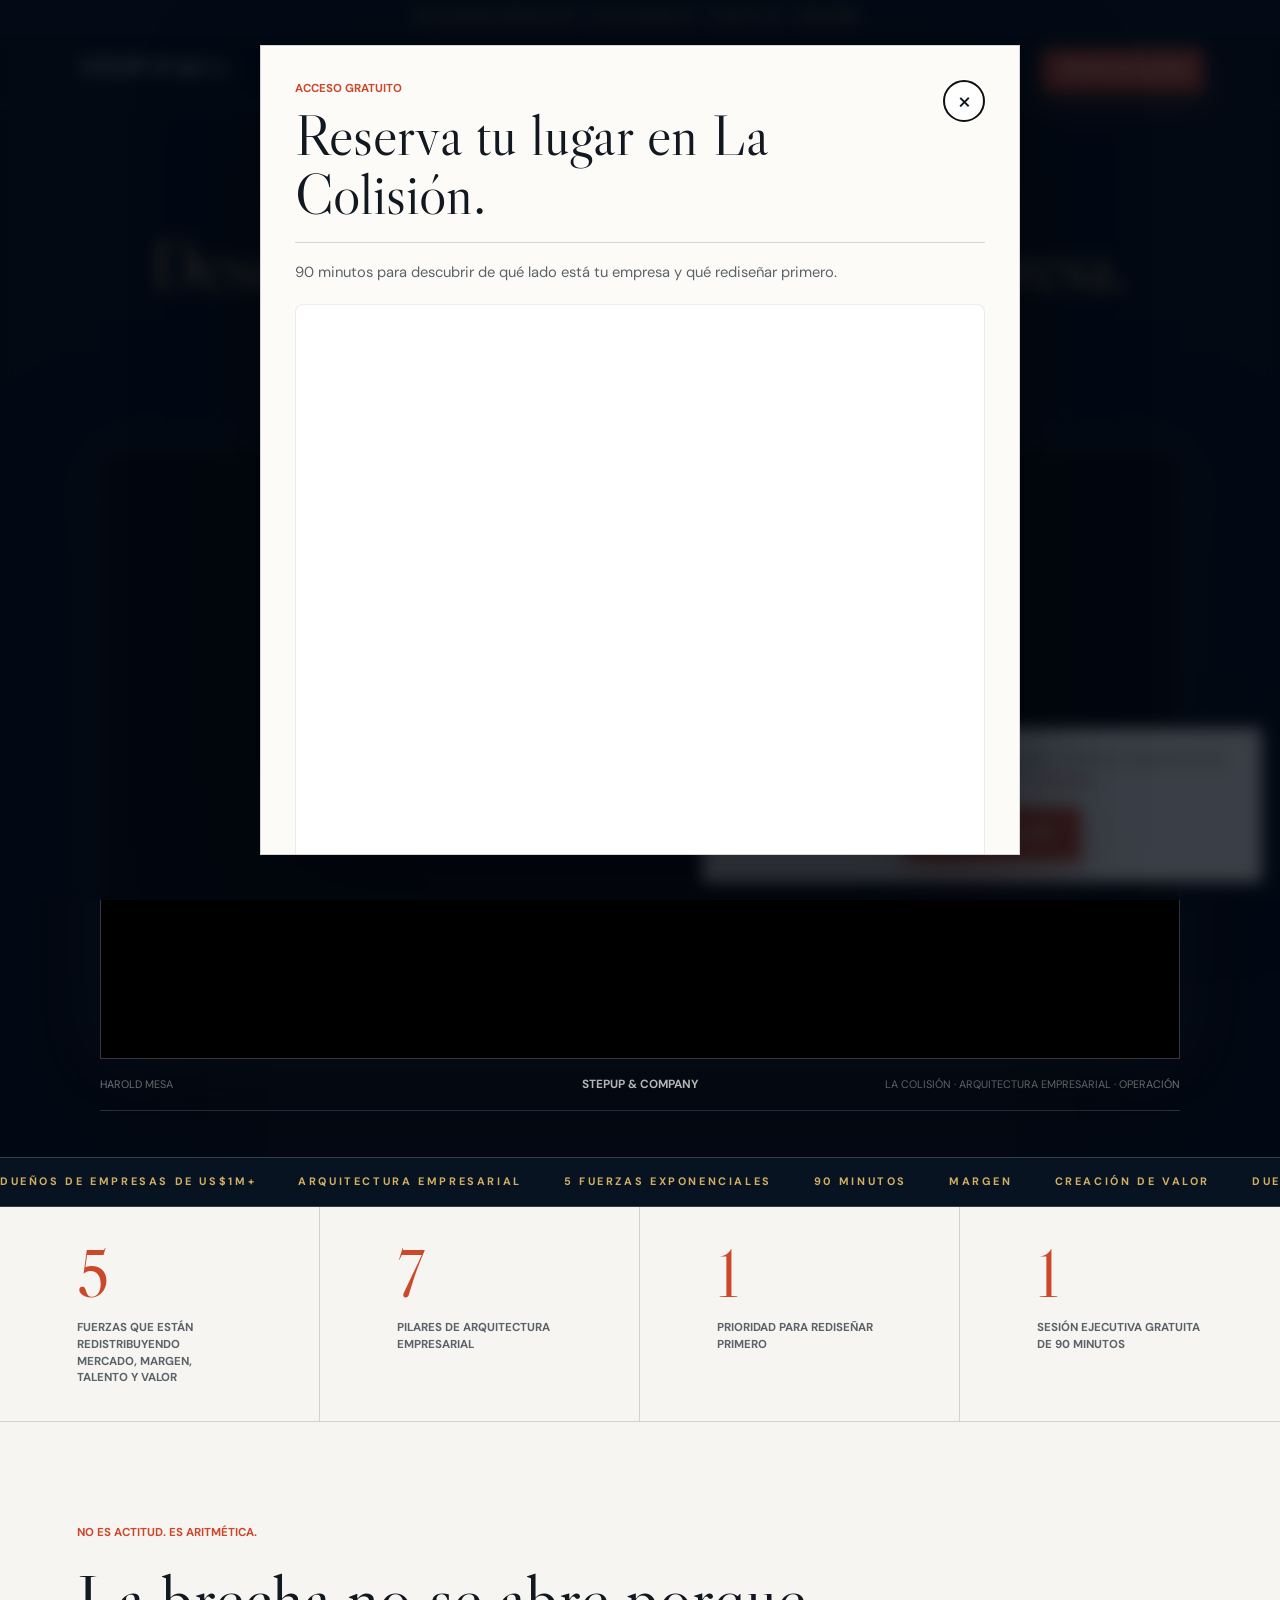
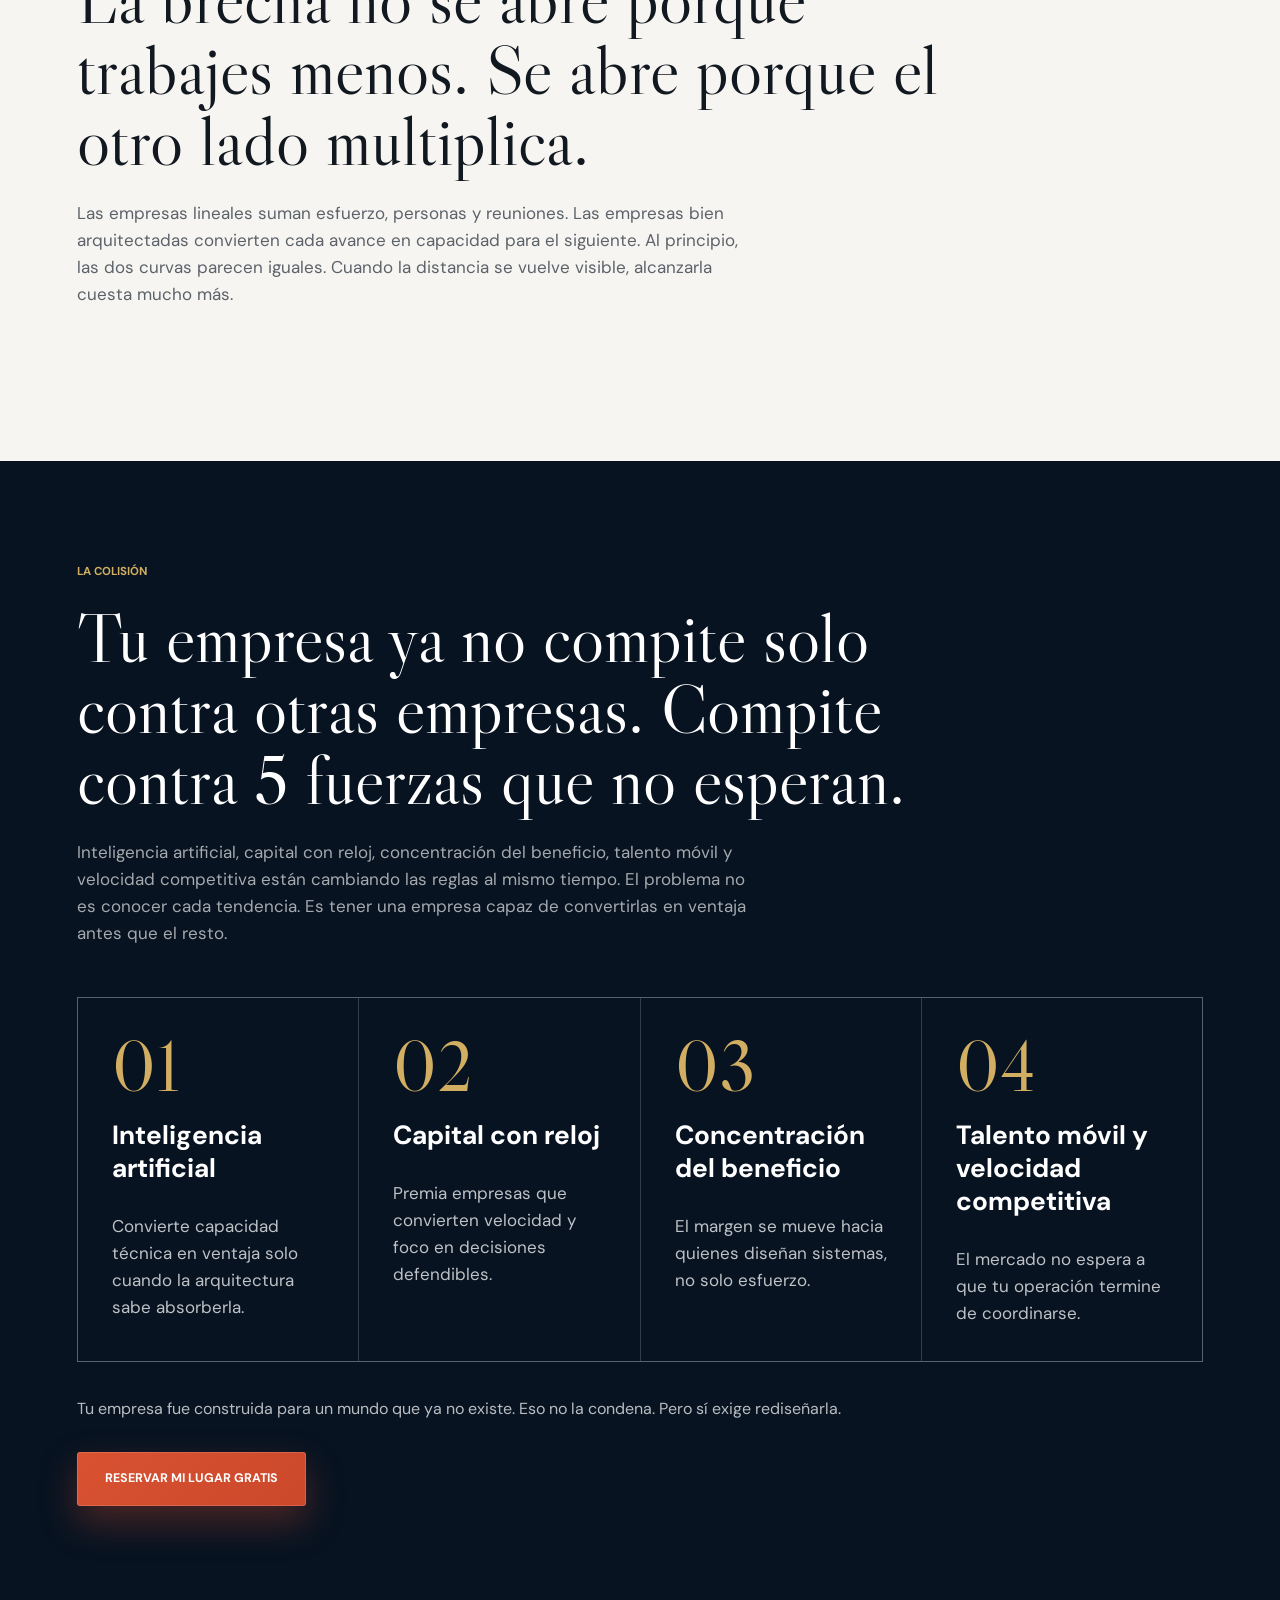
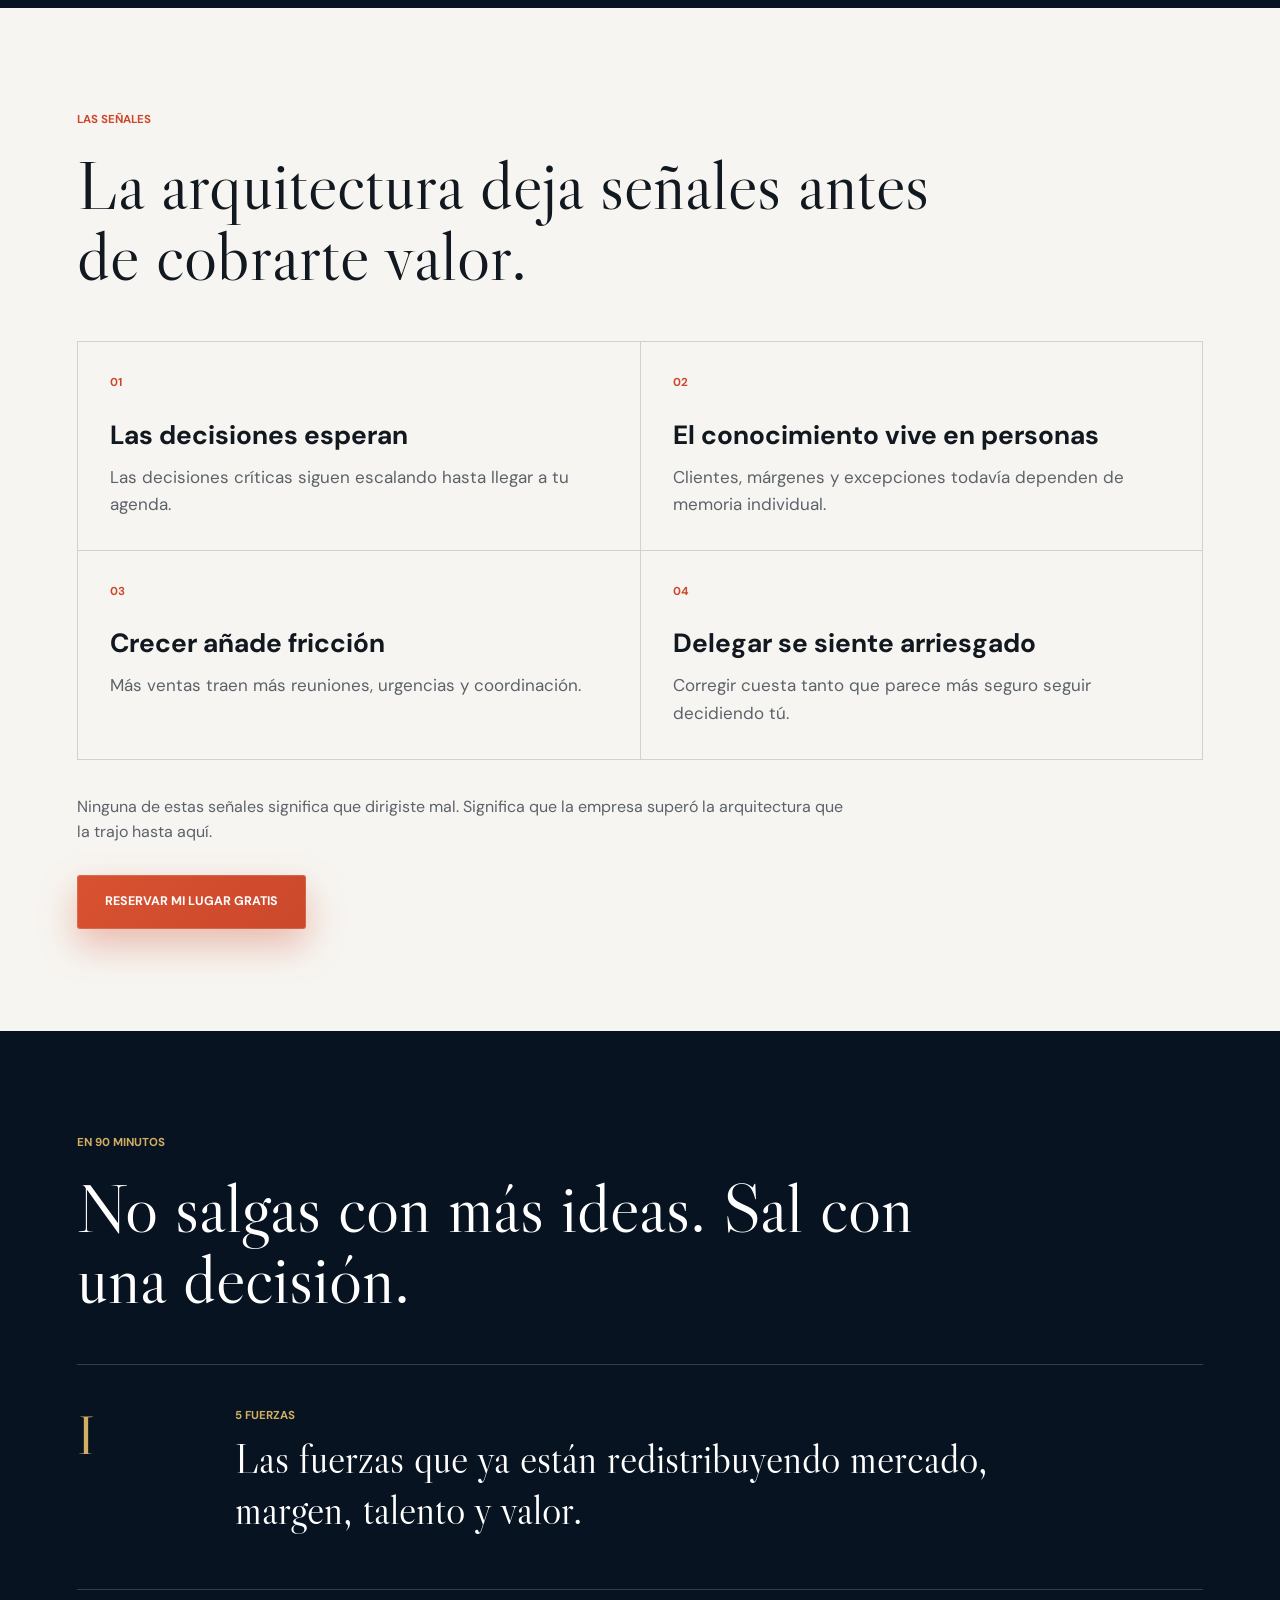
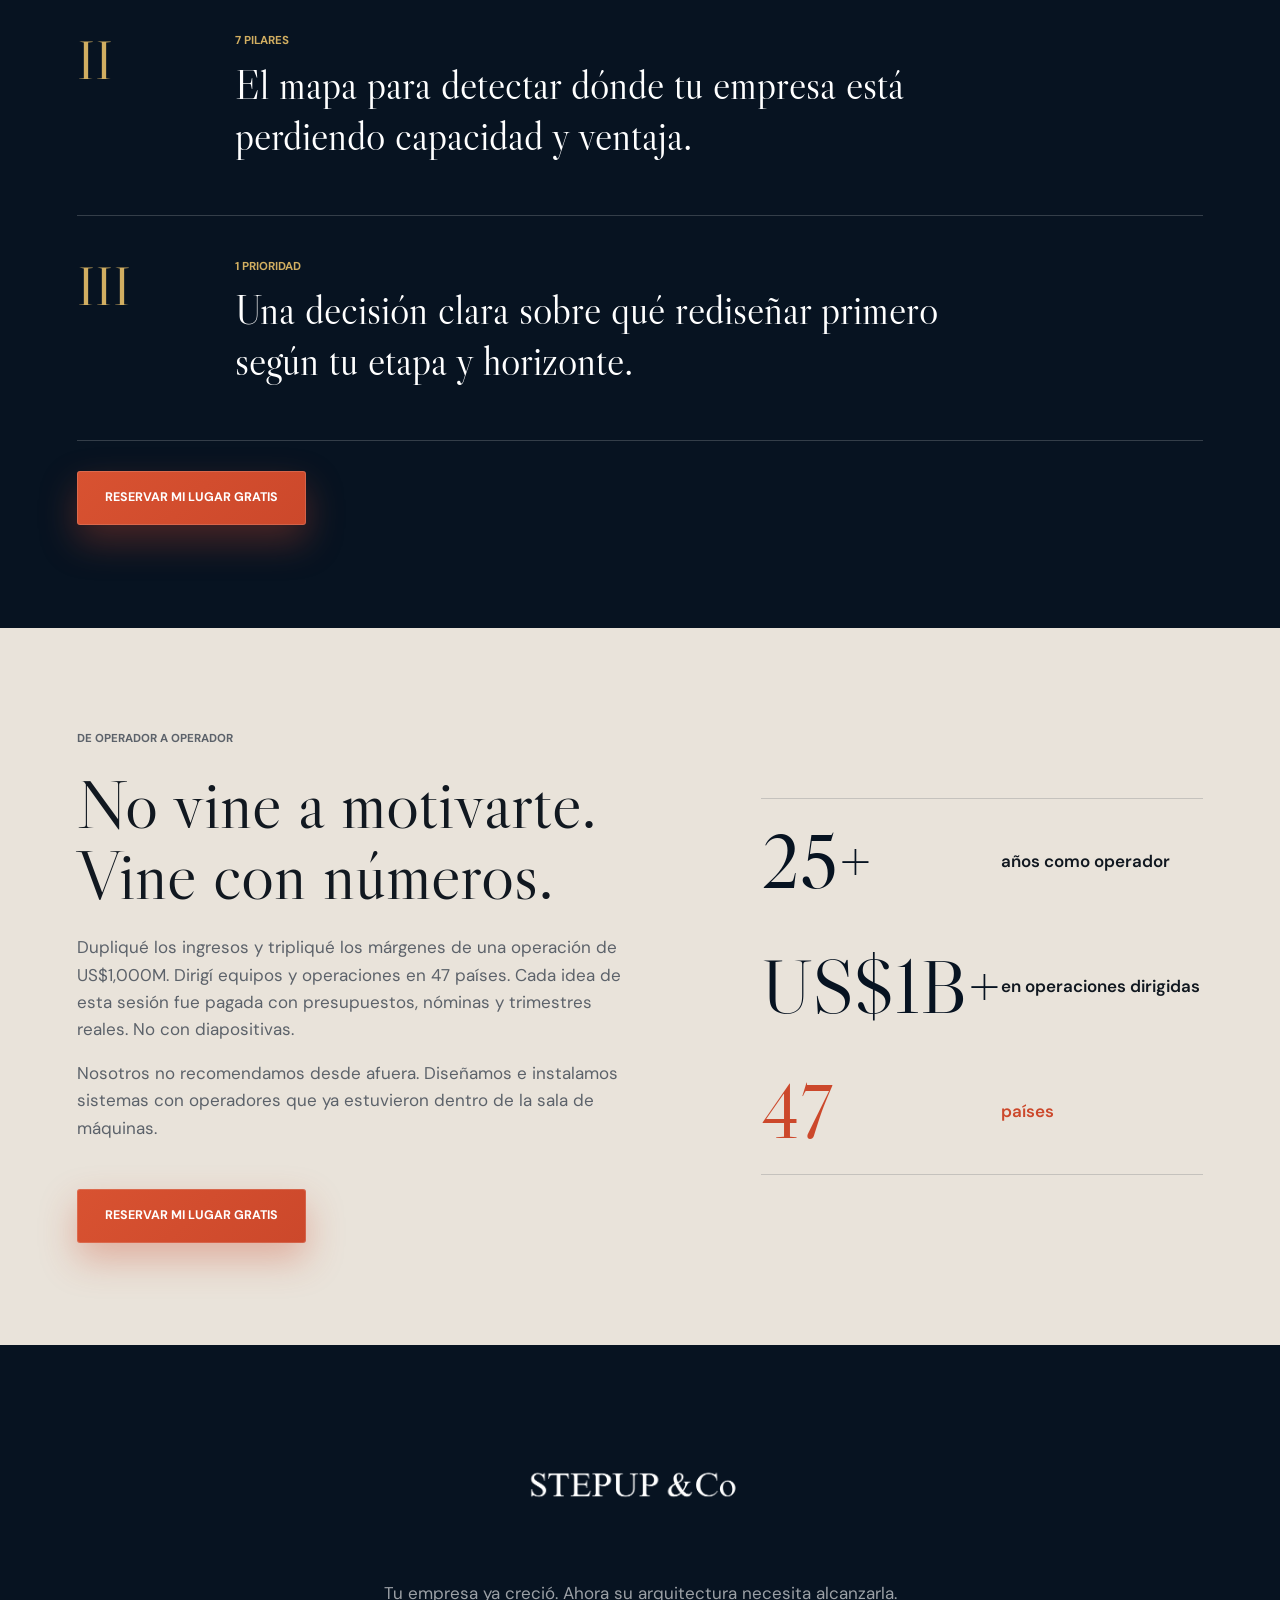
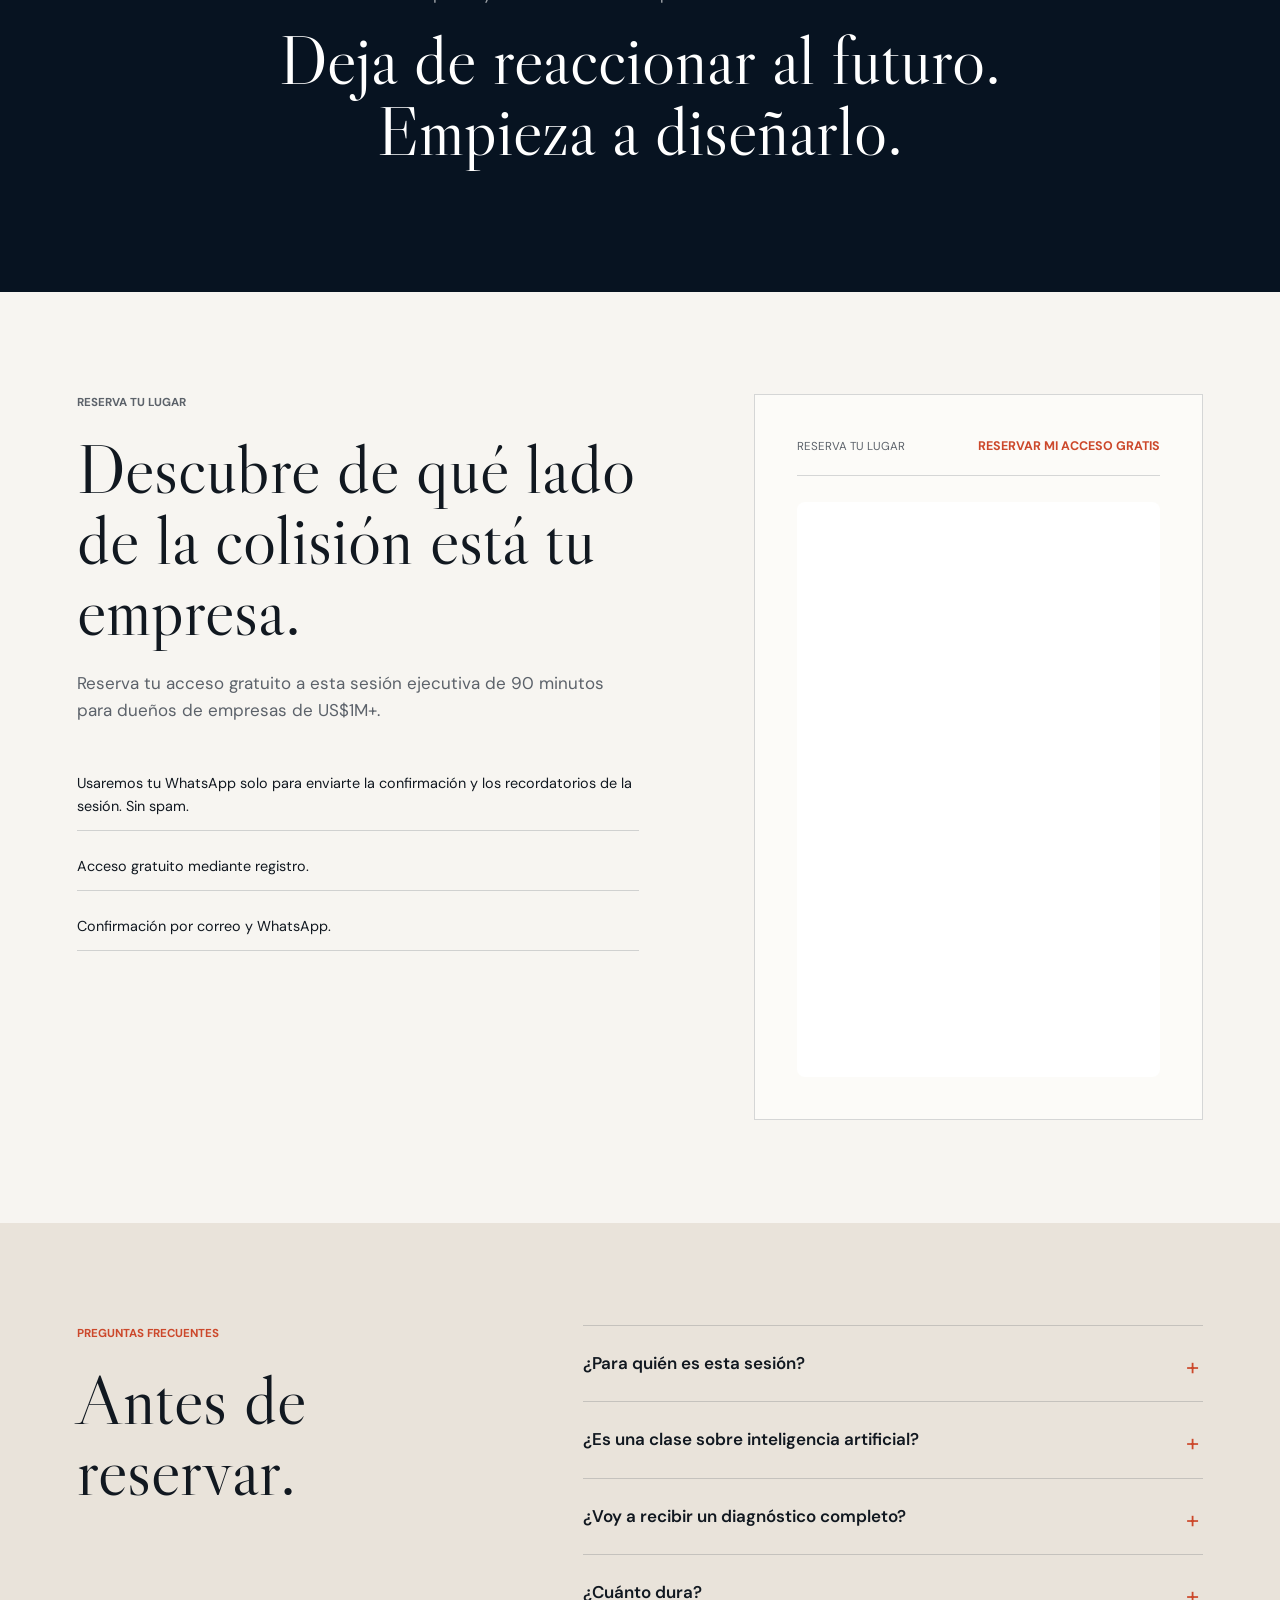
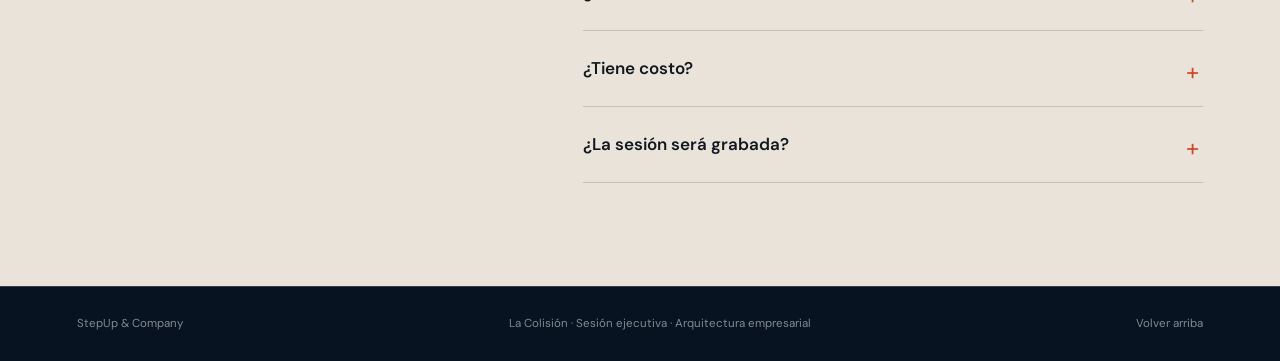
<file: index.html>
<!doctype html>
<html lang="es">
  <head>
    <meta charset="utf-8" />
    <meta name="viewport" content="width=device-width, initial-scale=1" />
    <meta name="theme-color" content="#071321" />
    <title>La Colisión | Sesión ejecutiva para dueños de empresas | StepUp &amp; Company</title>
    <meta
      name="description"
      content="Sesión ejecutiva gratuita de 90 minutos para dueños de empresas de US$1M+ que quieren descubrir de qué lado de la colisión está su empresa."
    />
    <link rel="preconnect" href="https://fonts.googleapis.com" />
    <link rel="preconnect" href="https://fonts.gstatic.com" crossorigin />
    <link
      href="https://fonts.googleapis.com/css2?family=DM+Sans:wght@400;500;600;700&amp;family=Libre+Caslon+Display&amp;display=swap"
      rel="stylesheet"
    />
    <script>!function(i,n){i._plt=i._plt||(n&&n.timeOrigin?n.timeOrigin+n.now():Date.now())}(window,performance);</script>
    <link rel="preload" href="https://scripts.converteai.net/3d113d16-507e-499b-9da5-58e033768db8/players/6a593dd08fccc2aba437a065/v4/player.js" as="script" />
    <link rel="preload" href="https://scripts.converteai.net/lib/js/smartplayer-wc/v4/smartplayer.js" as="script" />
    <link rel="preload" href="https://cdn.converteai.net/3d113d16-507e-499b-9da5-58e033768db8/6a593c2d15d5b86c4aaf6ffb/main.m3u8" as="fetch" crossorigin />
    <link rel="dns-prefetch" href="https://cdn.converteai.net" />
    <link rel="dns-prefetch" href="https://scripts.converteai.net" />
    <link rel="dns-prefetch" href="https://images.converteai.net" />
    <link rel="dns-prefetch" href="https://license.vturb.com" />
    <link rel="stylesheet" href="./styles.css?v=20260716-vsl2" />
    <script src="./config.js"></script>
  </head>
  <body>
    <div class="top-ribbon" aria-label="Estado de la invitación">
      <span></span>
      Acceso gratuito · 5 de agosto · 7:00 p. m. · Panamá
    </div>

    <header class="site-header">
      <a class="brand" href="#inicio" aria-label="StepUp &amp; Company - inicio">
        <img src="./assets/stepup-white.png" alt="StepUp &amp; Company" />
      </a>
      <p class="header-line">Sesión privada para dueños de empresas de US$1M+.</p>
      <a class="header-cta" href="#registro">Reservar mi lugar</a>
    </header>

    <main>
      <section class="hero" id="inicio">
        <div class="hero-layout">
          <div class="hero-content">
            <p class="hero-eyebrow">Masterclass en vivo · La Colisión</p>
            <h1>
              El mercado ya cambió.
              <span>Descubre de qué lado está tu empresa.</span>
            </h1>
            <p class="hero-copy">
              Harold Mesa presenta las 5 fuerzas que están redistribuyendo mercado, margen, talento y valor.
            </p>
            <div class="hero-actions">
              <a class="button button-primary" href="#registro">RESERVAR MI LUGAR GRATIS</a>
              <p>Acceso gratuito · Confirmación enviada por correo y WhatsApp</p>
            </div>
          </div>

          <div class="hero-video" aria-label="Video de invitación de Harold Mesa">
            <vturb-smartplayer id="vid-6a593dd08fccc2aba437a065" style="display: block; margin: 0 auto; width: 100%;">
              <div class="vturb-player-placeholder"></div>
            </vturb-smartplayer>
          </div>

          <div class="video-context" aria-label="Presentador de la masterclass">
            <span>Harold Mesa</span>
            <strong>StepUp &amp; Company</strong>
            <span>La Colisión · Arquitectura empresarial · Operación</span>
          </div>
        </div>
      </section>

      <section class="ticker" aria-label="Resumen de la invitación">
        <div>
          <span>Dueños de empresas de US$1M+</span>
          <span>Arquitectura empresarial</span>
          <span>5 fuerzas exponenciales</span>
          <span>90 minutos</span>
          <span>Margen</span>
          <span>Creación de valor</span>
          <span>Dueños de empresas de US$1M+</span>
          <span>Arquitectura empresarial</span>
          <span>5 fuerzas exponenciales</span>
          <span>90 minutos</span>
          <span>Margen</span>
          <span>Creación de valor</span>
        </div>
      </section>

      <section class="metric-strip" aria-label="Credenciales de la sesión">
        <div>
          <strong>5</strong>
          <span>fuerzas que están redistribuyendo mercado, margen, talento y valor</span>
        </div>
        <div>
          <strong>7</strong>
          <span>pilares de arquitectura empresarial</span>
        </div>
        <div>
          <strong>1</strong>
          <span>prioridad para rediseñar primero</span>
        </div>
        <div>
          <strong>1</strong>
          <span>sesión ejecutiva gratuita de 90 minutos</span>
        </div>
      </section>

      <section class="audience section-light" id="masterclass">
        <div class="section-heading">
          <p class="section-index">NO ES ACTITUD. ES ARITMÉTICA.</p>
          <h2>La brecha no se abre porque trabajes menos. <span>Se abre porque el otro lado multiplica.</span></h2>
          <p>Las empresas lineales suman esfuerzo, personas y reuniones. Las empresas bien arquitectadas convierten cada avance en capacidad para el siguiente. Al principio, las dos curvas parecen iguales. Cuando la distancia se vuelve visible, alcanzarla cuesta mucho más.</p>
        </div>
      </section>

      <section class="data-proof section-ink">
        <div class="section-heading section-heading-light">
          <p class="section-index">LA COLISIÓN</p>
          <h2>Tu empresa ya no compite solo contra otras empresas. <span>Compite contra 5 fuerzas que no esperan.</span></h2>
          <p>Inteligencia artificial, capital con reloj, concentración del beneficio, talento móvil y velocidad competitiva están cambiando las reglas al mismo tiempo. El problema no es conocer cada tendencia. Es tener una empresa capaz de convertirlas en ventaja antes que el resto.</p>
        </div>
        <div class="proof-grid">
          <article>
            <strong>01</strong>
            <h3>Inteligencia artificial</h3>
            <p>Convierte capacidad técnica en ventaja solo cuando la arquitectura sabe absorberla.</p>
          </article>
          <article>
            <strong>02</strong>
            <h3>Capital con reloj</h3>
            <p>Premia empresas que convierten velocidad y foco en decisiones defendibles.</p>
          </article>
          <article>
            <strong>03</strong>
            <h3>Concentración del beneficio</h3>
            <p>El margen se mueve hacia quienes diseñan sistemas, no solo esfuerzo.</p>
          </article>
          <article>
            <strong>04</strong>
            <h3>Talento móvil y velocidad competitiva</h3>
            <p>El mercado no espera a que tu operación termine de coordinarse.</p>
          </article>
        </div>
        <p class="section-bridge section-bridge-light">Tu empresa fue construida para un mundo que ya no existe. Eso no la condena. Pero sí exige rediseñarla.</p>
        <a class="button button-primary section-cta" href="#registro">RESERVAR MI LUGAR GRATIS</a>
      </section>

      <section class="recognition section-light">
        <div class="section-heading">
          <p class="section-index">LAS SEÑALES</p>
          <h2>La arquitectura deja señales antes de cobrarte valor.</h2>
        </div>
        <div class="signal-list">
          <article>
            <span>01</span>
            <h3>Las decisiones esperan</h3>
            <p>Las decisiones críticas siguen escalando hasta llegar a tu agenda.</p>
          </article>
          <article>
            <span>02</span>
            <h3>El conocimiento vive en personas</h3>
            <p>Clientes, márgenes y excepciones todavía dependen de memoria individual.</p>
          </article>
          <article>
            <span>03</span>
            <h3>Crecer añade fricción</h3>
            <p>Más ventas traen más reuniones, urgencias y coordinación.</p>
          </article>
          <article>
            <span>04</span>
            <h3>Delegar se siente arriesgado</h3>
            <p>Corregir cuesta tanto que parece más seguro seguir decidiendo tú.</p>
          </article>
        </div>
        <p class="section-bridge">Ninguna de estas señales significa que dirigiste mal. Significa que la empresa superó la arquitectura que la trajo hasta aquí.</p>
        <a class="button button-primary section-cta" href="#registro">RESERVAR MI LUGAR GRATIS</a>
      </section>

      <section class="agenda section-ink" id="agenda">
        <div class="section-heading section-heading-light">
          <p class="section-index">EN 90 MINUTOS</p>
          <h2>No salgas con más ideas. <span>Sal con una decisión.</span></h2>
        </div>
        <div class="agenda-grid">
          <article>
            <p class="agenda-number">I</p>
            <div>
              <p class="agenda-label">5 fuerzas</p>
              <h3>Las fuerzas que ya están redistribuyendo mercado, margen, talento y valor.</h3>
            </div>
          </article>
          <article>
            <p class="agenda-number">II</p>
            <div>
              <p class="agenda-label">7 pilares</p>
              <h3>El mapa para detectar dónde tu empresa está perdiendo capacidad y ventaja.</h3>
            </div>
          </article>
          <article>
            <p class="agenda-number">III</p>
            <div>
              <p class="agenda-label">1 prioridad</p>
              <h3>Una decisión clara sobre qué rediseñar primero según tu etapa y horizonte.</h3>
            </div>
          </article>
        </div>
        <a class="button button-primary section-cta" href="#registro">RESERVAR MI LUGAR GRATIS</a>
      </section>

      <section class="mechanism section-warm" id="harold">
        <div class="mechanism-copy">
          <p class="section-index">DE OPERADOR A OPERADOR</p>
          <h2>No vine a motivarte. <span>Vine con números.</span></h2>
          <p>
            Dupliqué los ingresos y tripliqué los márgenes de una operación de US$1,000M. Dirigí
            equipos y operaciones en 47 países. Cada idea de esta sesión fue pagada con presupuestos,
            nóminas y trimestres reales. No con diapositivas.
          </p>
          <p>Nosotros no recomendamos desde afuera. Diseñamos e instalamos sistemas con operadores que ya estuvieron dentro de la sala de máquinas.</p>
          <a class="button button-primary section-cta" href="#registro">RESERVAR MI LUGAR GRATIS</a>
        </div>
        <div class="architecture-map" aria-label="Mapa de la masterclass">
          <div class="map-row">
            <strong>25+</strong>
            <span>años como operador</span>
          </div>
          <div class="map-line"></div>
          <div class="map-row">
            <strong>US$1B+</strong>
            <span>en operaciones dirigidas</span>
          </div>
          <div class="map-line"></div>
          <div class="map-row map-row-accent">
            <strong>47</strong>
            <span>países</span>
          </div>
        </div>
      </section>

      <section class="closing">
        <img src="./assets/stepup-white.png" alt="StepUp &amp; Company" />
        <p>Tu empresa ya creció. Ahora su arquitectura necesita alcanzarla.</p>
        <h2>Deja de reaccionar al futuro. <span>Empieza a diseñarlo.</span></h2>
      </section>

      <section class="registration section-light" id="registro">
        <div class="registration-copy">
          <p class="section-index">RESERVA TU LUGAR</p>
          <h2>Descubre de qué lado de la colisión está tu empresa.</h2>
          <p>
            Reserva tu acceso gratuito a esta sesión ejecutiva de 90 minutos para dueños de empresas de US$1M+.
          </p>
          <ul>
            <li>Usaremos tu WhatsApp solo para enviarte la confirmación y los recordatorios de la sesión. Sin spam.</li>
            <li>Acceso gratuito mediante registro.</li>
            <li>Confirmación por correo y WhatsApp.</li>
          </ul>
        </div>
        <div class="registration-form ghl-form-shell">
          <div class="form-heading">
            <span>Reserva tu lugar</span>
            <strong>Reservar mi acceso gratis</strong>
          </div>
          <div class="ghl-form-frame">
            <iframe
              src="https://app.stepupandco.com/widget/form/Ic4yCMY5X2zsR9G54w14"
              style="width:100%;height:575px;min-height:575px;border:none;border-radius:8px;display:block"
              id="inline-Ic4yCMY5X2zsR9G54w14"
              height="575"
              data-layout="{'id':'INLINE'}"
              data-trigger-type="alwaysShow"
              data-trigger-value=""
              data-activation-type="alwaysActivated"
              data-activation-value=""
              data-deactivation-type="neverDeactivate"
              data-deactivation-value=""
              data-form-name="A012026"
              data-height="575"
              data-layout-iframe-id="inline-Ic4yCMY5X2zsR9G54w14"
              data-form-id="Ic4yCMY5X2zsR9G54w14"
              title="A012026"
            ></iframe>
          </div>
        </div>
      </section>

      <section class="faq section-warm">
        <div class="section-heading">
          <p class="section-index">PREGUNTAS FRECUENTES</p>
          <h2>Antes de reservar.</h2>
        </div>
        <div class="faq-list">
          <details>
            <summary>¿Para quién es esta sesión?</summary>
            <p>Para dueños de empresas de US$1M+ que necesitan convertir crecimiento en capacidad, margen y valor — sin seguir añadiendo fricción a la operación.</p>
          </details>
          <details>
            <summary>¿Es una clase sobre inteligencia artificial?</summary>
            <p>No. La IA es una de las cinco fuerzas. La sesión trata sobre la arquitectura que permite convertir esas fuerzas en ventaja empresarial.</p>
          </details>
          <details>
            <summary>¿Voy a recibir un diagnóstico completo?</summary>
            <p>No es una auditoría completa. Saldrás con el mapa para reconocer de qué lado está tu empresa y una decisión más clara sobre qué rediseñar primero.</p>
          </details>
          <details>
            <summary>¿Cuánto dura?</summary>
            <p>90 minutos, en vivo y online.</p>
          </details>
          <details>
            <summary>¿Tiene costo?</summary>
            <p>No. El acceso a esta sesión es gratuito.</p>
          </details>
          <details>
            <summary>¿La sesión será grabada?</summary>
            <p>No. La sesión no quedará grabada ni disponible después. Tampoco está autorizado grabar voz, audio, pantalla, materiales o redistribuir el contenido. Es un evento privado y exclusivo para las personas registradas.</p>
          </details>
        </div>
      </section>
    </main>

    <footer>
      <span>StepUp &amp; Company</span>
      <span>La Colisión · Sesión ejecutiva · Arquitectura empresarial</span>
      <a href="#inicio">Volver arriba</a>
    </footer>

    <aside class="registration-popup" data-registration-popup hidden role="dialog" aria-modal="true" aria-labelledby="registration-popup-title">
      <div class="registration-popup-panel">
        <div class="registration-popup-header">
          <div>
            <p class="section-index">ACCESO GRATUITO</p>
            <h2 id="registration-popup-title">Reserva tu lugar en La Colisión.</h2>
          </div>
          <button class="registration-popup-close" type="button" data-registration-popup-close aria-label="Cerrar formulario">×</button>
        </div>
        <p class="registration-popup-copy">
          90 minutos para descubrir de qué lado está tu empresa y qué rediseñar primero.
        </p>
        <div class="ghl-form-frame registration-popup-frame">
          <iframe
            src="https://app.stepupandco.com/widget/form/Ic4yCMY5X2zsR9G54w14"
            style="width:100%;height:575px;min-height:575px;border:none;border-radius:8px;display:block"
            id="popup-Ic4yCMY5X2zsR9G54w14"
            height="575"
            data-layout="{'id':'INLINE'}"
            data-trigger-type="alwaysShow"
            data-trigger-value=""
            data-activation-type="alwaysActivated"
            data-activation-value=""
            data-deactivation-type="neverDeactivate"
            data-deactivation-value=""
            data-form-name="A012026"
            data-height="575"
            data-layout-iframe-id="popup-Ic4yCMY5X2zsR9G54w14"
            data-form-id="Ic4yCMY5X2zsR9G54w14"
            title="A012026"
          ></iframe>
        </div>
        <p class="registration-popup-copy registration-popup-note">
          Recibirás la confirmación y los recordatorios por correo y WhatsApp. Sin spam.
        </p>
      </div>
    </aside>

    <aside class="consent-banner" data-consent-banner hidden>
      <p>
        Usamos cookies y etiquetas para medir la campaña y mejorar la experiencia. No enviamos
        nombre, correo ni teléfono a GA4/GTM.
        <a href="./privacy.html">Ver aviso</a>.
      </p>
      <div>
        <button type="button" class="button button-secondary" data-consent-decline>Solo necesarias</button>
        <button type="button" class="button button-primary" data-consent-accept>Aceptar medición</button>
      </div>
    </aside>

    <script src="https://app.stepupandco.com/js/form_embed.js"></script>
    <script type="text/javascript">
      var s = document.createElement("script");
      s.src = "https://scripts.converteai.net/3d113d16-507e-499b-9da5-58e033768db8/players/6a593dd08fccc2aba437a065/v4/player.js";
      s.async = true;
      document.head.appendChild(s);
    </script>
    <script src="./script.js?v=20260716-vsl2"></script>
  </body>
</html>
</file>
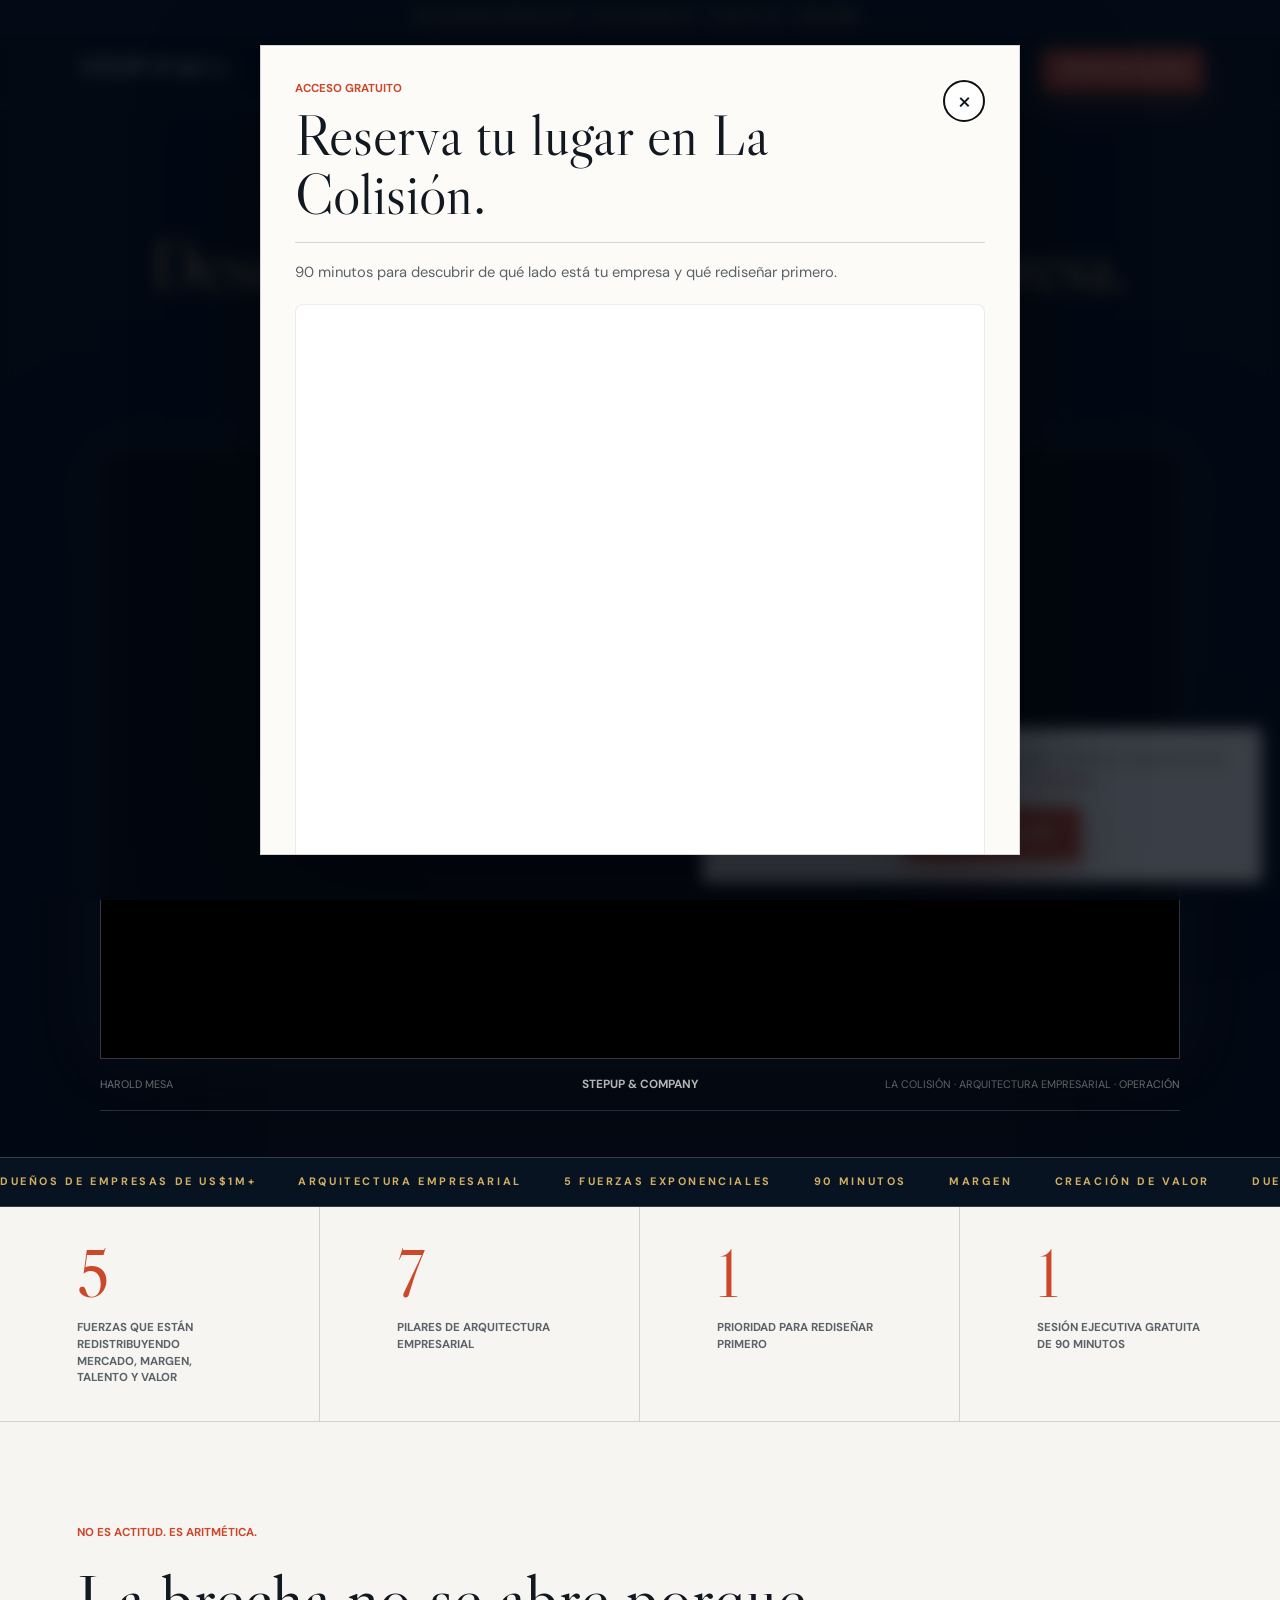
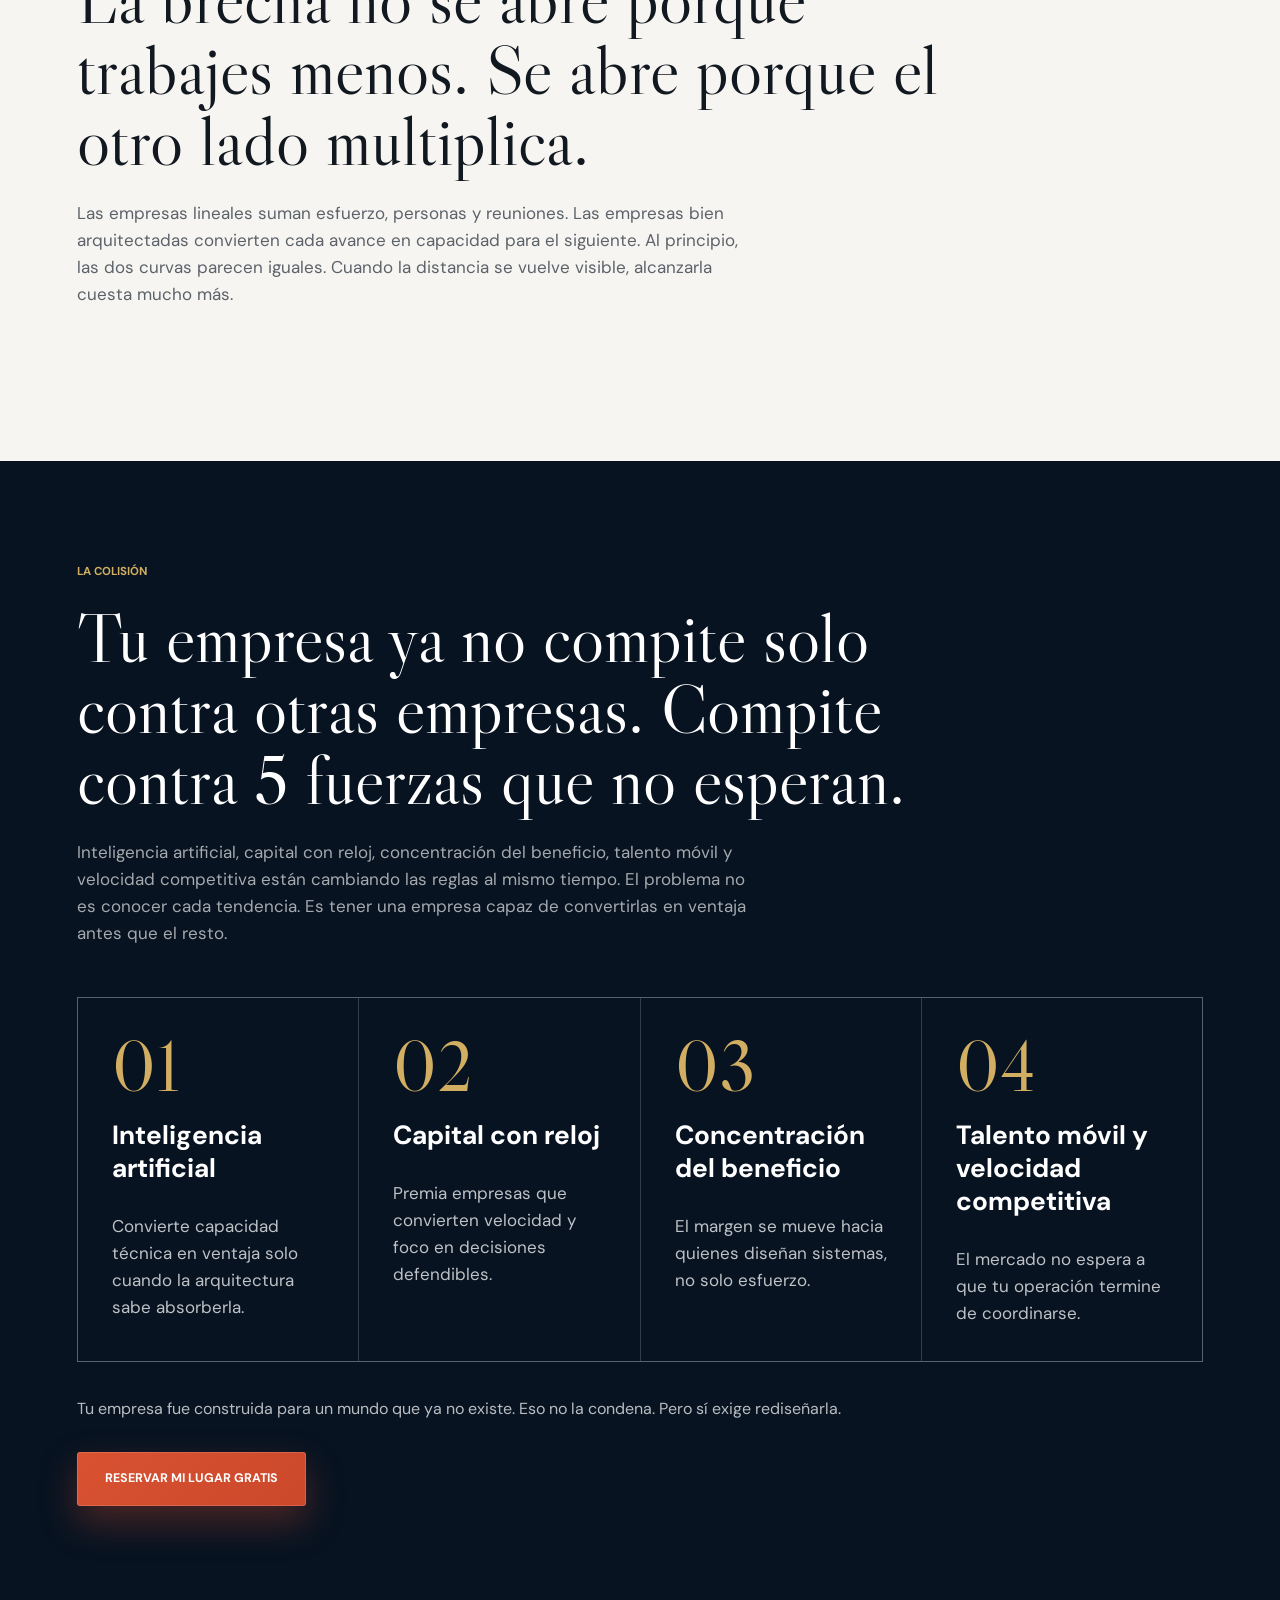
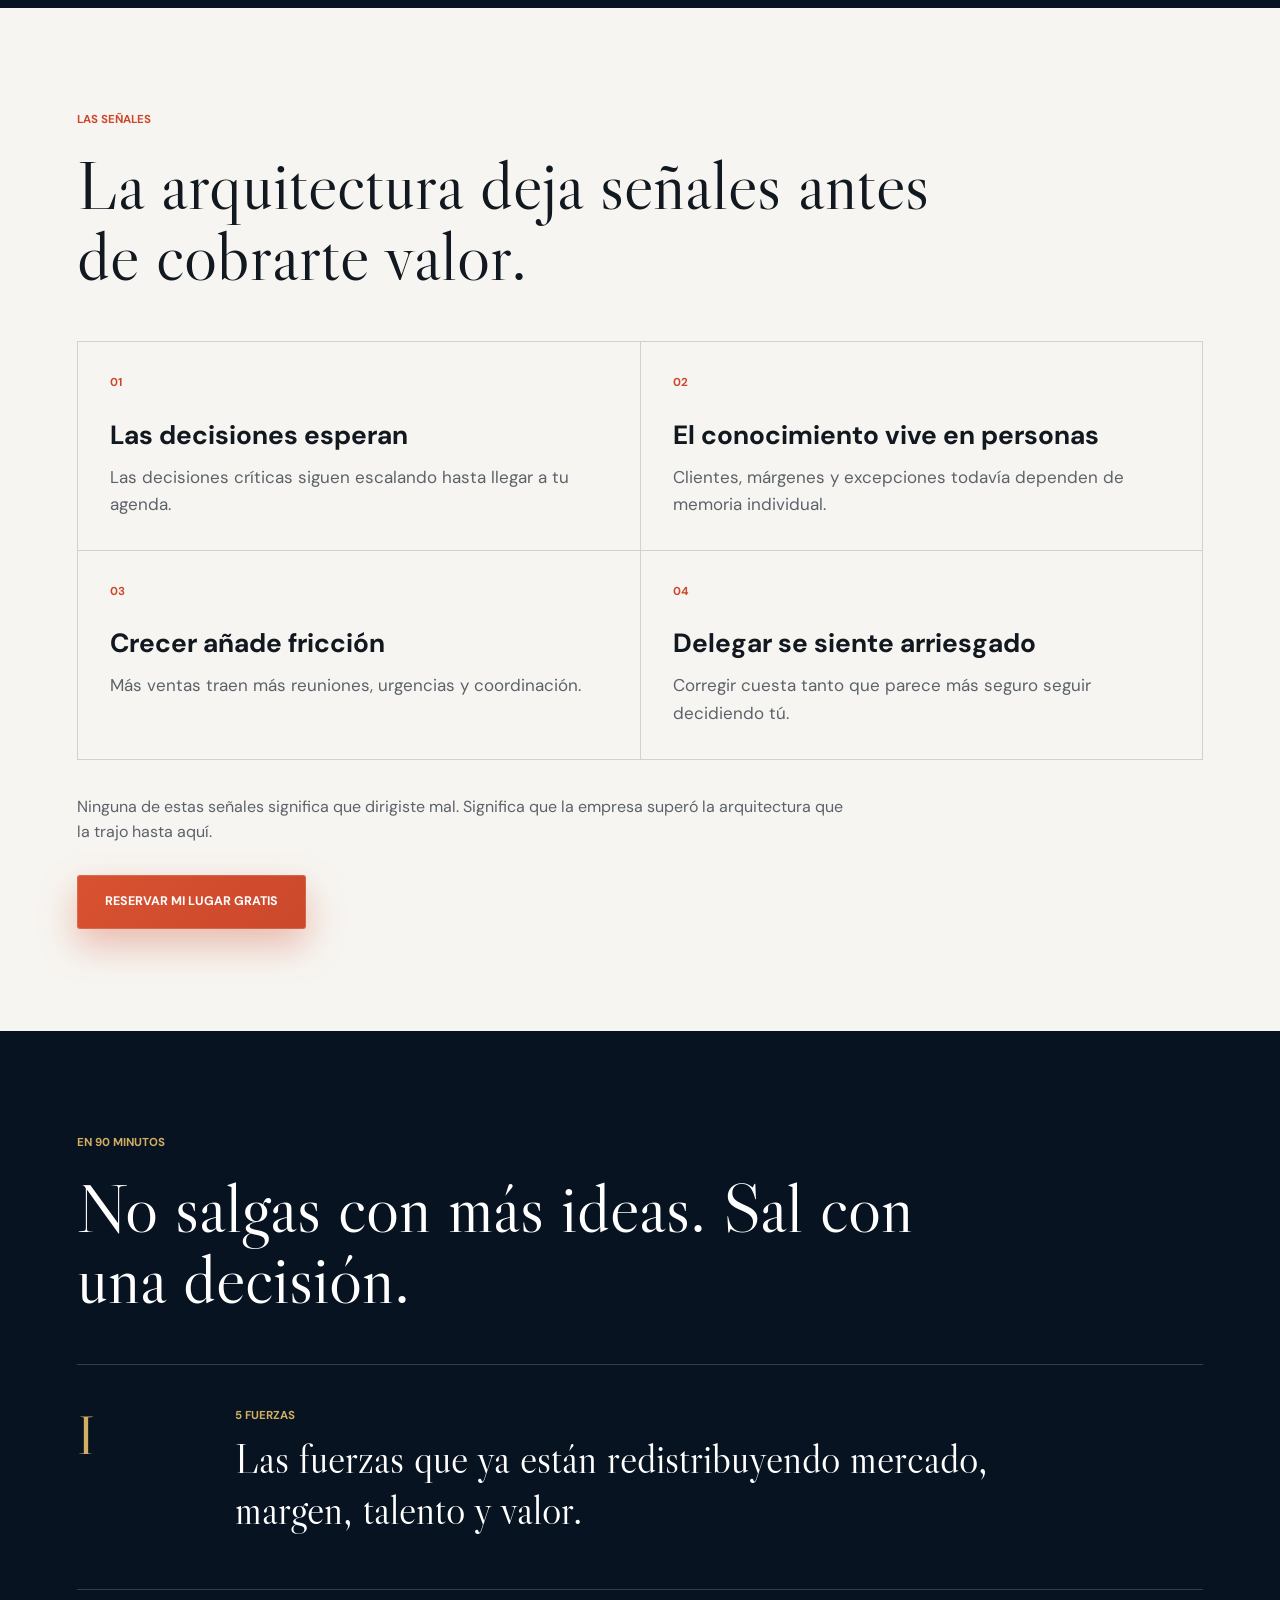
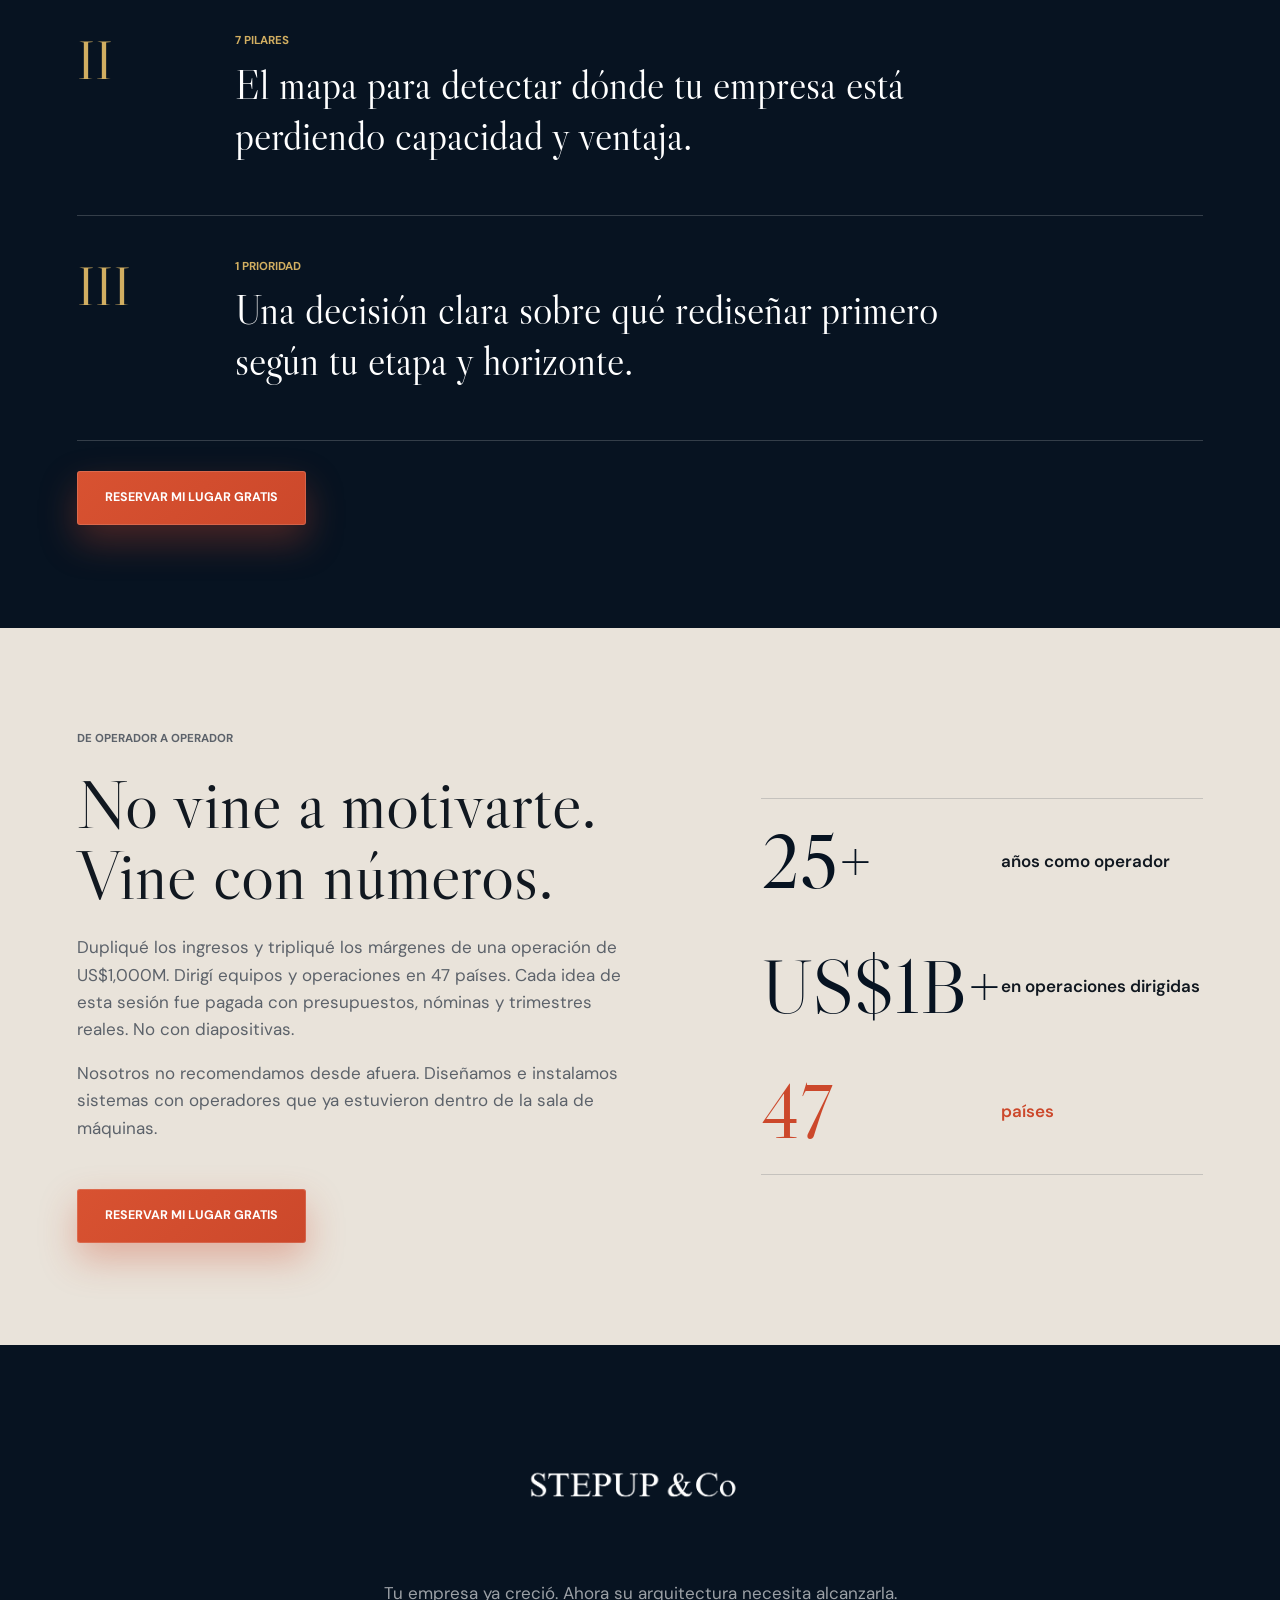
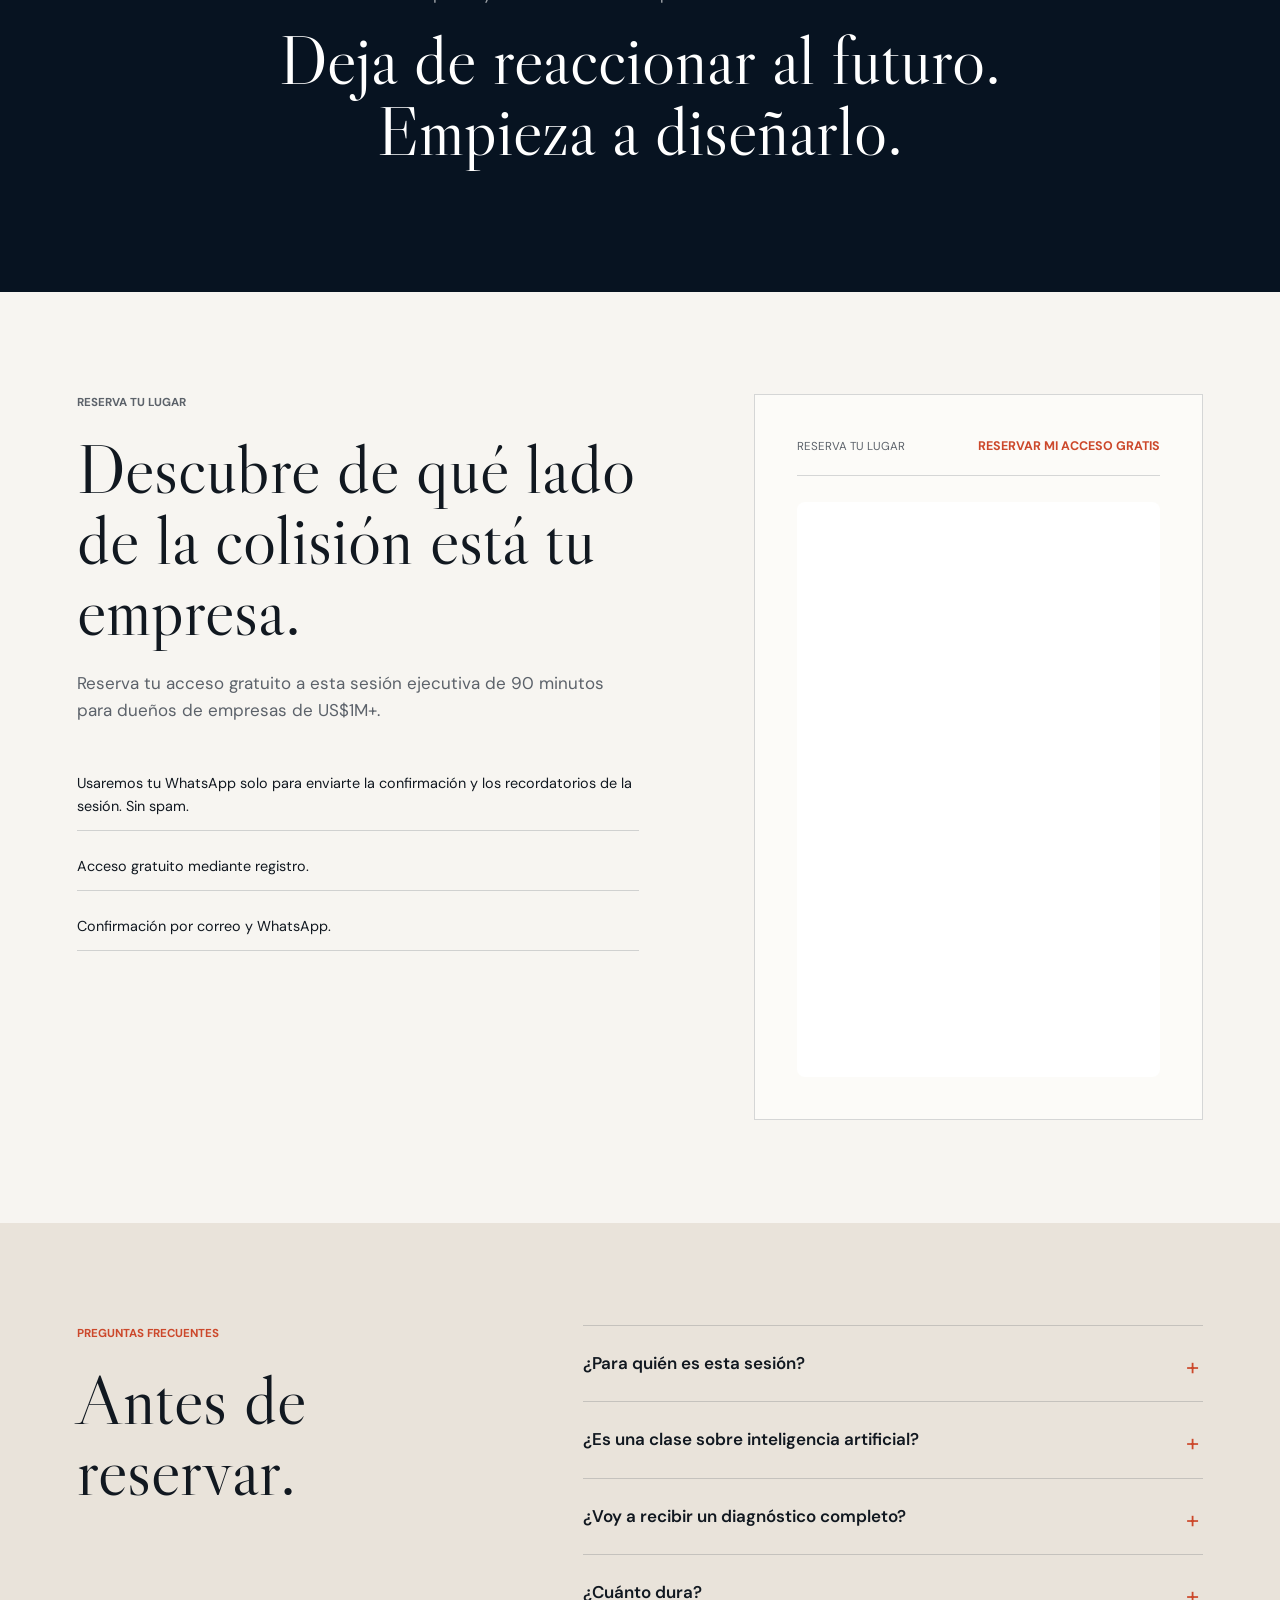
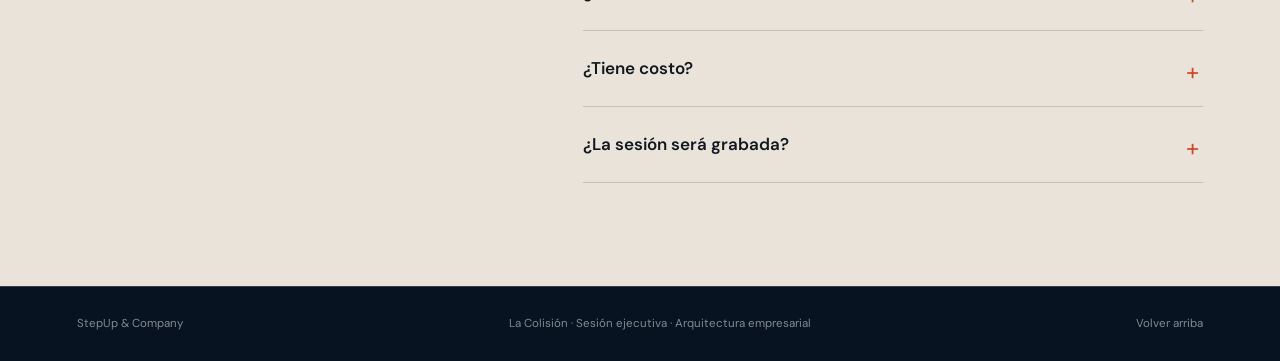
<file: src/index.html>
<!doctype html>
<html lang="es">
  <head>
    <meta charset="utf-8" />
    <meta name="viewport" content="width=device-width, initial-scale=1" />
    <meta name="theme-color" content="#071321" />
    <title>La Colisión | Sesión ejecutiva para dueños de empresas | StepUp &amp; Company</title>
    <meta
      name="description"
      content="Sesión ejecutiva gratuita de 90 minutos para dueños de empresas de US$1M+ que quieren descubrir de qué lado de la colisión está su empresa."
    />
    <link rel="preconnect" href="https://fonts.googleapis.com" />
    <link rel="preconnect" href="https://fonts.gstatic.com" crossorigin />
    <link
      href="https://fonts.googleapis.com/css2?family=DM+Sans:wght@400;500;600;700&amp;family=Libre+Caslon+Display&amp;display=swap"
      rel="stylesheet"
    />
    <script>!function(i,n){i._plt=i._plt||(n&&n.timeOrigin?n.timeOrigin+n.now():Date.now())}(window,performance);</script>
    <link rel="preload" href="https://scripts.converteai.net/3d113d16-507e-499b-9da5-58e033768db8/players/6a593dd08fccc2aba437a065/v4/player.js" as="script" />
    <link rel="preload" href="https://scripts.converteai.net/lib/js/smartplayer-wc/v4/smartplayer.js" as="script" />
    <link rel="preload" href="https://cdn.converteai.net/3d113d16-507e-499b-9da5-58e033768db8/6a593c2d15d5b86c4aaf6ffb/main.m3u8" as="fetch" crossorigin />
    <link rel="dns-prefetch" href="https://cdn.converteai.net" />
    <link rel="dns-prefetch" href="https://scripts.converteai.net" />
    <link rel="dns-prefetch" href="https://images.converteai.net" />
    <link rel="dns-prefetch" href="https://license.vturb.com" />
    <link rel="stylesheet" href="./styles.css?v=20260716-vsl2" />
    <script src="./config.js"></script>
  </head>
  <body>
    <div class="top-ribbon" aria-label="Estado de la invitación">
      <span></span>
      Acceso gratuito · 5 de agosto · 7:00 p. m. · Panamá
    </div>

    <header class="site-header">
      <a class="brand" href="#inicio" aria-label="StepUp &amp; Company - inicio">
        <img src="../assets/stepup-white.png" alt="StepUp &amp; Company" />
      </a>
      <p class="header-line">Sesión privada para dueños de empresas de US$1M+.</p>
      <a class="header-cta" href="#registro">Reservar mi lugar</a>
    </header>

    <main>
      <section class="hero" id="inicio">
        <div class="hero-layout">
          <div class="hero-content">
            <p class="hero-eyebrow">Masterclass en vivo · La Colisión</p>
            <h1>
              El mercado ya cambió.
              <span>Descubre de qué lado está tu empresa.</span>
            </h1>
            <p class="hero-copy">
              Harold Mesa presenta las 5 fuerzas que están redistribuyendo mercado, margen, talento y valor.
            </p>
            <div class="hero-actions">
              <a class="button button-primary" href="#registro">RESERVAR MI LUGAR GRATIS</a>
              <p>Acceso gratuito · Confirmación enviada por correo y WhatsApp</p>
            </div>
          </div>

          <div class="hero-video" aria-label="Video de invitación de Harold Mesa">
            <vturb-smartplayer id="vid-6a593dd08fccc2aba437a065" style="display: block; margin: 0 auto; width: 100%;">
              <div class="vturb-player-placeholder"></div>
            </vturb-smartplayer>
          </div>

          <div class="video-context" aria-label="Presentador de la masterclass">
            <span>Harold Mesa</span>
            <strong>StepUp &amp; Company</strong>
            <span>La Colisión · Arquitectura empresarial · Operación</span>
          </div>
        </div>
      </section>

      <section class="ticker" aria-label="Resumen de la invitación">
        <div>
          <span>Dueños de empresas de US$1M+</span>
          <span>Arquitectura empresarial</span>
          <span>5 fuerzas exponenciales</span>
          <span>90 minutos</span>
          <span>Margen</span>
          <span>Creación de valor</span>
          <span>Dueños de empresas de US$1M+</span>
          <span>Arquitectura empresarial</span>
          <span>5 fuerzas exponenciales</span>
          <span>90 minutos</span>
          <span>Margen</span>
          <span>Creación de valor</span>
        </div>
      </section>

      <section class="metric-strip" aria-label="Credenciales de la sesión">
        <div>
          <strong>5</strong>
          <span>fuerzas que están redistribuyendo mercado, margen, talento y valor</span>
        </div>
        <div>
          <strong>7</strong>
          <span>pilares de arquitectura empresarial</span>
        </div>
        <div>
          <strong>1</strong>
          <span>prioridad para rediseñar primero</span>
        </div>
        <div>
          <strong>1</strong>
          <span>sesión ejecutiva gratuita de 90 minutos</span>
        </div>
      </section>

      <section class="audience section-light" id="masterclass">
        <div class="section-heading">
          <p class="section-index">NO ES ACTITUD. ES ARITMÉTICA.</p>
          <h2>La brecha no se abre porque trabajes menos. <span>Se abre porque el otro lado multiplica.</span></h2>
          <p>Las empresas lineales suman esfuerzo, personas y reuniones. Las empresas bien arquitectadas convierten cada avance en capacidad para el siguiente. Al principio, las dos curvas parecen iguales. Cuando la distancia se vuelve visible, alcanzarla cuesta mucho más.</p>
        </div>
      </section>

      <section class="data-proof section-ink">
        <div class="section-heading section-heading-light">
          <p class="section-index">LA COLISIÓN</p>
          <h2>Tu empresa ya no compite solo contra otras empresas. <span>Compite contra 5 fuerzas que no esperan.</span></h2>
          <p>Inteligencia artificial, capital con reloj, concentración del beneficio, talento móvil y velocidad competitiva están cambiando las reglas al mismo tiempo. El problema no es conocer cada tendencia. Es tener una empresa capaz de convertirlas en ventaja antes que el resto.</p>
        </div>
        <div class="proof-grid">
          <article>
            <strong>01</strong>
            <h3>Inteligencia artificial</h3>
            <p>Convierte capacidad técnica en ventaja solo cuando la arquitectura sabe absorberla.</p>
          </article>
          <article>
            <strong>02</strong>
            <h3>Capital con reloj</h3>
            <p>Premia empresas que convierten velocidad y foco en decisiones defendibles.</p>
          </article>
          <article>
            <strong>03</strong>
            <h3>Concentración del beneficio</h3>
            <p>El margen se mueve hacia quienes diseñan sistemas, no solo esfuerzo.</p>
          </article>
          <article>
            <strong>04</strong>
            <h3>Talento móvil y velocidad competitiva</h3>
            <p>El mercado no espera a que tu operación termine de coordinarse.</p>
          </article>
        </div>
        <p class="section-bridge section-bridge-light">Tu empresa fue construida para un mundo que ya no existe. Eso no la condena. Pero sí exige rediseñarla.</p>
        <a class="button button-primary section-cta" href="#registro">RESERVAR MI LUGAR GRATIS</a>
      </section>

      <section class="recognition section-light">
        <div class="section-heading">
          <p class="section-index">LAS SEÑALES</p>
          <h2>La arquitectura deja señales antes de cobrarte valor.</h2>
        </div>
        <div class="signal-list">
          <article>
            <span>01</span>
            <h3>Las decisiones esperan</h3>
            <p>Las decisiones críticas siguen escalando hasta llegar a tu agenda.</p>
          </article>
          <article>
            <span>02</span>
            <h3>El conocimiento vive en personas</h3>
            <p>Clientes, márgenes y excepciones todavía dependen de memoria individual.</p>
          </article>
          <article>
            <span>03</span>
            <h3>Crecer añade fricción</h3>
            <p>Más ventas traen más reuniones, urgencias y coordinación.</p>
          </article>
          <article>
            <span>04</span>
            <h3>Delegar se siente arriesgado</h3>
            <p>Corregir cuesta tanto que parece más seguro seguir decidiendo tú.</p>
          </article>
        </div>
        <p class="section-bridge">Ninguna de estas señales significa que dirigiste mal. Significa que la empresa superó la arquitectura que la trajo hasta aquí.</p>
        <a class="button button-primary section-cta" href="#registro">RESERVAR MI LUGAR GRATIS</a>
      </section>

      <section class="agenda section-ink" id="agenda">
        <div class="section-heading section-heading-light">
          <p class="section-index">EN 90 MINUTOS</p>
          <h2>No salgas con más ideas. <span>Sal con una decisión.</span></h2>
        </div>
        <div class="agenda-grid">
          <article>
            <p class="agenda-number">I</p>
            <div>
              <p class="agenda-label">5 fuerzas</p>
              <h3>Las fuerzas que ya están redistribuyendo mercado, margen, talento y valor.</h3>
            </div>
          </article>
          <article>
            <p class="agenda-number">II</p>
            <div>
              <p class="agenda-label">7 pilares</p>
              <h3>El mapa para detectar dónde tu empresa está perdiendo capacidad y ventaja.</h3>
            </div>
          </article>
          <article>
            <p class="agenda-number">III</p>
            <div>
              <p class="agenda-label">1 prioridad</p>
              <h3>Una decisión clara sobre qué rediseñar primero según tu etapa y horizonte.</h3>
            </div>
          </article>
        </div>
        <a class="button button-primary section-cta" href="#registro">RESERVAR MI LUGAR GRATIS</a>
      </section>

      <section class="mechanism section-warm" id="harold">
        <div class="mechanism-copy">
          <p class="section-index">DE OPERADOR A OPERADOR</p>
          <h2>No vine a motivarte. <span>Vine con números.</span></h2>
          <p>
            Dupliqué los ingresos y tripliqué los márgenes de una operación de US$1,000M. Dirigí
            equipos y operaciones en 47 países. Cada idea de esta sesión fue pagada con presupuestos,
            nóminas y trimestres reales. No con diapositivas.
          </p>
          <p>Nosotros no recomendamos desde afuera. Diseñamos e instalamos sistemas con operadores que ya estuvieron dentro de la sala de máquinas.</p>
          <a class="button button-primary section-cta" href="#registro">RESERVAR MI LUGAR GRATIS</a>
        </div>
        <div class="architecture-map" aria-label="Mapa de la masterclass">
          <div class="map-row">
            <strong>25+</strong>
            <span>años como operador</span>
          </div>
          <div class="map-line"></div>
          <div class="map-row">
            <strong>US$1B+</strong>
            <span>en operaciones dirigidas</span>
          </div>
          <div class="map-line"></div>
          <div class="map-row map-row-accent">
            <strong>47</strong>
            <span>países</span>
          </div>
        </div>
      </section>

      <section class="closing">
        <img src="../assets/stepup-white.png" alt="StepUp &amp; Company" />
        <p>Tu empresa ya creció. Ahora su arquitectura necesita alcanzarla.</p>
        <h2>Deja de reaccionar al futuro. <span>Empieza a diseñarlo.</span></h2>
      </section>

      <section class="registration section-light" id="registro">
        <div class="registration-copy">
          <p class="section-index">RESERVA TU LUGAR</p>
          <h2>Descubre de qué lado de la colisión está tu empresa.</h2>
          <p>
            Reserva tu acceso gratuito a esta sesión ejecutiva de 90 minutos para dueños de empresas de US$1M+.
          </p>
          <ul>
            <li>Usaremos tu WhatsApp solo para enviarte la confirmación y los recordatorios de la sesión. Sin spam.</li>
            <li>Acceso gratuito mediante registro.</li>
            <li>Confirmación por correo y WhatsApp.</li>
          </ul>
        </div>
        <div class="registration-form ghl-form-shell">
          <div class="form-heading">
            <span>Reserva tu lugar</span>
            <strong>Reservar mi acceso gratis</strong>
          </div>
          <div class="ghl-form-frame">
            <iframe
              src="https://app.stepupandco.com/widget/form/Ic4yCMY5X2zsR9G54w14"
              style="width:100%;height:575px;min-height:575px;border:none;border-radius:8px;display:block"
              id="inline-Ic4yCMY5X2zsR9G54w14"
              height="575"
              data-layout="{'id':'INLINE'}"
              data-trigger-type="alwaysShow"
              data-trigger-value=""
              data-activation-type="alwaysActivated"
              data-activation-value=""
              data-deactivation-type="neverDeactivate"
              data-deactivation-value=""
              data-form-name="A012026"
              data-height="575"
              data-layout-iframe-id="inline-Ic4yCMY5X2zsR9G54w14"
              data-form-id="Ic4yCMY5X2zsR9G54w14"
              title="A012026"
            ></iframe>
          </div>
        </div>
      </section>

      <section class="faq section-warm">
        <div class="section-heading">
          <p class="section-index">PREGUNTAS FRECUENTES</p>
          <h2>Antes de reservar.</h2>
        </div>
        <div class="faq-list">
          <details>
            <summary>¿Para quién es esta sesión?</summary>
            <p>Para dueños de empresas de US$1M+ que necesitan convertir crecimiento en capacidad, margen y valor — sin seguir añadiendo fricción a la operación.</p>
          </details>
          <details>
            <summary>¿Es una clase sobre inteligencia artificial?</summary>
            <p>No. La IA es una de las cinco fuerzas. La sesión trata sobre la arquitectura que permite convertir esas fuerzas en ventaja empresarial.</p>
          </details>
          <details>
            <summary>¿Voy a recibir un diagnóstico completo?</summary>
            <p>No es una auditoría completa. Saldrás con el mapa para reconocer de qué lado está tu empresa y una decisión más clara sobre qué rediseñar primero.</p>
          </details>
          <details>
            <summary>¿Cuánto dura?</summary>
            <p>90 minutos, en vivo y online.</p>
          </details>
          <details>
            <summary>¿Tiene costo?</summary>
            <p>No. El acceso a esta sesión es gratuito.</p>
          </details>
          <details>
            <summary>¿La sesión será grabada?</summary>
            <p>No. La sesión no quedará grabada ni disponible después. Tampoco está autorizado grabar voz, audio, pantalla, materiales o redistribuir el contenido. Es un evento privado y exclusivo para las personas registradas.</p>
          </details>
        </div>
      </section>
    </main>

    <footer>
      <span>StepUp &amp; Company</span>
      <span>La Colisión · Sesión ejecutiva · Arquitectura empresarial</span>
      <a href="#inicio">Volver arriba</a>
    </footer>

    <aside class="registration-popup" data-registration-popup hidden role="dialog" aria-modal="true" aria-labelledby="registration-popup-title">
      <div class="registration-popup-panel">
        <div class="registration-popup-header">
          <div>
            <p class="section-index">ACCESO GRATUITO</p>
            <h2 id="registration-popup-title">Reserva tu lugar en La Colisión.</h2>
          </div>
          <button class="registration-popup-close" type="button" data-registration-popup-close aria-label="Cerrar formulario">×</button>
        </div>
        <p class="registration-popup-copy">
          90 minutos para descubrir de qué lado está tu empresa y qué rediseñar primero.
        </p>
        <div class="ghl-form-frame registration-popup-frame">
          <iframe
            src="https://app.stepupandco.com/widget/form/Ic4yCMY5X2zsR9G54w14"
            style="width:100%;height:575px;min-height:575px;border:none;border-radius:8px;display:block"
            id="popup-Ic4yCMY5X2zsR9G54w14"
            height="575"
            data-layout="{'id':'INLINE'}"
            data-trigger-type="alwaysShow"
            data-trigger-value=""
            data-activation-type="alwaysActivated"
            data-activation-value=""
            data-deactivation-type="neverDeactivate"
            data-deactivation-value=""
            data-form-name="A012026"
            data-height="575"
            data-layout-iframe-id="popup-Ic4yCMY5X2zsR9G54w14"
            data-form-id="Ic4yCMY5X2zsR9G54w14"
            title="A012026"
          ></iframe>
        </div>
        <p class="registration-popup-copy registration-popup-note">
          Recibirás la confirmación y los recordatorios por correo y WhatsApp. Sin spam.
        </p>
      </div>
    </aside>

    <aside class="consent-banner" data-consent-banner hidden>
      <p>
        Usamos cookies y etiquetas para medir la campaña y mejorar la experiencia. No enviamos
        nombre, correo ni teléfono a GA4/GTM.
        <a href="./privacy.html">Ver aviso</a>.
      </p>
      <div>
        <button type="button" class="button button-secondary" data-consent-decline>Solo necesarias</button>
        <button type="button" class="button button-primary" data-consent-accept>Aceptar medición</button>
      </div>
    </aside>

    <script src="https://app.stepupandco.com/js/form_embed.js"></script>
    <script type="text/javascript">
      var s = document.createElement("script");
      s.src = "https://scripts.converteai.net/3d113d16-507e-499b-9da5-58e033768db8/players/6a593dd08fccc2aba437a065/v4/player.js";
      s.async = true;
      document.head.appendChild(s);
    </script>
    <script src="./script.js?v=20260716-vsl2"></script>
  </body>
</html>
</file>
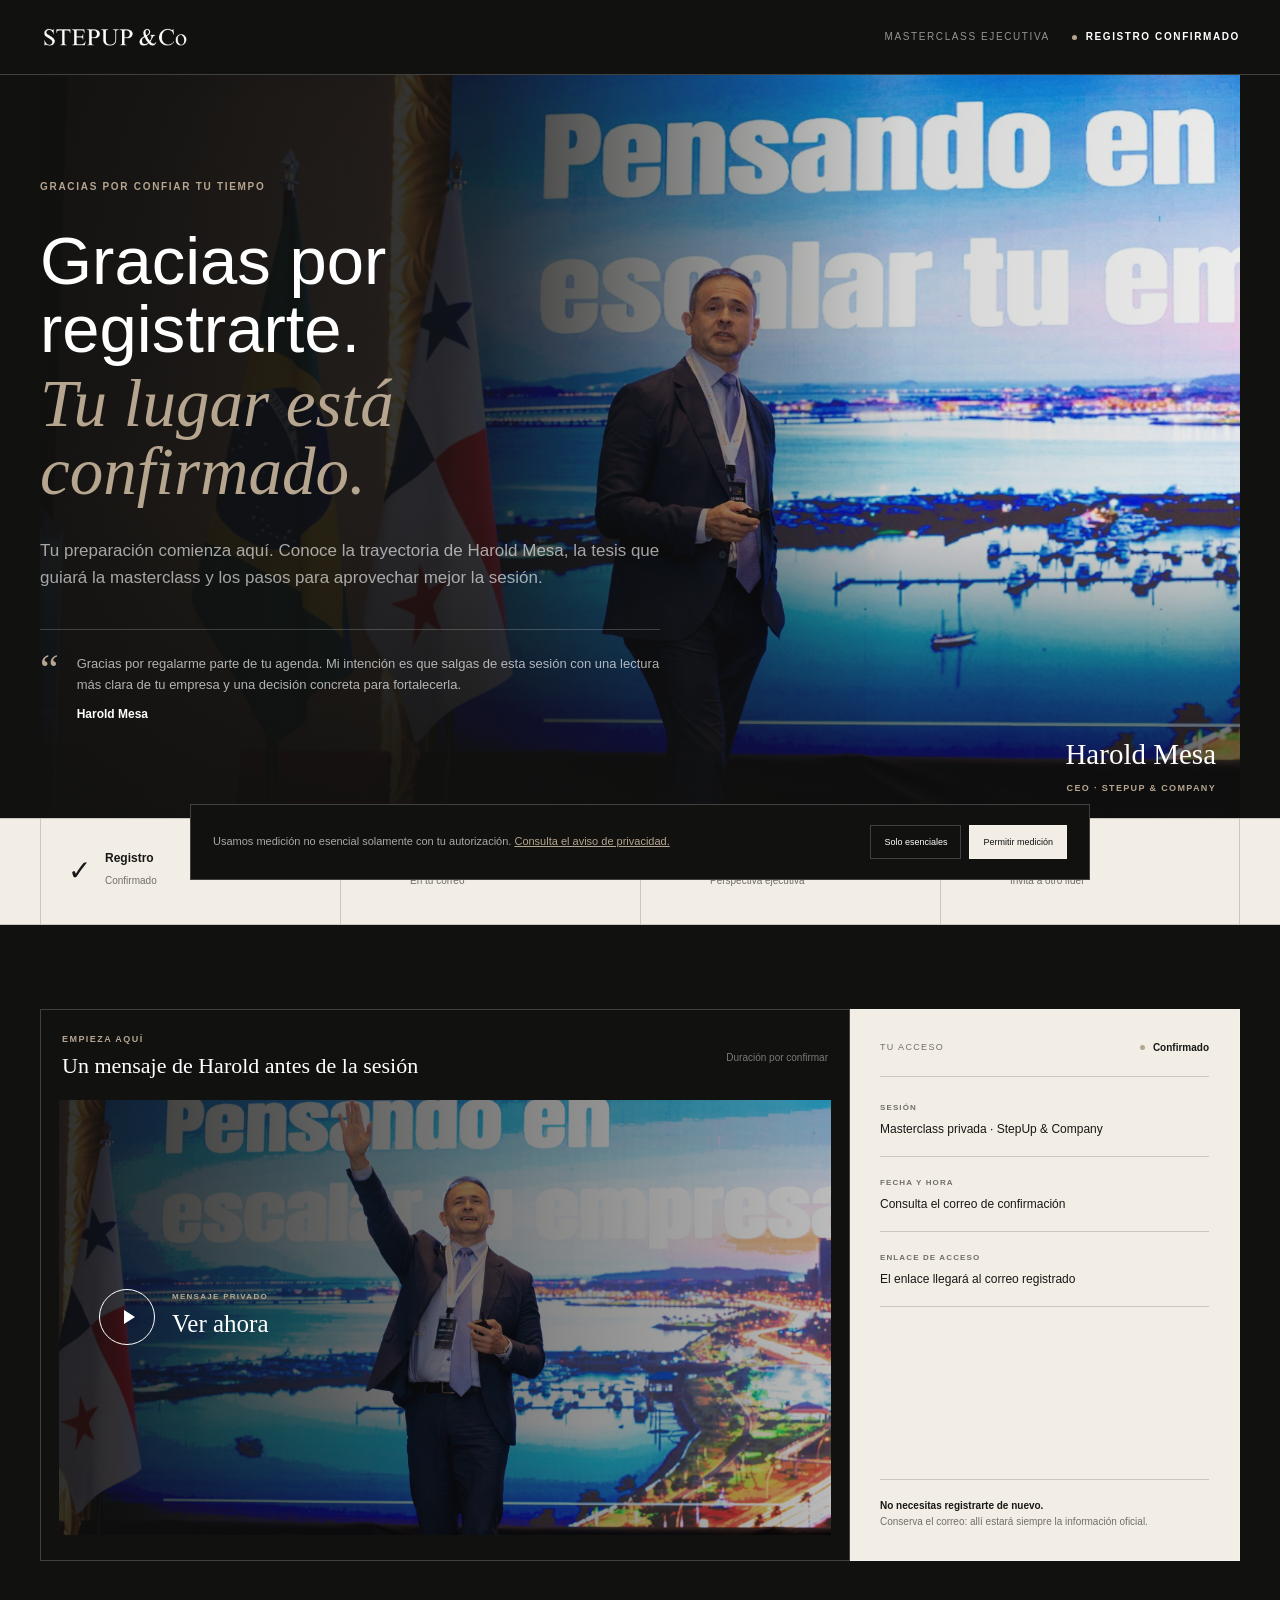
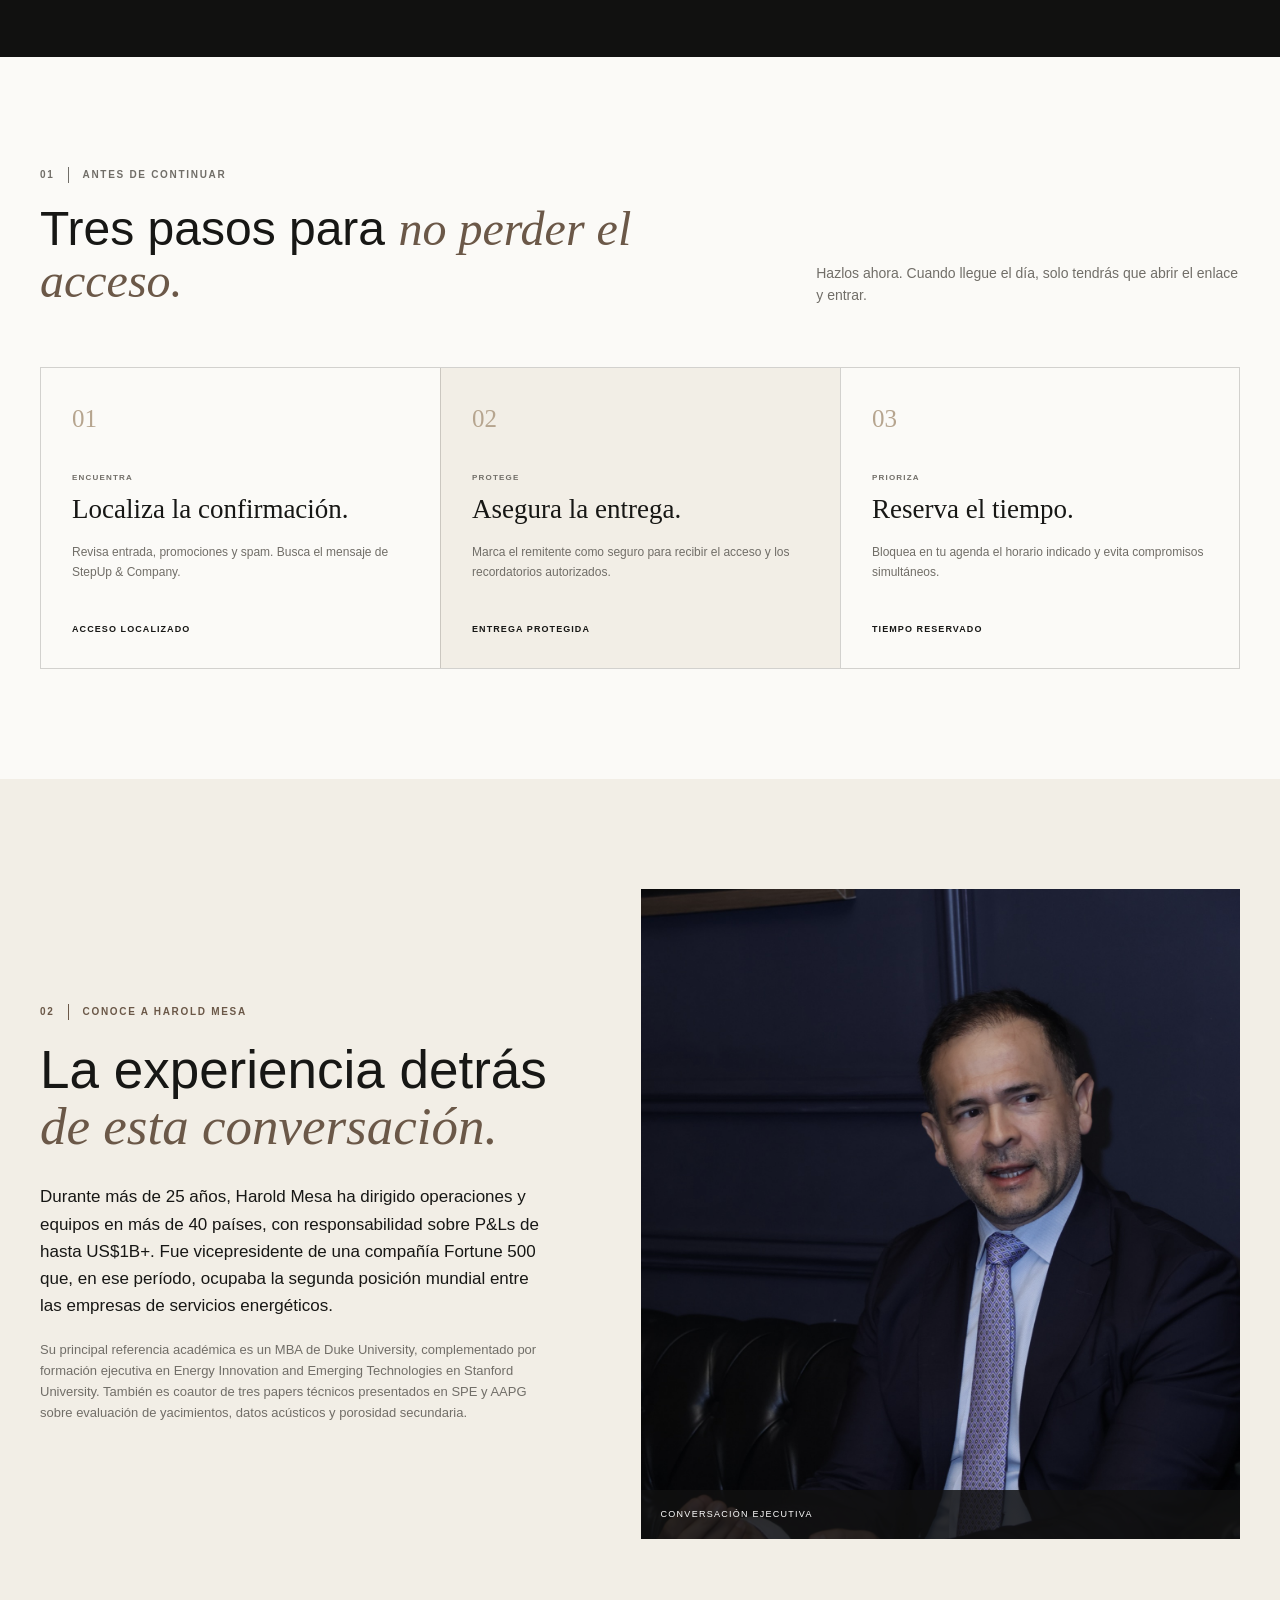
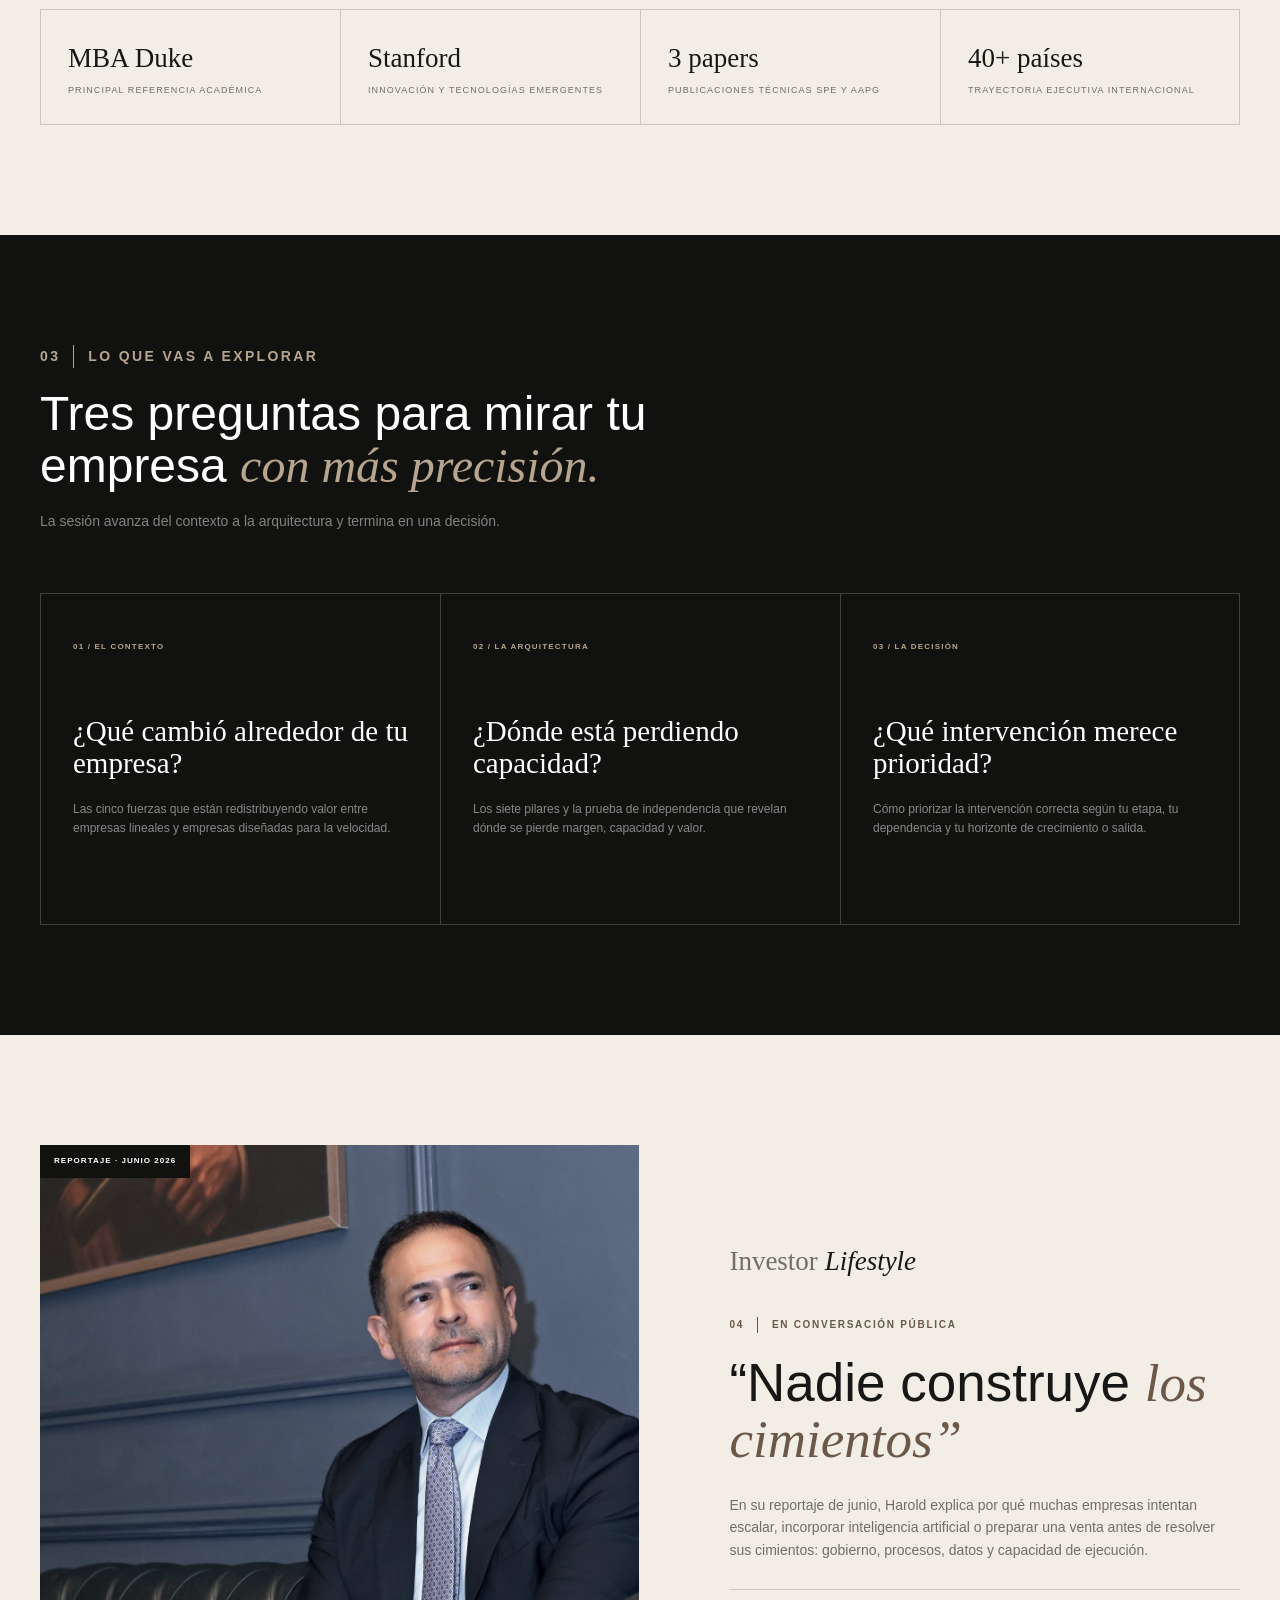
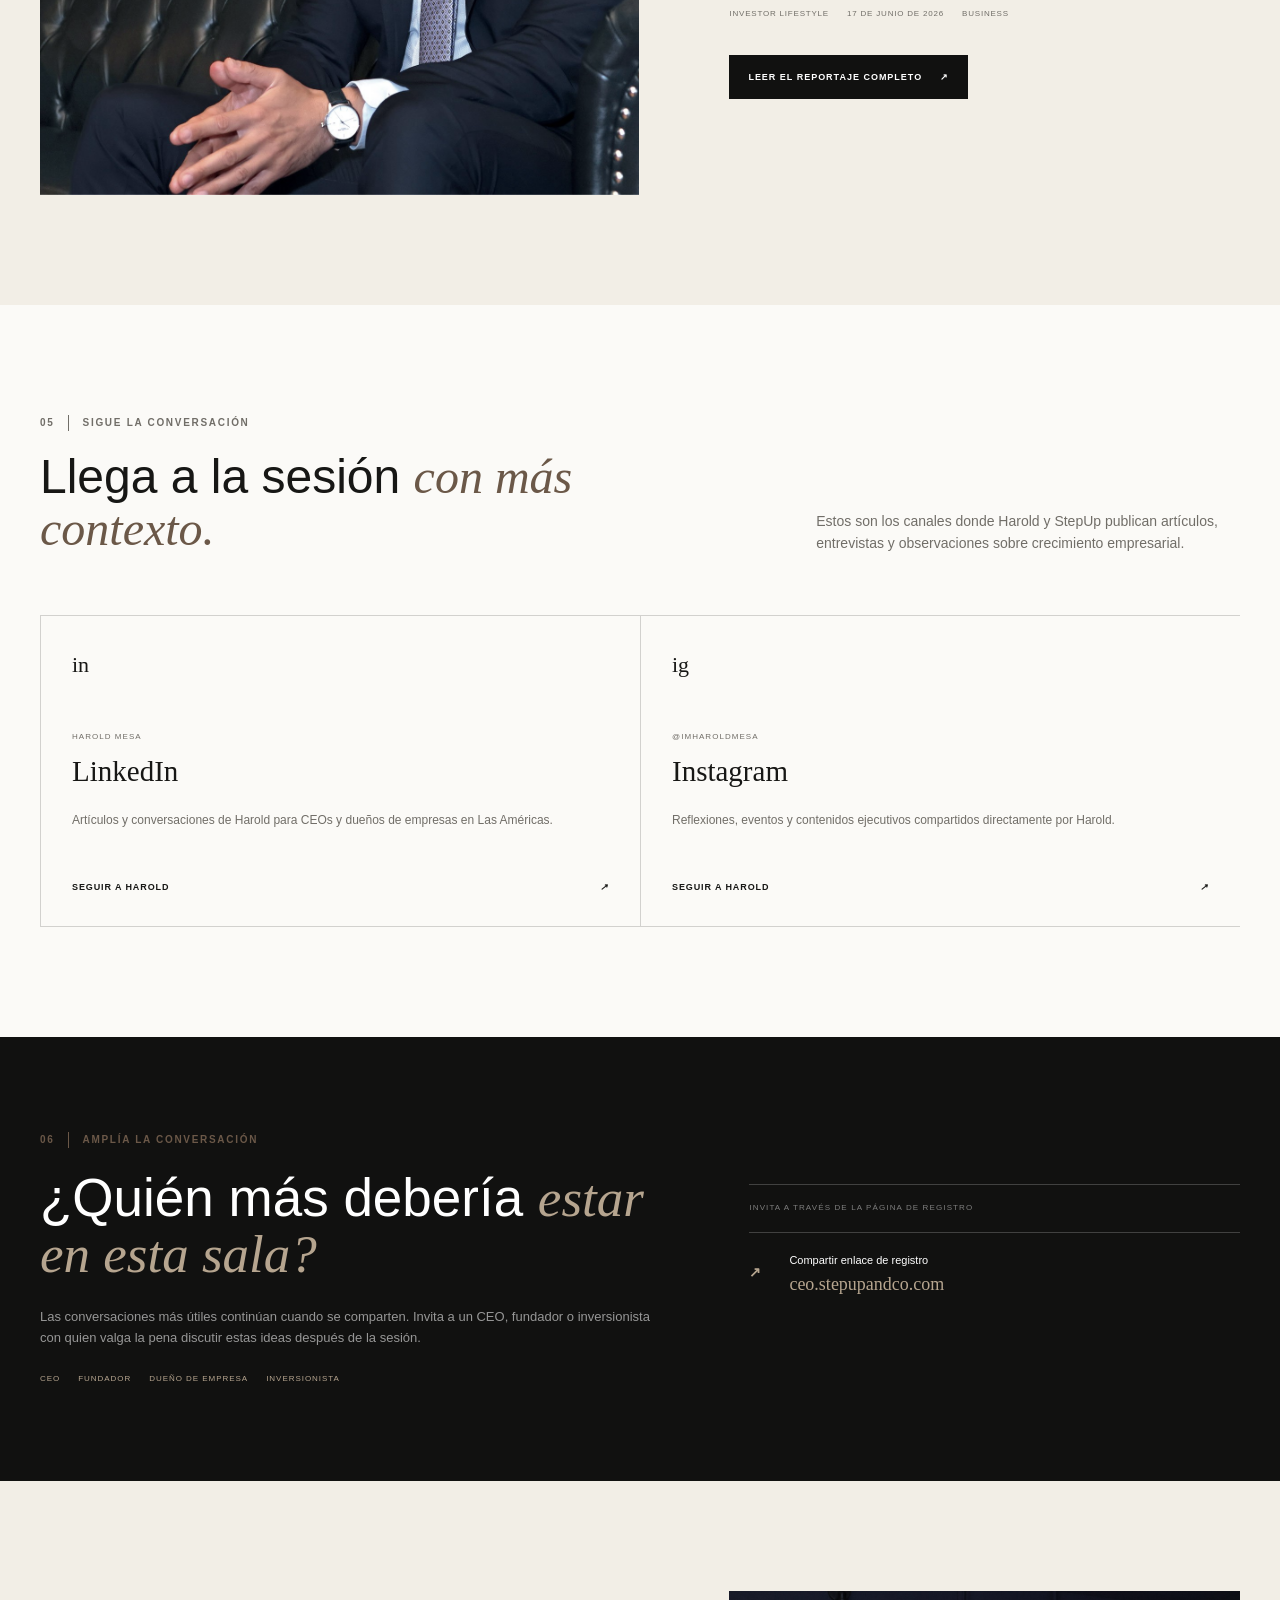
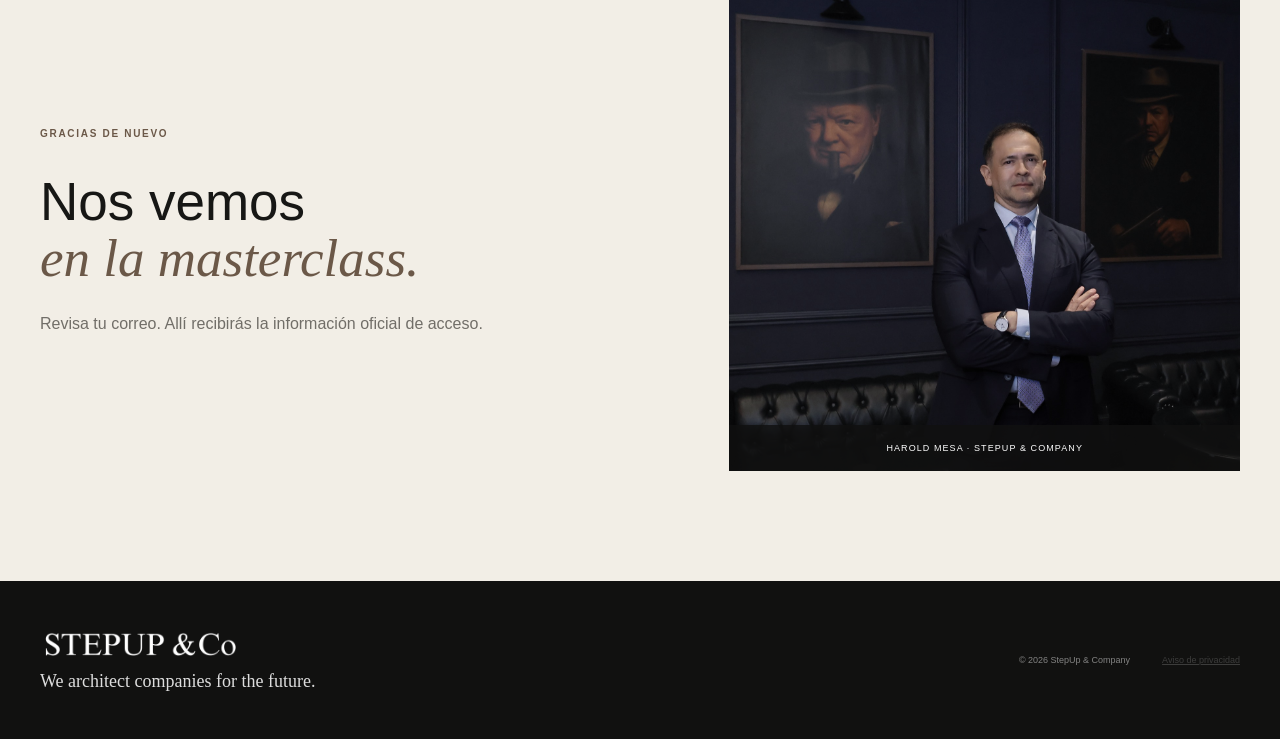
<file: thank-you-site/index.html>
<!doctype html>
<html lang="es">
  <head>
    <meta charset="utf-8" />
    <meta name="viewport" content="width=device-width, initial-scale=1" />
    <meta name="theme-color" content="#071c2c" />
    <meta name="robots" content="noindex, nofollow" />
    <title>Tu registro está confirmado | Harold Mesa · StepUp &amp; Company</title>
    <meta
      name="description"
      content="Gracias por registrarte. Conoce a Harold Mesa, revisa el contenido previo y comparte la masterclass con otro líder."
    />
    <link rel="stylesheet" href="./styles.css" />
    <script src="./config.js"></script>
  </head>
  <body data-page-model="harold-editorial-v5">
    <a class="skip-link" href="#main-content">Ir al contenido</a>

    <header class="site-header">
      <div class="container header-inner">
        <a
          class="brand-lockup brand-lockup-header"
          data-company-link
          href="https://stepupandco.com/"
          aria-label="StepUp & Company"
        >
          <span class="brand-mark" aria-hidden="true">
            <img src="./assets/stepup-white.png" alt="" />
          </span>
        </a>
        <div class="header-context" aria-label="Estado del registro">
          <span>Masterclass ejecutiva</span>
          <strong><i aria-hidden="true"></i> Registro confirmado</strong>
        </div>
      </div>
    </header>

    <main id="main-content">
      <section class="hero" aria-labelledby="page-title">
        <div class="hero-grid" aria-hidden="true"></div>
        <div class="container hero-main">
          <div class="hero-copy" data-thank-you-note data-confirmation-summary>
            <p class="eyebrow"><span aria-hidden="true">✓</span> Gracias por confiar tu tiempo</p>
            <h1 id="page-title">
              Gracias por registrarte.<br />
              <em>Tu lugar está confirmado.</em>
            </h1>
            <p class="hero-lead">
              Tu preparación comienza aquí. Conoce la trayectoria de Harold Mesa, la tesis que
              guiará la masterclass y los pasos para aprovechar mejor la sesión.
            </p>
            <div class="thank-you-card">
              <span aria-hidden="true">“</span>
              <p>
                Gracias por regalarme parte de tu agenda. Mi intención es que salgas de esta
                sesión con una lectura más clara de tu empresa y una decisión concreta para fortalecerla.
                <strong>Harold Mesa</strong>
              </p>
            </div>
          </div>

          <figure class="hero-portrait">
            <img
              src="./assets/harold-hero-296.jpg"
              alt="Harold Mesa presentando en un evento internacional entre las banderas de Brasil y Panamá"
              data-proof-photo
            />
            <figcaption>
              <span>Harold Mesa</span>
              <strong>CEO · StepUp &amp; Company</strong>
            </figcaption>
          </figure>
        </div>

        <div class="signal-band" aria-label="Resumen de acceso">
          <div class="container signal-grid">
            <div><strong>✓</strong><span>Registro</span><small>Confirmado</small></div>
            <div><strong>01</strong><span>Acceso</span><small>En tu correo</small></div>
            <div><strong>02</strong><span>Sesión</span><small>Perspectiva ejecutiva</small></div>
            <div><strong>03</strong><span>Compartir</span><small>Invita a otro líder</small></div>
          </div>
        </div>

        <div class="container hero-access">
          <div class="vsl-card">
            <div class="vsl-heading">
              <div>
                <span>Empieza aquí</span>
                <p>Un mensaje de Harold antes de la sesión</p>
              </div>
              <small data-vsl-duration>Duración por confirmar</small>
            </div>
            <button
              class="vsl"
              type="button"
              data-vsl-trigger
              aria-label="Reproducir mensaje de Harold Mesa"
            >
              <img
                src="./assets/harold-stage.jpg"
                alt="Harold Mesa presentando en un escenario"
                data-proof-photo
              />
              <span class="vsl-shade" aria-hidden="true"></span>
              <span class="vsl-action" aria-hidden="true">
                <i><b></b></i>
                <span><small>Mensaje privado</small>Ver ahora</span>
              </span>
            </button>
            <p class="vsl-message" data-vsl-message role="status" aria-live="polite" hidden></p>
          </div>

          <aside class="access-card" aria-label="Información oficial de la sesión">
            <div class="access-status"><span>Tu acceso</span><strong><i></i> Confirmado</strong></div>
            <dl class="session-details">
              <div>
                <dt>Sesión</dt>
                <dd data-session-title>Masterclass privada · StepUp &amp; Company</dd>
              </div>
              <div>
                <dt>Fecha y hora</dt>
                <dd data-session-date>Consulta el correo de confirmación</dd>
              </div>
              <div>
                <dt>Enlace de acceso</dt>
                <dd data-session-access>El enlace llegará al correo registrado</dd>
              </div>
            </dl>
            <p class="access-note">
              <strong>No necesitas registrarte de nuevo.</strong>
              Conserva el correo: allí estará siempre la información oficial.
            </p>
          </aside>
        </div>
      </section>

      <section class="activation" aria-labelledby="actions-title">
        <div class="container">
          <div class="section-heading">
            <div>
              <p class="section-label"><span>01</span> Antes de continuar</p>
              <h2 id="actions-title">Tres pasos para <em>no perder el acceso.</em></h2>
            </div>
            <p>Hazlos ahora. Cuando llegue el día, solo tendrás que abrir el enlace y entrar.</p>
          </div>

          <div class="action-grid">
            <article class="activation-step">
              <span class="step-number">01</span>
              <p class="card-label">Encuentra</p>
              <h3>Localiza la confirmación.</h3>
              <p>Revisa entrada, promociones y spam. Busca el mensaje de StepUp &amp; Company.</p>
              <strong>Acceso localizado</strong>
            </article>
            <article class="activation-step featured-step">
              <span class="step-number">02</span>
              <p class="card-label">Protege</p>
              <h3>Asegura la entrega.</h3>
              <p>Marca el remitente como seguro para recibir el acceso y los recordatorios autorizados.</p>
              <strong>Entrega protegida</strong>
            </article>
            <article class="activation-step">
              <span class="step-number">03</span>
              <p class="card-label">Prioriza</p>
              <h3>Reserva el tiempo.</h3>
              <p>Bloquea en tu agenda el horario indicado y evita compromisos simultáneos.</p>
              <strong>Tiempo reservado</strong>
            </article>
          </div>
        </div>
      </section>

      <section
        class="profile"
        aria-labelledby="profile-title"
        data-authority-profile
        data-authority-proof
      >
        <div class="container profile-intro">
          <div class="profile-copy">
            <p class="section-label section-label-light"><span>02</span> Conoce a Harold Mesa</p>
            <h2 id="profile-title">La experiencia detrás <em>de esta conversación.</em></h2>
            <p class="profile-lead">
              Durante más de 25 años, Harold Mesa ha dirigido operaciones y equipos en más de
              40 países, con responsabilidad sobre P&amp;Ls de hasta US$1B+. Fue vicepresidente
              de una compañía Fortune 500 que, en ese período, ocupaba la segunda posición
              mundial entre las empresas de servicios energéticos.
            </p>
            <p>
              Su principal referencia académica es un MBA de Duke University, complementado
              por formación ejecutiva en Energy Innovation and Emerging Technologies en
              Stanford University. También es coautor de tres papers técnicos presentados en
              SPE y AAPG sobre evaluación de yacimientos, datos acústicos y porosidad secundaria.
            </p>

          </div>

          <div class="profile-photos">
            <figure class="profile-photo-main">
              <img
                src="./assets/harold-candid.jpeg"
                alt="Harold Mesa durante una conversación ejecutiva"
                data-proof-photo
              />
              <figcaption>Conversación ejecutiva</figcaption>
            </figure>
            <figure class="profile-photo-secondary">
              <img
                src="./assets/harold-authority.jpeg"
                alt="Retrato ejecutivo de Harold Mesa"
                data-proof-photo
              />
              <figcaption>Harold Mesa</figcaption>
            </figure>
          </div>
        </div>

        <div class="container credential-grid" aria-label="Trayectoria pública de Harold Mesa">
          <article data-credential><strong>MBA Duke</strong><span>Principal referencia académica</span></article>
          <article data-credential><strong>Stanford</strong><span>Innovación y tecnologías emergentes</span></article>
          <article data-credential><strong>3 papers</strong><span>Publicaciones técnicas SPE y AAPG</span></article>
          <article data-credential><strong>40+ países</strong><span>Trayectoria ejecutiva internacional</span></article>
        </div>
      </section>

      <section class="value" aria-labelledby="value-title">
        <div class="container">
          <div class="value-heading">
            <p class="section-label"><span>03</span> Lo que vas a explorar</p>
            <h2 id="value-title">Tres preguntas para mirar tu empresa <em>con más precisión.</em></h2>
            <p>La sesión avanza del contexto a la arquitectura y termina en una decisión.</p>
          </div>

          <div class="value-grid">
            <article data-value-pillar>
              <span>01 / El contexto</span>
              <h3>¿Qué cambió alrededor de tu empresa?</h3>
              <p>Las cinco fuerzas que están redistribuyendo valor entre empresas lineales y empresas diseñadas para la velocidad.</p>
            </article>
            <article data-value-pillar>
              <span>02 / La arquitectura</span>
              <h3>¿Dónde está perdiendo capacidad?</h3>
              <p>Los siete pilares y la prueba de independencia que revelan dónde se pierde margen, capacidad y valor.</p>
            </article>
            <article data-value-pillar>
              <span>03 / La decisión</span>
              <h3>¿Qué intervención merece prioridad?</h3>
              <p>Cómo priorizar la intervención correcta según tu etapa, tu dependencia y tu horizonte de crecimiento o salida.</p>
            </article>
          </div>
        </div>
      </section>

      <section class="editorial" aria-labelledby="editorial-title" data-editorial-feature>
        <div class="container editorial-card">
          <div class="editorial-visual">
            <img
              class="editorial-main-image"
              src="./assets/harold-investor-report.jpg"
              alt="Harold Mesa fotografiado para Investor Lifestyle"
              data-proof-photo
            />
            <img
              class="editorial-blueprint"
              src="./assets/harold-investor-editorial.jpg"
              alt="Plano de arquitectura publicado en el editorial"
              data-proof-photo
            />
            <span>Reportaje · junio 2026</span>
          </div>

          <div class="editorial-copy">
            <p class="publication">Investor <em>Lifestyle</em></p>
            <p class="section-label section-label-light"><span>04</span> En conversación pública</p>
            <h2 id="editorial-title">“Nadie construye <em>los cimientos”</em></h2>
            <p>
              En su reportaje de junio, Harold explica por qué muchas empresas intentan escalar,
              incorporar inteligencia artificial o preparar una venta antes de resolver sus
              cimientos: gobierno, procesos, datos y capacidad de ejecución.
            </p>
            <div class="editorial-meta">
              <span>Investor Lifestyle</span>
              <span>17 de junio de 2026</span>
              <span>Business</span>
            </div>
            <a
              class="report-button"
              data-report-link
              data-authority-link="investor_report"
              href="https://investor.com.pa/business/nadie-construye-los-cimientos/"
              target="_blank"
              rel="noopener noreferrer"
            >
              Leer el reportaje completo <span aria-hidden="true">↗</span>
            </a>
          </div>
        </div>
      </section>

      <section class="social-hub" aria-labelledby="social-title" data-social-hub>
        <div class="container">
          <div class="social-heading">
            <div>
              <p class="section-label"><span>05</span> Sigue la conversación</p>
              <h2 id="social-title">Llega a la sesión <em>con más contexto.</em></h2>
            </div>
            <p>
              Estos son los canales donde Harold y StepUp publican artículos,
              entrevistas y observaciones sobre crecimiento empresarial.
            </p>
          </div>

          <div class="social-grid">
            <a
              class="social-card linkedin-card"
              data-social-link="linkedin"
              data-authority-link="linkedin"
              href="https://www.linkedin.com/in/haroldhmesa/"
              target="_blank"
              rel="noopener noreferrer"
            >
              <span class="social-mark">in</span>
              <div><small>Harold Mesa</small><h3>LinkedIn</h3></div>
              <p>Artículos y conversaciones de Harold para CEOs y dueños de empresas en Las Américas.</p>
              <strong>Seguir a Harold <i aria-hidden="true">↗</i></strong>
            </a>

            <a
              class="social-card instagram-card"
              data-social-link="instagram"
              data-authority-link="instagram"
              href="https://www.instagram.com/imharoldmesa/"
              target="_blank"
              rel="noopener noreferrer"
            >
              <span class="social-mark">ig</span>
              <div><small>@imharoldmesa</small><h3>Instagram</h3></div>
              <p>Reflexiones, eventos y contenidos ejecutivos compartidos directamente por Harold.</p>
              <strong>Seguir a Harold <i aria-hidden="true">↗</i></strong>
            </a>

            <a
              class="social-card youtube-card"
              data-social-link="youtube"
              data-authority-link="youtube"
              href="#"
              target="_blank"
              rel="noopener noreferrer"
              hidden
            >
              <span class="social-mark">yt</span>
              <div><small>Harold Mesa</small><h3>YouTube</h3></div>
              <p>Conversaciones en video sobre liderazgo, sistemas y crecimiento.</p>
              <strong>Ver el canal <i aria-hidden="true">↗</i></strong>
            </a>
          </div>
        </div>
      </section>

      <section class="invite" aria-labelledby="invite-title">
        <div class="container invite-card" data-invite-module>
          <div class="invite-copy">
            <p class="section-label section-label-light"><span>06</span> Amplía la conversación</p>
            <h2 id="invite-title">¿Quién más debería <em>estar en esta sala?</em></h2>
            <p>
              Las conversaciones más útiles continúan cuando se comparten. Invita a un CEO,
              fundador o inversionista con quien valga la pena discutir estas ideas después de la sesión.
            </p>
            <div class="audience-tags" aria-label="Personas para invitar">
              <span>CEO</span><span>Fundador</span><span>Dueño de empresa</span><span>Inversionista</span>
            </div>
          </div>

          <div class="share-panel">
            <span>Invita a través de la página de registro</span>
            <button class="registration-share" data-registration-share data-share-channel="registration" type="button">
              <b aria-hidden="true">↗</b>
              <span>Compartir enlace de registro <small>ceo.stepupandco.com</small></span>
            </button>
            <p data-share-status role="status" aria-live="polite"></p>
          </div>
        </div>
      </section>

      <section class="closing" aria-labelledby="closing-title">
        <div class="container closing-inner">
          <div>
            <p class="eyebrow"><span aria-hidden="true">✓</span> Gracias de nuevo</p>
            <h2 id="closing-title">Nos vemos<br /><em>en la masterclass.</em></h2>
            <p data-closing-note>Revisa tu correo. Allí recibirás la información oficial de acceso.</p>
            <a class="primary-button" data-p2-cta href="#" hidden>Completar diagnóstico inicial</a>
          </div>
          <figure>
            <img src="./assets/harold-power.jpeg" alt="Harold Mesa en un retrato ejecutivo" data-proof-photo />
            <figcaption>Harold Mesa · StepUp &amp; Company</figcaption>
          </figure>
        </div>
      </section>
    </main>

    <footer class="site-footer">
      <div class="container footer-inner">
        <a
          class="brand-lockup brand-lockup-footer"
          data-company-link
          href="https://stepupandco.com/"
          aria-label="StepUp & Company — We architect companies for the future."
        >
          <span class="brand-mark" aria-hidden="true">
            <img src="./assets/stepup-white.png" alt="" />
          </span>
          <span class="brand-tagline">We architect companies for the future.</span>
        </a>
        <div class="footer-legal">
          <p>© <span data-current-year></span> StepUp &amp; Company</p>
          <a data-privacy-link href="#" aria-disabled="true">Aviso de privacidad</a>
        </div>
      </div>
    </footer>

    <aside class="consent" data-consent-banner hidden aria-label="Preferencias de privacidad">
      <p>
        Usamos medición no esencial solamente con tu autorización.
        <a data-consent-privacy-link href="#">Consulta el aviso de privacidad.</a>
      </p>
      <div>
        <button class="consent-secondary" type="button" data-consent-decline>Solo esenciales</button>
        <button class="consent-primary" type="button" data-consent-accept>Permitir medición</button>
      </div>
    </aside>

    <script src="./script.js"></script>
  </body>
</html>
</file>
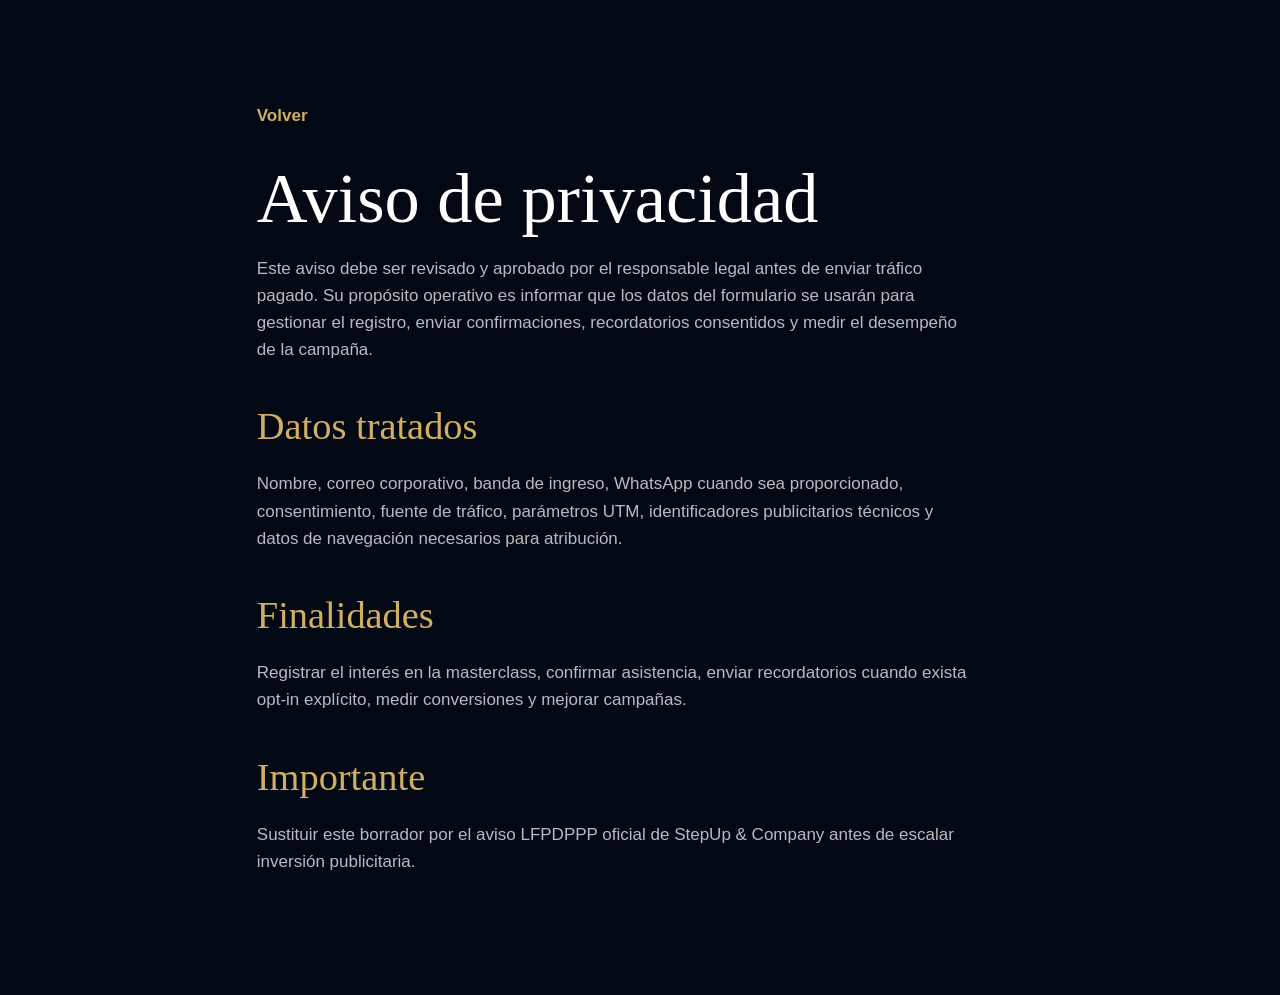
<file: privacy.html>
<!doctype html>
<html lang="es">
  <head>
    <meta charset="utf-8" />
    <meta name="viewport" content="width=device-width, initial-scale=1" />
    <meta name="theme-color" content="#071321" />
    <title>Aviso de privacidad | StepUp &amp; Company</title>
    <meta
      name="description"
      content="Aviso de privacidad para el registro a la Masterclass Privada de StepUp & Company."
    />
    <link rel="stylesheet" href="./styles.css" />
  </head>
  <body class="privacy-page">
    <main class="legal-document">
      <a href="./index.html">Volver</a>
      <h1>Aviso de privacidad</h1>
      <p>
        Este aviso debe ser revisado y aprobado por el responsable legal antes de enviar
        tráfico pagado. Su propósito operativo es informar que los datos del formulario se
        usarán para gestionar el registro, enviar confirmaciones, recordatorios consentidos
        y medir el desempeño de la campaña.
      </p>
      <h2>Datos tratados</h2>
      <p>
        Nombre, correo corporativo, banda de ingreso, WhatsApp cuando sea proporcionado,
        consentimiento, fuente de tráfico, parámetros UTM, identificadores publicitarios
        técnicos y datos de navegación necesarios para atribución.
      </p>
      <h2>Finalidades</h2>
      <p>
        Registrar el interés en la masterclass, confirmar asistencia, enviar recordatorios
        cuando exista opt-in explícito, medir conversiones y mejorar campañas.
      </p>
      <h2>Importante</h2>
      <p>
        Sustituir este borrador por el aviso LFPDPPP oficial de StepUp &amp; Company antes
        de escalar inversión publicitaria.
      </p>
    </main>
  </body>
</html>
</file>
<file: styles.css>
:root {
  --navy: #071321;
  --navy-soft: #14253a;
  --navy-deep: #030914;
  --paper: #f7f5f1;
  --warm: #e9e3da;
  --ink: #111820;
  --muted: #5c626a;
  --terracotta: #cc482b;
  --terracotta-dark: #a53821;
  --cta-glow: rgba(204, 72, 43, 0.34);
  --gold: #d1ae61;
  --white: #ffffff;
  --line-dark: rgba(10, 22, 40, 0.16);
  --line-light: rgba(255, 255, 255, 0.18);
  --page-x: clamp(22px, 6vw, 96px);
}

* {
  box-sizing: border-box;
}

html {
  scroll-behavior: smooth;
}

body {
  margin: 0;
  background: var(--navy-deep);
  color: var(--ink);
  font-family: "DM Sans", sans-serif;
  font-size: 17px;
  line-height: 1.6;
}

body:has(dialog[open]) {
  overflow: hidden;
}

a {
  color: inherit;
  text-decoration: none;
}

button,
input,
select {
  font: inherit;
}

button,
a {
  -webkit-tap-highlight-color: transparent;
}

img {
  display: block;
  max-width: 100%;
}

h1,
h2,
h3,
p,
blockquote,
dl,
dd {
  margin-top: 0;
}

h1,
h2 {
  font-family: "Libre Caslon Display", Georgia, serif;
  font-weight: 400;
  letter-spacing: 0;
}

h1 {
  max-width: 900px;
  margin-bottom: 6px;
  font-size: 6.5rem;
  line-height: 0.96;
}

h2 {
  margin-bottom: 24px;
  font-size: 4.35rem;
  line-height: 1.02;
}

h3 {
  margin-bottom: 12px;
  font-size: 1.65rem;
  line-height: 1.25;
}

.top-ribbon {
  position: relative;
  z-index: 12;
  display: flex;
  min-height: 34px;
  align-items: center;
  justify-content: center;
  gap: 12px;
  border-bottom: 1px solid rgba(255, 255, 255, 0.12);
  background: #06101d;
  color: var(--gold);
  font-size: 0.68rem;
  font-weight: 700;
  letter-spacing: 0.22em;
  text-align: center;
  text-transform: uppercase;
}

.top-ribbon span,
.event-pill span {
  width: 7px;
  height: 7px;
  border-radius: 50%;
  background: var(--gold);
  box-shadow: 0 0 18px rgba(209, 174, 97, 0.8);
}

.site-header {
  position: relative;
  z-index: 10;
  left: 0;
  display: grid;
  width: 100%;
  grid-template-columns: 230px 1fr auto;
  align-items: center;
  gap: 28px;
  min-height: 72px;
  padding: 12px var(--page-x);
  border-bottom: 1px solid var(--line-light);
  background: var(--navy-deep);
  color: var(--white);
}

.brand {
  width: 164px;
  height: 44px;
  overflow: hidden;
}

.brand img {
  width: 100%;
  height: 100%;
  object-fit: cover;
  object-position: center;
}

.header-line {
  margin: 0;
  color: rgba(255, 255, 255, 0.72);
  font-size: 0.72rem;
  font-weight: 700;
  letter-spacing: 0.06em;
  text-transform: uppercase;
}

.header-cta {
  display: inline-flex;
  min-height: 42px;
  align-items: center;
  justify-content: center;
  border: 1px solid rgba(255, 255, 255, 0.24);
  border-radius: 3px;
  padding: 0 16px;
  background: var(--terracotta);
  box-shadow: 0 12px 28px var(--cta-glow);
  color: var(--white);
  font-size: 0.78rem;
  font-weight: 700;
  text-transform: uppercase;
  transition: background 180ms ease, box-shadow 180ms ease, transform 180ms ease;
}

.header-cta:hover {
  background: var(--terracotta-dark);
  box-shadow: 0 16px 34px rgba(204, 72, 43, 0.42);
  transform: translateY(-1px);
}

.hero {
  position: relative;
  overflow: hidden;
  padding: 30px var(--page-x) 46px;
  background: var(--navy-deep);
  color: var(--white);
}

.hero-layout {
  position: relative;
  z-index: 1;
  display: grid;
  width: min(1240px, 100%);
  justify-items: center;
  margin: 0 auto;
}

.hero-content {
  display: grid;
  max-width: 1100px;
  justify-items: center;
  text-align: center;
}

.hero-eyebrow {
  margin-bottom: 10px;
  color: var(--gold);
  font-size: 0.68rem;
  font-weight: 700;
  letter-spacing: 0.18em;
  text-transform: uppercase;
}

.hero h1 {
  max-width: 1040px;
  margin-bottom: 12px;
  font-size: clamp(3.15rem, 5.4vw, 4.9rem);
  line-height: 0.98;
}

.hero h1 span {
  display: block;
  color: var(--gold);
}

.kicker,
.section-index,
.agenda-label {
  margin-bottom: 20px;
  color: var(--terracotta);
  font-size: 0.72rem;
  font-weight: 700;
  text-transform: uppercase;
}

.event-pill {
  display: inline-flex;
  max-width: 100%;
  align-items: center;
  justify-content: center;
  gap: 12px;
  margin-bottom: 26px;
  border: 1px solid rgba(255, 255, 255, 0.16);
  padding: 10px 16px;
  background: rgba(7, 19, 33, 0.72);
  color: rgba(255, 255, 255, 0.78);
  font-size: 0.72rem;
  font-weight: 700;
  letter-spacing: 0.1em;
  text-transform: uppercase;
}

.hero .kicker,
.section-heading-light .section-index,
.section-ink .section-index {
  color: var(--gold);
}

.hero-copy {
  max-width: 780px;
  margin-bottom: 16px;
  color: rgba(255, 255, 255, 0.78);
  font-size: 1.04rem;
  line-height: 1.45;
}

.authority-line {
  max-width: 820px;
  margin: 0;
  color: var(--gold);
  font-size: 0.78rem;
  font-weight: 700;
  text-transform: uppercase;
}

.hero-actions {
  display: grid;
  align-items: center;
  justify-items: center;
  gap: 10px;
  margin-bottom: 18px;
}

.hero-actions p {
  margin: 0;
  color: rgba(255, 255, 255, 0.54);
  font-size: 0.7rem;
  font-weight: 700;
  text-transform: uppercase;
}

.hero-video {
  position: relative;
  width: min(1080px, 100%);
  margin-top: 0;
  overflow: hidden;
  border: 1px solid rgba(255, 255, 255, 0.22);
  border-radius: 0;
  padding: 0;
  background: #000;
  color: var(--white);
  box-shadow: 0 34px 110px rgba(0, 0, 0, 0.52), 0 0 70px rgba(112, 184, 237, 0.08);
}

.vsl-label {
  margin: 0 0 8px;
  color: var(--gold);
  font-size: 0.7rem;
  font-weight: 700;
  letter-spacing: 0.16em;
  text-transform: uppercase;
}

.vsl-intro {
  max-width: 780px;
  margin: 0 0 16px;
  color: rgba(255, 255, 255, 0.66);
  font-size: 0.88rem;
}

.hero-video vturb-smartplayer,
.hero-video .vturb-player-placeholder {
  display: block;
  width: 100%;
  aspect-ratio: 16 / 9;
  height: auto;
}

.hero-video .vturb-player-placeholder {
  position: relative;
  z-index: 0;
  background: #000;
}

.vsl-actions {
  display: grid;
  justify-items: center;
  gap: 10px;
  margin-top: 18px;
}

.vsl-actions p {
  margin: 0;
  color: rgba(255, 255, 255, 0.54);
  font-size: 0.7rem;
  font-weight: 700;
  text-align: center;
  text-transform: uppercase;
}

.video-context {
  display: grid;
  width: min(1080px, 100%);
  grid-template-columns: 1fr auto 1fr;
  align-items: center;
  gap: 24px;
  padding: 16px 0;
  border-bottom: 1px solid var(--line-light);
  color: rgba(255, 255, 255, 0.52);
  font-size: 0.68rem;
  text-transform: uppercase;
}

.video-context strong {
  color: var(--white);
  font-size: 0.74rem;
  text-align: center;
}

.video-context span:last-child {
  text-align: right;
}

.button {
  display: inline-flex;
  min-height: 54px;
  align-items: center;
  justify-content: center;
  border: 0;
  border-radius: 3px;
  padding: 0 28px;
  cursor: pointer;
  font-size: 0.78rem;
  font-weight: 700;
  text-transform: uppercase;
  transition: background 180ms ease, transform 180ms ease;
}

.button:hover {
  transform: translateY(-2px);
}

.button-primary {
  background: linear-gradient(135deg, #d85231, var(--terracotta));
  box-shadow: 0 16px 36px var(--cta-glow), inset 0 0 0 1px rgba(255, 255, 255, 0.14);
  color: var(--white);
}

.button-primary:hover {
  background: linear-gradient(135deg, var(--terracotta), var(--terracotta-dark));
  box-shadow: 0 20px 44px rgba(204, 72, 43, 0.44), inset 0 0 0 1px rgba(255, 255, 255, 0.16);
}

.button-secondary {
  border: 1px solid var(--line-dark);
  background: var(--white);
  color: var(--ink);
}

.button-secondary:hover {
  background: var(--warm);
}

.button:disabled {
  cursor: wait;
  opacity: 0.68;
  transform: none;
}

.play-icon {
  display: inline-block;
  width: 0;
  height: 0;
  border-top: 7px solid transparent;
  border-bottom: 7px solid transparent;
  border-left: 11px solid currentColor;
}

.event-facts {
  display: grid;
  width: min(900px, 100%);
  grid-template-columns: repeat(3, 1fr);
  margin: 34px 0 0;
  border-top: 1px solid var(--line-light);
}

.event-facts div {
  padding: 18px 18px 0 0;
}

.event-facts dt {
  color: rgba(255, 255, 255, 0.48);
  font-size: 0.68rem;
  text-transform: uppercase;
}

.event-facts dd {
  color: rgba(255, 255, 255, 0.9);
  font-size: 0.92rem;
  font-weight: 600;
}

.ticker {
  overflow: hidden;
  border-top: 1px solid var(--line-light);
  border-bottom: 1px solid var(--line-light);
  background: #071321;
  color: var(--gold);
}

.ticker div {
  display: flex;
  width: max-content;
  gap: 42px;
  padding: 15px 0;
  animation: ticker-move 34s linear infinite;
}

.ticker span {
  font-size: 0.68rem;
  font-weight: 700;
  letter-spacing: 0.24em;
  text-transform: uppercase;
}

.metric-strip {
  display: grid;
  grid-template-columns: repeat(4, 1fr);
  border-bottom: 1px solid var(--line-dark);
  background: var(--paper);
}

.metric-strip div {
  min-height: 154px;
  padding: 34px var(--page-x);
  border-right: 1px solid var(--line-dark);
}

.metric-strip div:last-child {
  border-right: 0;
}

.metric-strip strong {
  display: block;
  color: var(--terracotta);
  font-family: "Libre Caslon Display", Georgia, serif;
  font-size: 4.1rem;
  font-weight: 400;
  line-height: 1;
}

.metric-strip span {
  display: block;
  max-width: 210px;
  margin-top: 14px;
  color: var(--muted);
  font-size: 0.72rem;
  font-weight: 700;
  line-height: 1.45;
  text-transform: uppercase;
}

.recognition,
.agenda,
.mechanism,
.authority-intro,
.audience,
.data-proof,
.registration,
.faq,
.closing {
  padding: clamp(72px, 8vw, 118px) var(--page-x);
}

.section-light {
  background: var(--paper);
}

.section-warm {
  background: var(--warm);
}

.section-ink {
  background: var(--navy);
  color: var(--white);
}

.section-heading {
  max-width: 880px;
  margin-bottom: 50px;
}

.section-heading > p:last-child,
.mechanism-copy > p,
.registration-copy > p {
  max-width: 670px;
  color: var(--muted);
}

.audience-grid {
  display: grid;
  grid-template-columns: repeat(3, 1fr);
  border-top: 1px solid var(--line-dark);
  border-left: 1px solid var(--line-dark);
}

.audience-grid article {
  min-height: 290px;
  padding: clamp(26px, 4vw, 42px);
  border-right: 1px solid var(--line-dark);
  border-bottom: 1px solid var(--line-dark);
  background: #fcfbf8;
}

.audience-grid span {
  display: block;
  margin-bottom: 34px;
  color: var(--terracotta);
  font-family: "Libre Caslon Display", Georgia, serif;
  font-size: 4.1rem;
  line-height: 1;
}

.audience-grid p {
  color: var(--muted);
}

.proof-grid {
  display: grid;
  grid-template-columns: repeat(4, 1fr);
  gap: 1px;
  background: var(--line-light);
  border: 1px solid var(--line-light);
}

.proof-grid article {
  display: grid;
  min-height: 310px;
  align-content: start;
  gap: 16px;
  padding: clamp(24px, 3vw, 34px);
  background: #071321;
}

.proof-grid strong {
  color: var(--gold);
  font-family: "Libre Caslon Display", Georgia, serif;
  font-size: 4.4rem;
  font-weight: 400;
  line-height: 1;
}

.proof-grid p {
  margin-bottom: 0;
  color: rgba(255, 255, 255, 0.74);
}

.proof-grid small {
  color: rgba(255, 255, 255, 0.42);
  font-size: 0.68rem;
  line-height: 1.45;
}

.section-heading-light > p:last-child {
  color: rgba(255, 255, 255, 0.64);
}

.section-bridge {
  max-width: 780px;
  margin: 34px 0 0;
  color: var(--muted);
  font-size: 1rem;
}

.section-bridge-light {
  color: rgba(255, 255, 255, 0.72);
}

.section-cta {
  margin-top: 30px;
}

.signal-list {
  display: grid;
  grid-template-columns: repeat(2, 1fr);
  border-top: 1px solid var(--line-dark);
  border-left: 1px solid var(--line-dark);
}

.signal-list article {
  min-height: 190px;
  padding: 32px;
  border-right: 1px solid var(--line-dark);
  border-bottom: 1px solid var(--line-dark);
}

.signal-list span {
  display: block;
  margin-bottom: 26px;
  color: var(--terracotta);
  font-size: 0.72rem;
  font-weight: 700;
}

.signal-list p,
.agenda-grid article > div > p:last-child {
  max-width: 500px;
  margin-bottom: 0;
  color: var(--muted);
}

.agenda-grid {
  border-top: 1px solid var(--line-light);
}

.agenda-grid article {
  display: grid;
  grid-template-columns: 130px minmax(0, 1fr);
  gap: 28px;
  padding: 42px 0;
  border-bottom: 1px solid var(--line-light);
}

.agenda-number {
  margin: 0;
  color: var(--gold);
  font-family: "Libre Caslon Display", Georgia, serif;
  font-size: 3.5rem;
  line-height: 1;
}

.agenda-label {
  margin-bottom: 8px;
  color: var(--gold);
}

.agenda-grid h3 {
  max-width: 760px;
  color: var(--white);
  font-family: "Libre Caslon Display", Georgia, serif;
  font-size: 2.55rem;
  font-weight: 400;
}

.agenda-grid article > div > p:last-child {
  color: rgba(255, 255, 255, 0.56);
}

.mechanism {
  display: grid;
  grid-template-columns: minmax(0, 0.9fr) minmax(360px, 0.7fr);
  gap: clamp(50px, 9vw, 140px);
  align-items: center;
}

.inline-link {
  display: inline-block;
  margin-top: 16px;
  padding-bottom: 5px;
  border-bottom: 1px solid var(--terracotta);
  color: var(--terracotta);
  font-size: 0.82rem;
  font-weight: 700;
  text-transform: uppercase;
}

.architecture-map {
  border-top: 1px solid var(--line-dark);
  border-bottom: 1px solid var(--line-dark);
}

.map-row {
  display: grid;
  grid-template-columns: minmax(220px, 0.55fr) minmax(0, 1fr);
  align-items: center;
  gap: 20px;
  padding: 24px 0;
}

.map-row strong {
  color: var(--navy);
  font-family: "Libre Caslon Display", Georgia, serif;
  font-size: clamp(3.8rem, 6vw, 5rem);
  font-weight: 400;
  line-height: 1;
}

.map-row span {
  max-width: 260px;
  font-weight: 600;
}

.map-line {
  display: none;
}

.map-row-accent strong,
.map-row-accent span {
  color: var(--terracotta);
}

.authority-intro {
  display: grid;
  grid-template-columns: minmax(380px, 0.86fr) minmax(0, 1fr);
  gap: clamp(54px, 8vw, 128px);
  align-items: center;
  background: var(--warm);
}

.authority-image {
  position: relative;
  aspect-ratio: 5 / 4;
  margin: 0;
  overflow: hidden;
}

.authority-image img {
  width: 100%;
  height: 100%;
  object-fit: cover;
  object-position: 58% center;
}

.authority-image figcaption {
  position: absolute;
  right: 0;
  bottom: 0;
  left: 0;
  padding: 16px 20px;
  background: rgba(10, 22, 40, 0.86);
  color: rgba(255, 255, 255, 0.82);
  font-size: 0.72rem;
  font-weight: 600;
  text-transform: uppercase;
}

.authority-lead {
  max-width: 680px;
  color: var(--muted);
  font-size: 1.08rem;
}

.authority-copy blockquote {
  max-width: 680px;
  margin: 28px 0 0;
  border-left: 2px solid var(--terracotta);
  padding-left: 24px;
  color: var(--ink);
  font-family: "Libre Caslon Display", Georgia, serif;
  font-size: 2.25rem;
  line-height: 1.1;
}

.authority-proof {
  display: grid;
  grid-template-columns: repeat(2, 1fr);
  margin-top: 34px;
  border-top: 1px solid var(--line-dark);
  border-left: 1px solid var(--line-dark);
}

.authority-proof p {
  display: grid;
  gap: 4px;
  margin: 0;
  padding: 20px;
  border-right: 1px solid var(--line-dark);
  border-bottom: 1px solid var(--line-dark);
}

.authority-proof strong {
  color: var(--terracotta);
  font-family: "Libre Caslon Display", Georgia, serif;
  font-size: 2rem;
  font-weight: 400;
  line-height: 1;
}

.authority-proof span {
  color: var(--muted);
  font-size: 0.72rem;
  text-transform: uppercase;
}

.registration {
  display: grid;
  grid-template-columns: minmax(0, 0.9fr) minmax(380px, 0.72fr);
  gap: clamp(50px, 9vw, 140px);
  align-items: start;
}

.registration-copy ul {
  display: grid;
  gap: 12px;
  margin: 36px 0 0;
  padding: 0;
  list-style: none;
}

.registration-copy li {
  padding: 12px 0;
  border-bottom: 1px solid var(--line-dark);
  font-size: 0.9rem;
}

.registration-form {
  display: grid;
  gap: 18px;
  padding: clamp(26px, 4vw, 42px);
  border: 1px solid var(--line-dark);
  background: #fcfbf8;
}

.ghl-form-shell {
  gap: 20px;
}

.ghl-form-frame {
  width: 100%;
  min-height: 575px;
  overflow: hidden;
  border-radius: 8px;
  background: var(--white);
}

.ghl-form-frame iframe {
  display: block;
  width: 100%;
  min-height: 575px;
}

.form-heading {
  display: flex;
  align-items: baseline;
  justify-content: space-between;
  gap: 20px;
  margin-bottom: 6px;
  padding-bottom: 18px;
  border-bottom: 1px solid var(--line-dark);
}

.form-heading span {
  color: var(--muted);
  font-size: 0.72rem;
  text-transform: uppercase;
}

.form-heading strong {
  color: var(--terracotta);
  font-size: 0.78rem;
  text-transform: uppercase;
}

.registration-form label {
  display: grid;
  gap: 7px;
  color: #3f4650;
  font-size: 0.72rem;
  font-weight: 700;
  text-transform: uppercase;
}

.registration-form input,
.registration-form select {
  width: 100%;
  min-height: 50px;
  border: 0;
  border-bottom: 1px solid #9ea2a7;
  border-radius: 0;
  padding: 0 2px;
  outline: none;
  background: transparent;
  color: var(--ink);
}

.registration-form input:focus,
.registration-form select:focus {
  border-color: var(--terracotta);
}

.registration-form .consent {
  display: grid;
  grid-template-columns: 18px 1fr;
  align-items: start;
  gap: 10px;
  text-transform: none;
}

.registration-form .consent a {
  color: var(--terracotta);
  text-decoration: underline;
  text-underline-offset: 3px;
}

.consent input {
  width: 18px;
  min-height: 18px;
  margin: 2px 0 0;
}

.form-message {
  margin: 0;
  color: var(--muted);
  font-size: 0.72rem;
  line-height: 1.5;
}

.form-message {
  color: var(--terracotta);
  font-weight: 700;
}

.form-message[data-type="info"] {
  color: var(--muted);
}

.form-message[data-type="error"] {
  color: var(--terracotta);
}

.consent-banner {
  position: fixed;
  z-index: 30;
  right: 18px;
  bottom: 18px;
  display: grid;
  width: min(560px, calc(100% - 36px));
  gap: 18px;
  border: 1px solid var(--line-dark);
  padding: 20px;
  background: #fcfbf8;
  box-shadow: 0 22px 80px rgba(0, 0, 0, 0.22);
}

.consent-banner[hidden] {
  display: none;
}

.consent-banner p {
  margin: 0;
  color: var(--muted);
  font-size: 0.84rem;
  line-height: 1.5;
}

.consent-banner a {
  color: var(--terracotta);
  text-decoration: underline;
  text-underline-offset: 3px;
}

.consent-banner div {
  display: flex;
  flex-wrap: wrap;
  gap: 10px;
}

.registration-popup {
  position: fixed;
  z-index: 70;
  inset: 0;
  display: grid;
  place-items: center;
  padding: clamp(16px, 4vw, 42px);
  background: rgba(3, 9, 20, 0.78);
  backdrop-filter: blur(8px);
}

.registration-popup[hidden] {
  display: none;
}

.registration-popup-open {
  overflow: hidden;
}

.registration-popup-panel {
  position: relative;
  width: min(760px, 100%);
  max-height: min(90vh, 860px);
  overflow: auto;
  border: 1px solid var(--line-dark);
  padding: clamp(22px, 4vw, 34px);
  background: #fcfbf8;
  box-shadow: 0 34px 110px rgba(0, 0, 0, 0.42);
}

.registration-popup-header {
  display: grid;
  grid-template-columns: minmax(0, 1fr) auto;
  align-items: start;
  gap: 20px;
  padding-bottom: 18px;
  border-bottom: 1px solid var(--line-dark);
}

.registration-popup-header .section-index {
  margin-bottom: 8px;
}

.registration-popup-header h2 {
  margin-bottom: 0;
  font-size: clamp(2.25rem, 5vw, 3.6rem);
}

.registration-popup-close {
  display: grid;
  width: 42px;
  height: 42px;
  place-items: center;
  border: 1px solid var(--line-dark);
  border-radius: 50%;
  background: var(--white);
  color: var(--ink);
  cursor: pointer;
  font-size: 1.7rem;
  line-height: 1;
}

.registration-popup-copy {
  margin: 18px 0 20px;
  color: var(--muted);
  font-size: 0.92rem;
}

.registration-popup-frame {
  min-height: 575px;
  border: 1px solid rgba(10, 22, 40, 0.08);
}

.privacy-page {
  background: var(--navy-deep);
  color: var(--white);
}

.thank-you-page {
  background: var(--paper);
  color: var(--ink);
}

.thank-you-header {
  display: flex;
  min-height: 78px;
  align-items: center;
  justify-content: space-between;
  gap: 30px;
  padding: 14px var(--page-x);
  border-bottom: 1px solid var(--line-light);
  background: var(--navy-deep);
  color: rgba(255, 255, 255, 0.58);
  font-size: 0.68rem;
  font-weight: 700;
  text-transform: uppercase;
}

.thank-you-brand {
  width: 170px;
  height: 44px;
  overflow: hidden;
}

.thank-you-brand img {
  width: 100%;
  height: 100%;
  object-fit: cover;
  object-position: center;
}

.thank-you {
  min-height: 100vh;
}

.thank-you-hero {
  padding: clamp(62px, 7vw, 104px) var(--page-x) clamp(78px, 9vw, 128px);
  background: var(--navy-deep);
  color: var(--white);
}

.thank-you-intro,
.thank-you-vsl-block {
  width: min(1180px, 100%);
  margin: 0 auto;
}

.thank-you-next,
.thank-you-value,
.thank-you-framework,
.thank-you-company,
.thank-you-closing {
  width: min(1180px, calc(100% - var(--page-x) - var(--page-x)));
  margin: 0 auto;
}

.thank-you-intro {
  text-align: center;
}

.thank-you-intro h1,
.legal-document h1 {
  max-width: 880px;
  margin-right: auto;
  margin-bottom: 22px;
  margin-left: auto;
  font-size: 4.4rem;
  line-height: 0.98;
}

.thank-you-intro > p:last-child {
  max-width: 720px;
  margin-right: auto;
  margin-left: auto;
  color: rgba(255, 255, 255, 0.7);
  font-size: 1.08rem;
}

.legal-document p {
  max-width: 720px;
  color: rgba(255, 255, 255, 0.72);
}

.thank-you-details {
  display: grid;
  width: min(980px, 100%);
  grid-template-columns: repeat(3, 1fr);
  margin: 44px auto 74px;
  border-top: 1px solid var(--line-light);
  border-bottom: 1px solid var(--line-light);
}

.thank-you-details div {
  display: grid;
  align-content: start;
  gap: 6px;
  padding: 18px 22px;
  border-right: 1px solid var(--line-light);
}

.thank-you-details div:last-child {
  border-right: 0;
}

.thank-you-details dt {
  color: var(--gold);
  font-size: 0.72rem;
  font-weight: 700;
  text-transform: uppercase;
}

.thank-you-details dd {
  color: rgba(255, 255, 255, 0.82);
  font-size: 0.9rem;
  line-height: 1.45;
}

.thank-you-vsl-heading {
  display: grid;
  grid-template-columns: minmax(0, 0.85fr) minmax(280px, 0.55fr);
  gap: clamp(40px, 7vw, 100px);
  align-items: end;
  margin-bottom: 32px;
}

.thank-you-vsl-heading h2,
.thank-you-section-heading h2,
.thank-you-value h2,
.thank-you-company h2,
.thank-you-closing h2 {
  font-size: 3.8rem;
  line-height: 1.03;
}

.thank-you-vsl-heading h2 {
  margin-bottom: 0;
}

.thank-you-vsl-heading > p {
  margin-bottom: 0;
  color: rgba(255, 255, 255, 0.64);
}

.thank-you-vsl {
  position: relative;
  display: block;
  width: 100%;
  aspect-ratio: 16 / 9;
  overflow: hidden;
  border: 1px solid rgba(255, 255, 255, 0.22);
  border-radius: 0;
  padding: 0;
  background: #030a13;
  color: var(--white);
  cursor: pointer;
  box-shadow: 0 32px 90px rgba(0, 0, 0, 0.42);
}

.thank-you-vsl iframe,
.thank-you-vsl img {
  width: 100%;
  height: 100%;
  border: 0;
}

.thank-you-vsl img {
  object-fit: cover;
  object-position: center 36%;
  transition: transform 320ms ease;
}

.thank-you-vsl:hover img {
  transform: scale(1.015);
}

.thank-you-vsl-play {
  position: absolute;
  top: 70%;
  left: 18%;
  display: grid;
  width: 82px;
  height: 82px;
  place-items: center;
  border: 1px solid rgba(255, 255, 255, 0.84);
  border-radius: 50%;
  background: rgba(7, 19, 33, 0.84);
  transform: translate(-50%, -50%);
}

.thank-you-vsl-caption {
  margin: 18px 0 0;
  color: rgba(255, 255, 255, 0.54);
  font-size: 0.68rem;
  font-weight: 700;
  text-transform: uppercase;
}

.thank-you-vsl-message {
  margin: 16px 0 0;
  color: var(--gold);
  font-size: 0.84rem;
}

.thank-you-vsl-message[hidden],
[data-p2-cta][hidden] {
  display: none;
}

.thank-you-next,
.thank-you-value,
.thank-you-framework,
.thank-you-company,
.thank-you-closing {
  padding-top: clamp(72px, 8vw, 118px);
  padding-bottom: clamp(72px, 8vw, 118px);
}

.thank-you-section-heading {
  max-width: 860px;
  margin-bottom: 48px;
}

.thank-you-steps {
  display: grid;
  grid-template-columns: repeat(3, 1fr);
  border-top: 1px solid var(--line-dark);
  border-left: 1px solid var(--line-dark);
}

.thank-you-steps article {
  min-height: 230px;
  padding: 30px;
  border-right: 1px solid var(--line-dark);
  border-bottom: 1px solid var(--line-dark);
}

.thank-you-steps article > span,
.thank-you-questions span {
  display: block;
  margin-bottom: 34px;
  color: var(--terracotta);
  font-size: 0.7rem;
  font-weight: 700;
}

.thank-you-steps p {
  margin-bottom: 0;
  color: var(--muted);
  font-size: 0.9rem;
}

.thank-you-value {
  display: grid;
  grid-template-columns: minmax(0, 0.72fr) minmax(380px, 0.85fr);
  gap: clamp(54px, 9vw, 140px);
  align-items: start;
  border-top: 1px solid var(--line-dark);
}

.thank-you-value-copy > p:last-child,
.thank-you-company-copy > p {
  max-width: 660px;
  color: var(--muted);
}

.thank-you-questions {
  margin: 0;
  padding: 0;
  border-top: 1px solid var(--line-dark);
  list-style: none;
}

.thank-you-questions li {
  display: grid;
  grid-template-columns: 54px 1fr;
  gap: 18px;
  padding: 24px 0;
  border-bottom: 1px solid var(--line-dark);
}

.thank-you-questions span {
  margin: 0;
}

.thank-you-questions strong {
  font-family: "Libre Caslon Display", Georgia, serif;
  font-size: 1.7rem;
  font-weight: 400;
  line-height: 1.15;
}

.thank-you-framework {
  position: relative;
  color: var(--white);
  background: var(--navy);
  box-shadow: 0 0 0 100vmax var(--navy);
  clip-path: inset(0 -100vmax);
}

.thank-you-framework-grid {
  display: grid;
  grid-template-columns: repeat(3, 1fr);
  border-top: 1px solid var(--line-light);
  border-left: 1px solid var(--line-light);
}

.thank-you-framework-grid article {
  display: grid;
  min-height: 230px;
  align-content: space-between;
  gap: 34px;
  padding: 30px;
  border-right: 1px solid var(--line-light);
  border-bottom: 1px solid var(--line-light);
}

.thank-you-framework-grid strong {
  color: var(--gold);
  font-family: "Libre Caslon Display", Georgia, serif;
  font-size: 5rem;
  font-weight: 400;
  line-height: 1;
}

.thank-you-framework-grid span {
  max-width: 230px;
  color: rgba(255, 255, 255, 0.72);
}

.thank-you-company {
  display: grid;
  grid-template-columns: minmax(360px, 0.82fr) minmax(0, 1fr);
  gap: clamp(54px, 8vw, 120px);
  align-items: center;
}

.thank-you-company-image {
  position: relative;
  aspect-ratio: 5 / 4;
  margin: 0;
  overflow: hidden;
}

.thank-you-company-image img {
  width: 100%;
  height: 100%;
  object-fit: cover;
  object-position: 58% center;
}

.thank-you-company-image figcaption {
  position: absolute;
  right: 0;
  bottom: 0;
  left: 0;
  padding: 15px 18px;
  background: rgba(7, 19, 33, 0.88);
  color: rgba(255, 255, 255, 0.76);
  font-size: 0.68rem;
  font-weight: 700;
  text-transform: uppercase;
}

.thank-you-company-logo {
  width: 190px;
  height: 58px;
  margin-bottom: 30px;
  object-fit: cover;
  object-position: center;
}

.thank-you-company-system {
  display: grid;
  margin: 34px 0;
  border-top: 1px solid var(--line-dark);
}

.thank-you-company-system p {
  display: grid;
  grid-template-columns: 132px 1fr;
  gap: 22px;
  margin: 0;
  padding: 17px 0;
  border-bottom: 1px solid var(--line-dark);
}

.thank-you-company-system strong {
  color: var(--terracotta);
  font-size: 0.76rem;
  text-transform: uppercase;
}

.thank-you-company-system span {
  color: var(--muted);
  font-size: 0.9rem;
}

.thank-you-closing {
  display: grid;
  justify-items: center;
  border-top: 1px solid var(--line-dark);
  text-align: center;
}

.thank-you-closing > p {
  color: var(--terracotta);
  font-size: 0.72rem;
  font-weight: 700;
  text-transform: uppercase;
}

.thank-you-closing h2 {
  max-width: 900px;
}

.thank-you-closing a {
  padding-bottom: 4px;
  border-bottom: 1px solid var(--terracotta);
  color: var(--terracotta);
  font-size: 0.76rem;
  font-weight: 700;
  text-transform: uppercase;
}

.thank-you-footer {
  display: flex;
  justify-content: space-between;
  gap: 20px;
  padding: 26px var(--page-x);
  border-top: 1px solid var(--line-light);
  background: var(--navy-deep);
  color: rgba(255, 255, 255, 0.52);
  font-size: 0.7rem;
}

.legal-document {
  width: min(920px, 100%);
  margin: 0 auto;
  padding: clamp(42px, 8vw, 110px) var(--page-x);
}

.legal-document a {
  display: inline-block;
  margin-bottom: 34px;
  color: var(--gold);
  font-weight: 700;
}

.legal-document h2 {
  margin-top: 44px;
  color: var(--gold);
  font-size: 2.4rem;
}

.faq {
  display: grid;
  grid-template-columns: minmax(280px, 0.65fr) minmax(0, 1fr);
  gap: clamp(50px, 8vw, 120px);
}

.faq-list {
  border-top: 1px solid var(--line-dark);
}

.faq details {
  border-bottom: 1px solid var(--line-dark);
}

.faq summary {
  position: relative;
  padding: 24px 54px 24px 0;
  cursor: pointer;
  font-weight: 600;
  list-style: none;
}

.faq summary::-webkit-details-marker {
  display: none;
}

.faq summary::after {
  position: absolute;
  top: 22px;
  right: 4px;
  color: var(--terracotta);
  content: "+";
  font-size: 1.5rem;
  font-weight: 400;
}

.faq details[open] summary::after {
  content: "−";
}

.faq details p {
  max-width: 700px;
  padding: 0 54px 24px 0;
  color: var(--muted);
}

.closing {
  display: grid;
  justify-items: center;
  background: var(--navy);
  color: var(--white);
  text-align: center;
}

.closing img {
  width: 230px;
  height: 82px;
  margin-bottom: 50px;
  object-fit: cover;
  object-position: center;
}

.closing p {
  color: rgba(255, 255, 255, 0.6);
}

.closing h2 {
  max-width: 920px;
}

footer {
  display: flex;
  justify-content: space-between;
  gap: 20px;
  padding: 28px var(--page-x);
  border-top: 1px solid var(--line-light);
  background: var(--navy);
  color: rgba(255, 255, 255, 0.5);
  font-size: 0.72rem;
}

.dialog-close {
  position: absolute;
  top: 16px;
  right: 18px;
  width: 44px;
  height: 44px;
  border: 0;
  background: transparent;
  color: var(--ink);
  cursor: pointer;
  font-size: 1.8rem;
}

@keyframes ticker-move {
  from {
    transform: translateX(0);
  }

  to {
    transform: translateX(-50%);
  }
}

@media (max-width: 960px) {
  h1 {
    font-size: 5rem;
  }

  h2 {
    font-size: 4rem;
  }

  .agenda-grid h3 {
    font-size: 2.5rem;
  }

  .site-header {
    grid-template-columns: 1fr auto;
  }

  .header-line {
    display: none;
  }

  .hero {
    padding-top: 26px;
  }

  .hero h1 {
    font-size: clamp(3.1rem, 7.2vw, 4.3rem);
  }

  .hero-video {
    width: 100%;
  }

  .mechanism,
  .authority-intro,
  .registration,
  .faq {
    grid-template-columns: 1fr;
  }

  .audience-grid,
  .proof-grid,
  .metric-strip {
    grid-template-columns: repeat(2, 1fr);
  }

  .metric-strip strong,
  .proof-grid strong {
    font-size: 3.5rem;
  }

  .authority-image {
    width: min(680px, 100%);
  }

  .thank-you-vsl-heading,
  .thank-you-value,
  .thank-you-company {
    grid-template-columns: 1fr;
  }

  .thank-you-company-image {
    width: min(720px, 100%);
  }
}

@media (max-width: 680px) {
  body {
    font-size: 16px;
  }

  .top-ribbon {
    padding: 6px 14px;
    font-size: 0.58rem;
    letter-spacing: 0.14em;
    line-height: 1.35;
  }

  .thank-you-page,
  .privacy-page {
    padding-bottom: 0;
  }

  .site-header {
    min-height: 62px;
    padding-top: 10px;
    padding-bottom: 10px;
  }

  .brand {
    width: 138px;
    height: 40px;
  }

  .header-cta {
    display: none;
  }

  .hero {
    min-height: auto;
    padding-top: 22px;
    padding-bottom: 30px;
  }

  .hero h1 {
    font-size: 2.65rem;
  }

  .hero-copy {
    font-size: 0.98rem;
  }

  h2 {
    font-size: 2.6rem;
  }

  h3 {
    font-size: 1.35rem;
  }

  .hero-content {
    margin-top: 0;
  }

  .hero-eyebrow {
    margin-bottom: 8px;
    font-size: 0.62rem;
  }

  .hero-copy {
    font-size: 1rem;
  }

  .hero-video {
    width: 100%;
    max-width: none;
    margin-top: 0;
    padding: 0;
    border-radius: 0;
  }

  .vsl-actions .button {
    width: 100%;
  }

  .video-context {
    grid-template-columns: 1fr auto;
    gap: 8px 16px;
  }

  .video-context span:first-child {
    display: none;
  }

  .video-context strong {
    text-align: left;
  }

  .video-context span:last-child {
    font-size: 0.6rem;
  }

  .agenda-grid h3 {
    font-size: 2.1rem;
  }

  .hero-actions,
  .hero-actions .button {
    width: 100%;
  }

  .consent-banner {
    right: 0;
    bottom: 64px;
    width: 100%;
    border-right: 0;
    border-bottom: 0;
    border-left: 0;
  }

  .consent-banner div,
  .consent-banner .button {
    width: 100%;
  }

  .event-facts div {
    padding: 14px 10px 0;
    border-right: 1px solid rgba(255, 255, 255, 0.1);
  }

  .event-facts div:first-child {
    padding-left: 0;
  }

  .event-facts div:last-child {
    border-right: 0;
    padding-right: 0;
  }

  .event-facts dd {
    font-size: 0.78rem;
    line-height: 1.35;
  }

  .signal-list {
    grid-template-columns: 1fr;
  }

  .audience-grid,
  .proof-grid,
  .metric-strip {
    grid-template-columns: 1fr;
  }

  .metric-strip div {
    min-height: auto;
    padding-top: 26px;
    padding-bottom: 26px;
    border-right: 0;
    border-bottom: 1px solid var(--line-dark);
  }

  .audience-grid article,
  .proof-grid article {
    min-height: auto;
  }

  .metric-strip strong,
  .proof-grid strong {
    font-size: 3rem;
  }

  .authority-copy blockquote {
    font-size: 1.65rem;
  }

  .authority-intro {
    gap: 38px;
  }

  .authority-image {
    aspect-ratio: 16 / 11;
  }

  .authority-proof p {
    padding: 14px;
  }

  .authority-proof strong {
    font-size: 1.45rem;
  }

  .agenda-grid article {
    grid-template-columns: 64px 1fr;
  }

  .agenda-number {
    font-size: 2.6rem;
  }

  .map-row {
    grid-template-columns: 1fr;
    gap: 2px;
    padding: 22px 0;
  }

  .map-row strong {
    font-size: 3.6rem;
  }

  footer {
    display: grid;
  }

  .thank-you-header {
    min-height: 68px;
    padding-top: 12px;
    padding-bottom: 12px;
  }

  .thank-you-header > span {
    display: none;
  }

  .thank-you-brand {
    width: 148px;
    height: 40px;
  }

  .thank-you-hero {
    padding-top: 48px;
    padding-bottom: 72px;
  }

  .thank-you-intro h1,
  .legal-document h1 {
    font-size: 2.8rem;
  }

  .thank-you-vsl-heading h2,
  .thank-you-section-heading h2,
  .thank-you-value h2,
  .thank-you-company h2,
  .thank-you-closing h2 {
    font-size: 2.45rem;
  }

  .thank-you-details {
    grid-template-columns: 1fr;
    margin-top: 34px;
    margin-bottom: 58px;
  }

  .thank-you-details div {
    padding: 14px 0;
    border-right: 0;
    border-bottom: 1px solid var(--line-light);
  }

  .thank-you-details div:last-child {
    border-bottom: 0;
  }

  .thank-you-vsl-heading {
    gap: 12px;
    margin-bottom: 24px;
  }

  .thank-you-vsl-play {
    top: 70%;
    left: 18%;
    width: 58px;
    height: 58px;
  }

  .thank-you-steps,
  .thank-you-framework-grid {
    grid-template-columns: 1fr;
  }

  .thank-you-steps article,
  .thank-you-framework-grid article {
    min-height: auto;
  }

  .thank-you-value,
  .thank-you-company {
    gap: 40px;
  }

  .thank-you-questions li {
    grid-template-columns: 38px 1fr;
    gap: 12px;
    padding: 20px 0;
  }

  .thank-you-questions strong {
    font-size: 1.45rem;
  }

  .thank-you-framework-grid strong {
    font-size: 4rem;
  }

  .thank-you-company-image {
    aspect-ratio: 16 / 11;
  }

  .thank-you-company-logo {
    width: 164px;
  }

  .thank-you-company-system p {
    grid-template-columns: 1fr;
    gap: 4px;
  }

  .thank-you-footer {
    display: grid;
    gap: 6px;
  }

}

@media (prefers-reduced-motion: reduce) {
  html {
    scroll-behavior: auto;
  }

  *,
  *::before,
  *::after {
    scroll-behavior: auto !important;
    transition-duration: 0.01ms !important;
  }
}
</file>
<file: src/styles.css>
:root {
  --navy: #071321;
  --navy-soft: #14253a;
  --navy-deep: #030914;
  --paper: #f7f5f1;
  --warm: #e9e3da;
  --ink: #111820;
  --muted: #5c626a;
  --terracotta: #cc482b;
  --terracotta-dark: #a53821;
  --cta-glow: rgba(204, 72, 43, 0.34);
  --gold: #d1ae61;
  --white: #ffffff;
  --line-dark: rgba(10, 22, 40, 0.16);
  --line-light: rgba(255, 255, 255, 0.18);
  --page-x: clamp(22px, 6vw, 96px);
}

* {
  box-sizing: border-box;
}

html {
  scroll-behavior: smooth;
}

body {
  margin: 0;
  background: var(--navy-deep);
  color: var(--ink);
  font-family: "DM Sans", sans-serif;
  font-size: 17px;
  line-height: 1.6;
}

body:has(dialog[open]) {
  overflow: hidden;
}

a {
  color: inherit;
  text-decoration: none;
}

button,
input,
select {
  font: inherit;
}

button,
a {
  -webkit-tap-highlight-color: transparent;
}

img {
  display: block;
  max-width: 100%;
}

h1,
h2,
h3,
p,
blockquote,
dl,
dd {
  margin-top: 0;
}

h1,
h2 {
  font-family: "Libre Caslon Display", Georgia, serif;
  font-weight: 400;
  letter-spacing: 0;
}

h1 {
  max-width: 900px;
  margin-bottom: 6px;
  font-size: 6.5rem;
  line-height: 0.96;
}

h2 {
  margin-bottom: 24px;
  font-size: 4.35rem;
  line-height: 1.02;
}

h3 {
  margin-bottom: 12px;
  font-size: 1.65rem;
  line-height: 1.25;
}

.top-ribbon {
  position: relative;
  z-index: 12;
  display: flex;
  min-height: 34px;
  align-items: center;
  justify-content: center;
  gap: 12px;
  border-bottom: 1px solid rgba(255, 255, 255, 0.12);
  background: #06101d;
  color: var(--gold);
  font-size: 0.68rem;
  font-weight: 700;
  letter-spacing: 0.22em;
  text-align: center;
  text-transform: uppercase;
}

.top-ribbon span,
.event-pill span {
  width: 7px;
  height: 7px;
  border-radius: 50%;
  background: var(--gold);
  box-shadow: 0 0 18px rgba(209, 174, 97, 0.8);
}

.site-header {
  position: relative;
  z-index: 10;
  left: 0;
  display: grid;
  width: 100%;
  grid-template-columns: 230px 1fr auto;
  align-items: center;
  gap: 28px;
  min-height: 72px;
  padding: 12px var(--page-x);
  border-bottom: 1px solid var(--line-light);
  background: var(--navy-deep);
  color: var(--white);
}

.brand {
  width: 164px;
  height: 44px;
  overflow: hidden;
}

.brand img {
  width: 100%;
  height: 100%;
  object-fit: cover;
  object-position: center;
}

.header-line {
  margin: 0;
  color: rgba(255, 255, 255, 0.72);
  font-size: 0.72rem;
  font-weight: 700;
  letter-spacing: 0.06em;
  text-transform: uppercase;
}

.header-cta {
  display: inline-flex;
  min-height: 42px;
  align-items: center;
  justify-content: center;
  border: 1px solid rgba(255, 255, 255, 0.24);
  border-radius: 3px;
  padding: 0 16px;
  background: var(--terracotta);
  box-shadow: 0 12px 28px var(--cta-glow);
  color: var(--white);
  font-size: 0.78rem;
  font-weight: 700;
  text-transform: uppercase;
  transition: background 180ms ease, box-shadow 180ms ease, transform 180ms ease;
}

.header-cta:hover {
  background: var(--terracotta-dark);
  box-shadow: 0 16px 34px rgba(204, 72, 43, 0.42);
  transform: translateY(-1px);
}

.hero {
  position: relative;
  overflow: hidden;
  padding: 30px var(--page-x) 46px;
  background: var(--navy-deep);
  color: var(--white);
}

.hero-layout {
  position: relative;
  z-index: 1;
  display: grid;
  width: min(1240px, 100%);
  justify-items: center;
  margin: 0 auto;
}

.hero-content {
  display: grid;
  max-width: 1100px;
  justify-items: center;
  text-align: center;
}

.hero-eyebrow {
  margin-bottom: 10px;
  color: var(--gold);
  font-size: 0.68rem;
  font-weight: 700;
  letter-spacing: 0.18em;
  text-transform: uppercase;
}

.hero h1 {
  max-width: 1040px;
  margin-bottom: 12px;
  font-size: clamp(3.15rem, 5.4vw, 4.9rem);
  line-height: 0.98;
}

.hero h1 span {
  display: block;
  color: var(--gold);
}

.kicker,
.section-index,
.agenda-label {
  margin-bottom: 20px;
  color: var(--terracotta);
  font-size: 0.72rem;
  font-weight: 700;
  text-transform: uppercase;
}

.event-pill {
  display: inline-flex;
  max-width: 100%;
  align-items: center;
  justify-content: center;
  gap: 12px;
  margin-bottom: 26px;
  border: 1px solid rgba(255, 255, 255, 0.16);
  padding: 10px 16px;
  background: rgba(7, 19, 33, 0.72);
  color: rgba(255, 255, 255, 0.78);
  font-size: 0.72rem;
  font-weight: 700;
  letter-spacing: 0.1em;
  text-transform: uppercase;
}

.hero .kicker,
.section-heading-light .section-index,
.section-ink .section-index {
  color: var(--gold);
}

.hero-copy {
  max-width: 780px;
  margin-bottom: 16px;
  color: rgba(255, 255, 255, 0.78);
  font-size: 1.04rem;
  line-height: 1.45;
}

.authority-line {
  max-width: 820px;
  margin: 0;
  color: var(--gold);
  font-size: 0.78rem;
  font-weight: 700;
  text-transform: uppercase;
}

.hero-actions {
  display: grid;
  align-items: center;
  justify-items: center;
  gap: 10px;
  margin-bottom: 18px;
}

.hero-actions p {
  margin: 0;
  color: rgba(255, 255, 255, 0.54);
  font-size: 0.7rem;
  font-weight: 700;
  text-transform: uppercase;
}

.hero-video {
  position: relative;
  width: min(1080px, 100%);
  margin-top: 0;
  overflow: hidden;
  border: 1px solid rgba(255, 255, 255, 0.22);
  border-radius: 0;
  padding: 0;
  background: #000;
  color: var(--white);
  box-shadow: 0 34px 110px rgba(0, 0, 0, 0.52), 0 0 70px rgba(112, 184, 237, 0.08);
}

.vsl-label {
  margin: 0 0 8px;
  color: var(--gold);
  font-size: 0.7rem;
  font-weight: 700;
  letter-spacing: 0.16em;
  text-transform: uppercase;
}

.vsl-intro {
  max-width: 780px;
  margin: 0 0 16px;
  color: rgba(255, 255, 255, 0.66);
  font-size: 0.88rem;
}

.hero-video vturb-smartplayer,
.hero-video .vturb-player-placeholder {
  display: block;
  width: 100%;
  aspect-ratio: 16 / 9;
  height: auto;
}

.hero-video .vturb-player-placeholder {
  position: relative;
  z-index: 0;
  background: #000;
}

.vsl-actions {
  display: grid;
  justify-items: center;
  gap: 10px;
  margin-top: 18px;
}

.vsl-actions p {
  margin: 0;
  color: rgba(255, 255, 255, 0.54);
  font-size: 0.7rem;
  font-weight: 700;
  text-align: center;
  text-transform: uppercase;
}

.video-context {
  display: grid;
  width: min(1080px, 100%);
  grid-template-columns: 1fr auto 1fr;
  align-items: center;
  gap: 24px;
  padding: 16px 0;
  border-bottom: 1px solid var(--line-light);
  color: rgba(255, 255, 255, 0.52);
  font-size: 0.68rem;
  text-transform: uppercase;
}

.video-context strong {
  color: var(--white);
  font-size: 0.74rem;
  text-align: center;
}

.video-context span:last-child {
  text-align: right;
}

.button {
  display: inline-flex;
  min-height: 54px;
  align-items: center;
  justify-content: center;
  border: 0;
  border-radius: 3px;
  padding: 0 28px;
  cursor: pointer;
  font-size: 0.78rem;
  font-weight: 700;
  text-transform: uppercase;
  transition: background 180ms ease, transform 180ms ease;
}

.button:hover {
  transform: translateY(-2px);
}

.button-primary {
  background: linear-gradient(135deg, #d85231, var(--terracotta));
  box-shadow: 0 16px 36px var(--cta-glow), inset 0 0 0 1px rgba(255, 255, 255, 0.14);
  color: var(--white);
}

.button-primary:hover {
  background: linear-gradient(135deg, var(--terracotta), var(--terracotta-dark));
  box-shadow: 0 20px 44px rgba(204, 72, 43, 0.44), inset 0 0 0 1px rgba(255, 255, 255, 0.16);
}

.button-secondary {
  border: 1px solid var(--line-dark);
  background: var(--white);
  color: var(--ink);
}

.button-secondary:hover {
  background: var(--warm);
}

.button:disabled {
  cursor: wait;
  opacity: 0.68;
  transform: none;
}

.play-icon {
  display: inline-block;
  width: 0;
  height: 0;
  border-top: 7px solid transparent;
  border-bottom: 7px solid transparent;
  border-left: 11px solid currentColor;
}

.event-facts {
  display: grid;
  width: min(900px, 100%);
  grid-template-columns: repeat(3, 1fr);
  margin: 34px 0 0;
  border-top: 1px solid var(--line-light);
}

.event-facts div {
  padding: 18px 18px 0 0;
}

.event-facts dt {
  color: rgba(255, 255, 255, 0.48);
  font-size: 0.68rem;
  text-transform: uppercase;
}

.event-facts dd {
  color: rgba(255, 255, 255, 0.9);
  font-size: 0.92rem;
  font-weight: 600;
}

.ticker {
  overflow: hidden;
  border-top: 1px solid var(--line-light);
  border-bottom: 1px solid var(--line-light);
  background: #071321;
  color: var(--gold);
}

.ticker div {
  display: flex;
  width: max-content;
  gap: 42px;
  padding: 15px 0;
  animation: ticker-move 34s linear infinite;
}

.ticker span {
  font-size: 0.68rem;
  font-weight: 700;
  letter-spacing: 0.24em;
  text-transform: uppercase;
}

.metric-strip {
  display: grid;
  grid-template-columns: repeat(4, 1fr);
  border-bottom: 1px solid var(--line-dark);
  background: var(--paper);
}

.metric-strip div {
  min-height: 154px;
  padding: 34px var(--page-x);
  border-right: 1px solid var(--line-dark);
}

.metric-strip div:last-child {
  border-right: 0;
}

.metric-strip strong {
  display: block;
  color: var(--terracotta);
  font-family: "Libre Caslon Display", Georgia, serif;
  font-size: 4.1rem;
  font-weight: 400;
  line-height: 1;
}

.metric-strip span {
  display: block;
  max-width: 210px;
  margin-top: 14px;
  color: var(--muted);
  font-size: 0.72rem;
  font-weight: 700;
  line-height: 1.45;
  text-transform: uppercase;
}

.recognition,
.agenda,
.mechanism,
.authority-intro,
.audience,
.data-proof,
.registration,
.faq,
.closing {
  padding: clamp(72px, 8vw, 118px) var(--page-x);
}

.section-light {
  background: var(--paper);
}

.section-warm {
  background: var(--warm);
}

.section-ink {
  background: var(--navy);
  color: var(--white);
}

.section-heading {
  max-width: 880px;
  margin-bottom: 50px;
}

.section-heading > p:last-child,
.mechanism-copy > p,
.registration-copy > p {
  max-width: 670px;
  color: var(--muted);
}

.audience-grid {
  display: grid;
  grid-template-columns: repeat(3, 1fr);
  border-top: 1px solid var(--line-dark);
  border-left: 1px solid var(--line-dark);
}

.audience-grid article {
  min-height: 290px;
  padding: clamp(26px, 4vw, 42px);
  border-right: 1px solid var(--line-dark);
  border-bottom: 1px solid var(--line-dark);
  background: #fcfbf8;
}

.audience-grid span {
  display: block;
  margin-bottom: 34px;
  color: var(--terracotta);
  font-family: "Libre Caslon Display", Georgia, serif;
  font-size: 4.1rem;
  line-height: 1;
}

.audience-grid p {
  color: var(--muted);
}

.proof-grid {
  display: grid;
  grid-template-columns: repeat(4, 1fr);
  gap: 1px;
  background: var(--line-light);
  border: 1px solid var(--line-light);
}

.proof-grid article {
  display: grid;
  min-height: 310px;
  align-content: start;
  gap: 16px;
  padding: clamp(24px, 3vw, 34px);
  background: #071321;
}

.proof-grid strong {
  color: var(--gold);
  font-family: "Libre Caslon Display", Georgia, serif;
  font-size: 4.4rem;
  font-weight: 400;
  line-height: 1;
}

.proof-grid p {
  margin-bottom: 0;
  color: rgba(255, 255, 255, 0.74);
}

.proof-grid small {
  color: rgba(255, 255, 255, 0.42);
  font-size: 0.68rem;
  line-height: 1.45;
}

.section-heading-light > p:last-child {
  color: rgba(255, 255, 255, 0.64);
}

.section-bridge {
  max-width: 780px;
  margin: 34px 0 0;
  color: var(--muted);
  font-size: 1rem;
}

.section-bridge-light {
  color: rgba(255, 255, 255, 0.72);
}

.section-cta {
  margin-top: 30px;
}

.signal-list {
  display: grid;
  grid-template-columns: repeat(2, 1fr);
  border-top: 1px solid var(--line-dark);
  border-left: 1px solid var(--line-dark);
}

.signal-list article {
  min-height: 190px;
  padding: 32px;
  border-right: 1px solid var(--line-dark);
  border-bottom: 1px solid var(--line-dark);
}

.signal-list span {
  display: block;
  margin-bottom: 26px;
  color: var(--terracotta);
  font-size: 0.72rem;
  font-weight: 700;
}

.signal-list p,
.agenda-grid article > div > p:last-child {
  max-width: 500px;
  margin-bottom: 0;
  color: var(--muted);
}

.agenda-grid {
  border-top: 1px solid var(--line-light);
}

.agenda-grid article {
  display: grid;
  grid-template-columns: 130px minmax(0, 1fr);
  gap: 28px;
  padding: 42px 0;
  border-bottom: 1px solid var(--line-light);
}

.agenda-number {
  margin: 0;
  color: var(--gold);
  font-family: "Libre Caslon Display", Georgia, serif;
  font-size: 3.5rem;
  line-height: 1;
}

.agenda-label {
  margin-bottom: 8px;
  color: var(--gold);
}

.agenda-grid h3 {
  max-width: 760px;
  color: var(--white);
  font-family: "Libre Caslon Display", Georgia, serif;
  font-size: 2.55rem;
  font-weight: 400;
}

.agenda-grid article > div > p:last-child {
  color: rgba(255, 255, 255, 0.56);
}

.mechanism {
  display: grid;
  grid-template-columns: minmax(0, 0.9fr) minmax(360px, 0.7fr);
  gap: clamp(50px, 9vw, 140px);
  align-items: center;
}

.inline-link {
  display: inline-block;
  margin-top: 16px;
  padding-bottom: 5px;
  border-bottom: 1px solid var(--terracotta);
  color: var(--terracotta);
  font-size: 0.82rem;
  font-weight: 700;
  text-transform: uppercase;
}

.architecture-map {
  border-top: 1px solid var(--line-dark);
  border-bottom: 1px solid var(--line-dark);
}

.map-row {
  display: grid;
  grid-template-columns: minmax(220px, 0.55fr) minmax(0, 1fr);
  align-items: center;
  gap: 20px;
  padding: 24px 0;
}

.map-row strong {
  color: var(--navy);
  font-family: "Libre Caslon Display", Georgia, serif;
  font-size: clamp(3.8rem, 6vw, 5rem);
  font-weight: 400;
  line-height: 1;
}

.map-row span {
  max-width: 260px;
  font-weight: 600;
}

.map-line {
  display: none;
}

.map-row-accent strong,
.map-row-accent span {
  color: var(--terracotta);
}

.authority-intro {
  display: grid;
  grid-template-columns: minmax(380px, 0.86fr) minmax(0, 1fr);
  gap: clamp(54px, 8vw, 128px);
  align-items: center;
  background: var(--warm);
}

.authority-image {
  position: relative;
  aspect-ratio: 5 / 4;
  margin: 0;
  overflow: hidden;
}

.authority-image img {
  width: 100%;
  height: 100%;
  object-fit: cover;
  object-position: 58% center;
}

.authority-image figcaption {
  position: absolute;
  right: 0;
  bottom: 0;
  left: 0;
  padding: 16px 20px;
  background: rgba(10, 22, 40, 0.86);
  color: rgba(255, 255, 255, 0.82);
  font-size: 0.72rem;
  font-weight: 600;
  text-transform: uppercase;
}

.authority-lead {
  max-width: 680px;
  color: var(--muted);
  font-size: 1.08rem;
}

.authority-copy blockquote {
  max-width: 680px;
  margin: 28px 0 0;
  border-left: 2px solid var(--terracotta);
  padding-left: 24px;
  color: var(--ink);
  font-family: "Libre Caslon Display", Georgia, serif;
  font-size: 2.25rem;
  line-height: 1.1;
}

.authority-proof {
  display: grid;
  grid-template-columns: repeat(2, 1fr);
  margin-top: 34px;
  border-top: 1px solid var(--line-dark);
  border-left: 1px solid var(--line-dark);
}

.authority-proof p {
  display: grid;
  gap: 4px;
  margin: 0;
  padding: 20px;
  border-right: 1px solid var(--line-dark);
  border-bottom: 1px solid var(--line-dark);
}

.authority-proof strong {
  color: var(--terracotta);
  font-family: "Libre Caslon Display", Georgia, serif;
  font-size: 2rem;
  font-weight: 400;
  line-height: 1;
}

.authority-proof span {
  color: var(--muted);
  font-size: 0.72rem;
  text-transform: uppercase;
}

.registration {
  display: grid;
  grid-template-columns: minmax(0, 0.9fr) minmax(380px, 0.72fr);
  gap: clamp(50px, 9vw, 140px);
  align-items: start;
}

.registration-copy ul {
  display: grid;
  gap: 12px;
  margin: 36px 0 0;
  padding: 0;
  list-style: none;
}

.registration-copy li {
  padding: 12px 0;
  border-bottom: 1px solid var(--line-dark);
  font-size: 0.9rem;
}

.registration-form {
  display: grid;
  gap: 18px;
  padding: clamp(26px, 4vw, 42px);
  border: 1px solid var(--line-dark);
  background: #fcfbf8;
}

.ghl-form-shell {
  gap: 20px;
}

.ghl-form-frame {
  width: 100%;
  min-height: 575px;
  overflow: hidden;
  border-radius: 8px;
  background: var(--white);
}

.ghl-form-frame iframe {
  display: block;
  width: 100%;
  min-height: 575px;
}

.form-heading {
  display: flex;
  align-items: baseline;
  justify-content: space-between;
  gap: 20px;
  margin-bottom: 6px;
  padding-bottom: 18px;
  border-bottom: 1px solid var(--line-dark);
}

.form-heading span {
  color: var(--muted);
  font-size: 0.72rem;
  text-transform: uppercase;
}

.form-heading strong {
  color: var(--terracotta);
  font-size: 0.78rem;
  text-transform: uppercase;
}

.registration-form label {
  display: grid;
  gap: 7px;
  color: #3f4650;
  font-size: 0.72rem;
  font-weight: 700;
  text-transform: uppercase;
}

.registration-form input,
.registration-form select {
  width: 100%;
  min-height: 50px;
  border: 0;
  border-bottom: 1px solid #9ea2a7;
  border-radius: 0;
  padding: 0 2px;
  outline: none;
  background: transparent;
  color: var(--ink);
}

.registration-form input:focus,
.registration-form select:focus {
  border-color: var(--terracotta);
}

.registration-form .consent {
  display: grid;
  grid-template-columns: 18px 1fr;
  align-items: start;
  gap: 10px;
  text-transform: none;
}

.registration-form .consent a {
  color: var(--terracotta);
  text-decoration: underline;
  text-underline-offset: 3px;
}

.consent input {
  width: 18px;
  min-height: 18px;
  margin: 2px 0 0;
}

.form-message {
  margin: 0;
  color: var(--muted);
  font-size: 0.72rem;
  line-height: 1.5;
}

.form-message {
  color: var(--terracotta);
  font-weight: 700;
}

.form-message[data-type="info"] {
  color: var(--muted);
}

.form-message[data-type="error"] {
  color: var(--terracotta);
}

.consent-banner {
  position: fixed;
  z-index: 30;
  right: 18px;
  bottom: 18px;
  display: grid;
  width: min(560px, calc(100% - 36px));
  gap: 18px;
  border: 1px solid var(--line-dark);
  padding: 20px;
  background: #fcfbf8;
  box-shadow: 0 22px 80px rgba(0, 0, 0, 0.22);
}

.consent-banner[hidden] {
  display: none;
}

.consent-banner p {
  margin: 0;
  color: var(--muted);
  font-size: 0.84rem;
  line-height: 1.5;
}

.consent-banner a {
  color: var(--terracotta);
  text-decoration: underline;
  text-underline-offset: 3px;
}

.consent-banner div {
  display: flex;
  flex-wrap: wrap;
  gap: 10px;
}

.registration-popup {
  position: fixed;
  z-index: 70;
  inset: 0;
  display: grid;
  place-items: center;
  padding: clamp(16px, 4vw, 42px);
  background: rgba(3, 9, 20, 0.78);
  backdrop-filter: blur(8px);
}

.registration-popup[hidden] {
  display: none;
}

.registration-popup-open {
  overflow: hidden;
}

.registration-popup-panel {
  position: relative;
  width: min(760px, 100%);
  max-height: min(90vh, 860px);
  overflow: auto;
  border: 1px solid var(--line-dark);
  padding: clamp(22px, 4vw, 34px);
  background: #fcfbf8;
  box-shadow: 0 34px 110px rgba(0, 0, 0, 0.42);
}

.registration-popup-header {
  display: grid;
  grid-template-columns: minmax(0, 1fr) auto;
  align-items: start;
  gap: 20px;
  padding-bottom: 18px;
  border-bottom: 1px solid var(--line-dark);
}

.registration-popup-header .section-index {
  margin-bottom: 8px;
}

.registration-popup-header h2 {
  margin-bottom: 0;
  font-size: clamp(2.25rem, 5vw, 3.6rem);
}

.registration-popup-close {
  display: grid;
  width: 42px;
  height: 42px;
  place-items: center;
  border: 1px solid var(--line-dark);
  border-radius: 50%;
  background: var(--white);
  color: var(--ink);
  cursor: pointer;
  font-size: 1.7rem;
  line-height: 1;
}

.registration-popup-copy {
  margin: 18px 0 20px;
  color: var(--muted);
  font-size: 0.92rem;
}

.registration-popup-frame {
  min-height: 575px;
  border: 1px solid rgba(10, 22, 40, 0.08);
}

.privacy-page {
  background: var(--navy-deep);
  color: var(--white);
}

.thank-you-page {
  background: var(--paper);
  color: var(--ink);
}

.thank-you-header {
  display: flex;
  min-height: 78px;
  align-items: center;
  justify-content: space-between;
  gap: 30px;
  padding: 14px var(--page-x);
  border-bottom: 1px solid var(--line-light);
  background: var(--navy-deep);
  color: rgba(255, 255, 255, 0.58);
  font-size: 0.68rem;
  font-weight: 700;
  text-transform: uppercase;
}

.thank-you-brand {
  width: 170px;
  height: 44px;
  overflow: hidden;
}

.thank-you-brand img {
  width: 100%;
  height: 100%;
  object-fit: cover;
  object-position: center;
}

.thank-you {
  min-height: 100vh;
}

.thank-you-hero {
  padding: clamp(62px, 7vw, 104px) var(--page-x) clamp(78px, 9vw, 128px);
  background: var(--navy-deep);
  color: var(--white);
}

.thank-you-intro,
.thank-you-vsl-block {
  width: min(1180px, 100%);
  margin: 0 auto;
}

.thank-you-next,
.thank-you-value,
.thank-you-framework,
.thank-you-company,
.thank-you-closing {
  width: min(1180px, calc(100% - var(--page-x) - var(--page-x)));
  margin: 0 auto;
}

.thank-you-intro {
  text-align: center;
}

.thank-you-intro h1,
.legal-document h1 {
  max-width: 880px;
  margin-right: auto;
  margin-bottom: 22px;
  margin-left: auto;
  font-size: 4.4rem;
  line-height: 0.98;
}

.thank-you-intro > p:last-child {
  max-width: 720px;
  margin-right: auto;
  margin-left: auto;
  color: rgba(255, 255, 255, 0.7);
  font-size: 1.08rem;
}

.legal-document p {
  max-width: 720px;
  color: rgba(255, 255, 255, 0.72);
}

.thank-you-details {
  display: grid;
  width: min(980px, 100%);
  grid-template-columns: repeat(3, 1fr);
  margin: 44px auto 74px;
  border-top: 1px solid var(--line-light);
  border-bottom: 1px solid var(--line-light);
}

.thank-you-details div {
  display: grid;
  align-content: start;
  gap: 6px;
  padding: 18px 22px;
  border-right: 1px solid var(--line-light);
}

.thank-you-details div:last-child {
  border-right: 0;
}

.thank-you-details dt {
  color: var(--gold);
  font-size: 0.72rem;
  font-weight: 700;
  text-transform: uppercase;
}

.thank-you-details dd {
  color: rgba(255, 255, 255, 0.82);
  font-size: 0.9rem;
  line-height: 1.45;
}

.thank-you-vsl-heading {
  display: grid;
  grid-template-columns: minmax(0, 0.85fr) minmax(280px, 0.55fr);
  gap: clamp(40px, 7vw, 100px);
  align-items: end;
  margin-bottom: 32px;
}

.thank-you-vsl-heading h2,
.thank-you-section-heading h2,
.thank-you-value h2,
.thank-you-company h2,
.thank-you-closing h2 {
  font-size: 3.8rem;
  line-height: 1.03;
}

.thank-you-vsl-heading h2 {
  margin-bottom: 0;
}

.thank-you-vsl-heading > p {
  margin-bottom: 0;
  color: rgba(255, 255, 255, 0.64);
}

.thank-you-vsl {
  position: relative;
  display: block;
  width: 100%;
  aspect-ratio: 16 / 9;
  overflow: hidden;
  border: 1px solid rgba(255, 255, 255, 0.22);
  border-radius: 0;
  padding: 0;
  background: #030a13;
  color: var(--white);
  cursor: pointer;
  box-shadow: 0 32px 90px rgba(0, 0, 0, 0.42);
}

.thank-you-vsl iframe,
.thank-you-vsl img {
  width: 100%;
  height: 100%;
  border: 0;
}

.thank-you-vsl img {
  object-fit: cover;
  object-position: center 36%;
  transition: transform 320ms ease;
}

.thank-you-vsl:hover img {
  transform: scale(1.015);
}

.thank-you-vsl-play {
  position: absolute;
  top: 70%;
  left: 18%;
  display: grid;
  width: 82px;
  height: 82px;
  place-items: center;
  border: 1px solid rgba(255, 255, 255, 0.84);
  border-radius: 50%;
  background: rgba(7, 19, 33, 0.84);
  transform: translate(-50%, -50%);
}

.thank-you-vsl-caption {
  margin: 18px 0 0;
  color: rgba(255, 255, 255, 0.54);
  font-size: 0.68rem;
  font-weight: 700;
  text-transform: uppercase;
}

.thank-you-vsl-message {
  margin: 16px 0 0;
  color: var(--gold);
  font-size: 0.84rem;
}

.thank-you-vsl-message[hidden],
[data-p2-cta][hidden] {
  display: none;
}

.thank-you-next,
.thank-you-value,
.thank-you-framework,
.thank-you-company,
.thank-you-closing {
  padding-top: clamp(72px, 8vw, 118px);
  padding-bottom: clamp(72px, 8vw, 118px);
}

.thank-you-section-heading {
  max-width: 860px;
  margin-bottom: 48px;
}

.thank-you-steps {
  display: grid;
  grid-template-columns: repeat(3, 1fr);
  border-top: 1px solid var(--line-dark);
  border-left: 1px solid var(--line-dark);
}

.thank-you-steps article {
  min-height: 230px;
  padding: 30px;
  border-right: 1px solid var(--line-dark);
  border-bottom: 1px solid var(--line-dark);
}

.thank-you-steps article > span,
.thank-you-questions span {
  display: block;
  margin-bottom: 34px;
  color: var(--terracotta);
  font-size: 0.7rem;
  font-weight: 700;
}

.thank-you-steps p {
  margin-bottom: 0;
  color: var(--muted);
  font-size: 0.9rem;
}

.thank-you-value {
  display: grid;
  grid-template-columns: minmax(0, 0.72fr) minmax(380px, 0.85fr);
  gap: clamp(54px, 9vw, 140px);
  align-items: start;
  border-top: 1px solid var(--line-dark);
}

.thank-you-value-copy > p:last-child,
.thank-you-company-copy > p {
  max-width: 660px;
  color: var(--muted);
}

.thank-you-questions {
  margin: 0;
  padding: 0;
  border-top: 1px solid var(--line-dark);
  list-style: none;
}

.thank-you-questions li {
  display: grid;
  grid-template-columns: 54px 1fr;
  gap: 18px;
  padding: 24px 0;
  border-bottom: 1px solid var(--line-dark);
}

.thank-you-questions span {
  margin: 0;
}

.thank-you-questions strong {
  font-family: "Libre Caslon Display", Georgia, serif;
  font-size: 1.7rem;
  font-weight: 400;
  line-height: 1.15;
}

.thank-you-framework {
  position: relative;
  color: var(--white);
  background: var(--navy);
  box-shadow: 0 0 0 100vmax var(--navy);
  clip-path: inset(0 -100vmax);
}

.thank-you-framework-grid {
  display: grid;
  grid-template-columns: repeat(3, 1fr);
  border-top: 1px solid var(--line-light);
  border-left: 1px solid var(--line-light);
}

.thank-you-framework-grid article {
  display: grid;
  min-height: 230px;
  align-content: space-between;
  gap: 34px;
  padding: 30px;
  border-right: 1px solid var(--line-light);
  border-bottom: 1px solid var(--line-light);
}

.thank-you-framework-grid strong {
  color: var(--gold);
  font-family: "Libre Caslon Display", Georgia, serif;
  font-size: 5rem;
  font-weight: 400;
  line-height: 1;
}

.thank-you-framework-grid span {
  max-width: 230px;
  color: rgba(255, 255, 255, 0.72);
}

.thank-you-company {
  display: grid;
  grid-template-columns: minmax(360px, 0.82fr) minmax(0, 1fr);
  gap: clamp(54px, 8vw, 120px);
  align-items: center;
}

.thank-you-company-image {
  position: relative;
  aspect-ratio: 5 / 4;
  margin: 0;
  overflow: hidden;
}

.thank-you-company-image img {
  width: 100%;
  height: 100%;
  object-fit: cover;
  object-position: 58% center;
}

.thank-you-company-image figcaption {
  position: absolute;
  right: 0;
  bottom: 0;
  left: 0;
  padding: 15px 18px;
  background: rgba(7, 19, 33, 0.88);
  color: rgba(255, 255, 255, 0.76);
  font-size: 0.68rem;
  font-weight: 700;
  text-transform: uppercase;
}

.thank-you-company-logo {
  width: 190px;
  height: 58px;
  margin-bottom: 30px;
  object-fit: cover;
  object-position: center;
}

.thank-you-company-system {
  display: grid;
  margin: 34px 0;
  border-top: 1px solid var(--line-dark);
}

.thank-you-company-system p {
  display: grid;
  grid-template-columns: 132px 1fr;
  gap: 22px;
  margin: 0;
  padding: 17px 0;
  border-bottom: 1px solid var(--line-dark);
}

.thank-you-company-system strong {
  color: var(--terracotta);
  font-size: 0.76rem;
  text-transform: uppercase;
}

.thank-you-company-system span {
  color: var(--muted);
  font-size: 0.9rem;
}

.thank-you-closing {
  display: grid;
  justify-items: center;
  border-top: 1px solid var(--line-dark);
  text-align: center;
}

.thank-you-closing > p {
  color: var(--terracotta);
  font-size: 0.72rem;
  font-weight: 700;
  text-transform: uppercase;
}

.thank-you-closing h2 {
  max-width: 900px;
}

.thank-you-closing a {
  padding-bottom: 4px;
  border-bottom: 1px solid var(--terracotta);
  color: var(--terracotta);
  font-size: 0.76rem;
  font-weight: 700;
  text-transform: uppercase;
}

.thank-you-footer {
  display: flex;
  justify-content: space-between;
  gap: 20px;
  padding: 26px var(--page-x);
  border-top: 1px solid var(--line-light);
  background: var(--navy-deep);
  color: rgba(255, 255, 255, 0.52);
  font-size: 0.7rem;
}

.legal-document {
  width: min(920px, 100%);
  margin: 0 auto;
  padding: clamp(42px, 8vw, 110px) var(--page-x);
}

.legal-document a {
  display: inline-block;
  margin-bottom: 34px;
  color: var(--gold);
  font-weight: 700;
}

.legal-document h2 {
  margin-top: 44px;
  color: var(--gold);
  font-size: 2.4rem;
}

.faq {
  display: grid;
  grid-template-columns: minmax(280px, 0.65fr) minmax(0, 1fr);
  gap: clamp(50px, 8vw, 120px);
}

.faq-list {
  border-top: 1px solid var(--line-dark);
}

.faq details {
  border-bottom: 1px solid var(--line-dark);
}

.faq summary {
  position: relative;
  padding: 24px 54px 24px 0;
  cursor: pointer;
  font-weight: 600;
  list-style: none;
}

.faq summary::-webkit-details-marker {
  display: none;
}

.faq summary::after {
  position: absolute;
  top: 22px;
  right: 4px;
  color: var(--terracotta);
  content: "+";
  font-size: 1.5rem;
  font-weight: 400;
}

.faq details[open] summary::after {
  content: "−";
}

.faq details p {
  max-width: 700px;
  padding: 0 54px 24px 0;
  color: var(--muted);
}

.closing {
  display: grid;
  justify-items: center;
  background: var(--navy);
  color: var(--white);
  text-align: center;
}

.closing img {
  width: 230px;
  height: 82px;
  margin-bottom: 50px;
  object-fit: cover;
  object-position: center;
}

.closing p {
  color: rgba(255, 255, 255, 0.6);
}

.closing h2 {
  max-width: 920px;
}

footer {
  display: flex;
  justify-content: space-between;
  gap: 20px;
  padding: 28px var(--page-x);
  border-top: 1px solid var(--line-light);
  background: var(--navy);
  color: rgba(255, 255, 255, 0.5);
  font-size: 0.72rem;
}

.dialog-close {
  position: absolute;
  top: 16px;
  right: 18px;
  width: 44px;
  height: 44px;
  border: 0;
  background: transparent;
  color: var(--ink);
  cursor: pointer;
  font-size: 1.8rem;
}

@keyframes ticker-move {
  from {
    transform: translateX(0);
  }

  to {
    transform: translateX(-50%);
  }
}

@media (max-width: 960px) {
  h1 {
    font-size: 5rem;
  }

  h2 {
    font-size: 4rem;
  }

  .agenda-grid h3 {
    font-size: 2.5rem;
  }

  .site-header {
    grid-template-columns: 1fr auto;
  }

  .header-line {
    display: none;
  }

  .hero {
    padding-top: 26px;
  }

  .hero h1 {
    font-size: clamp(3.1rem, 7.2vw, 4.3rem);
  }

  .hero-video {
    width: 100%;
  }

  .mechanism,
  .authority-intro,
  .registration,
  .faq {
    grid-template-columns: 1fr;
  }

  .audience-grid,
  .proof-grid,
  .metric-strip {
    grid-template-columns: repeat(2, 1fr);
  }

  .metric-strip strong,
  .proof-grid strong {
    font-size: 3.5rem;
  }

  .authority-image {
    width: min(680px, 100%);
  }

  .thank-you-vsl-heading,
  .thank-you-value,
  .thank-you-company {
    grid-template-columns: 1fr;
  }

  .thank-you-company-image {
    width: min(720px, 100%);
  }
}

@media (max-width: 680px) {
  body {
    font-size: 16px;
  }

  .top-ribbon {
    padding: 6px 14px;
    font-size: 0.58rem;
    letter-spacing: 0.14em;
    line-height: 1.35;
  }

  .thank-you-page,
  .privacy-page {
    padding-bottom: 0;
  }

  .site-header {
    min-height: 62px;
    padding-top: 10px;
    padding-bottom: 10px;
  }

  .brand {
    width: 138px;
    height: 40px;
  }

  .header-cta {
    display: none;
  }

  .hero {
    min-height: auto;
    padding-top: 22px;
    padding-bottom: 30px;
  }

  .hero h1 {
    font-size: 2.65rem;
  }

  .hero-copy {
    font-size: 0.98rem;
  }

  h2 {
    font-size: 2.6rem;
  }

  h3 {
    font-size: 1.35rem;
  }

  .hero-content {
    margin-top: 0;
  }

  .hero-eyebrow {
    margin-bottom: 8px;
    font-size: 0.62rem;
  }

  .hero-copy {
    font-size: 1rem;
  }

  .hero-video {
    width: 100%;
    max-width: none;
    margin-top: 0;
    padding: 0;
    border-radius: 0;
  }

  .vsl-actions .button {
    width: 100%;
  }

  .video-context {
    grid-template-columns: 1fr auto;
    gap: 8px 16px;
  }

  .video-context span:first-child {
    display: none;
  }

  .video-context strong {
    text-align: left;
  }

  .video-context span:last-child {
    font-size: 0.6rem;
  }

  .agenda-grid h3 {
    font-size: 2.1rem;
  }

  .hero-actions,
  .hero-actions .button {
    width: 100%;
  }

  .consent-banner {
    right: 0;
    bottom: 64px;
    width: 100%;
    border-right: 0;
    border-bottom: 0;
    border-left: 0;
  }

  .consent-banner div,
  .consent-banner .button {
    width: 100%;
  }

  .event-facts div {
    padding: 14px 10px 0;
    border-right: 1px solid rgba(255, 255, 255, 0.1);
  }

  .event-facts div:first-child {
    padding-left: 0;
  }

  .event-facts div:last-child {
    border-right: 0;
    padding-right: 0;
  }

  .event-facts dd {
    font-size: 0.78rem;
    line-height: 1.35;
  }

  .signal-list {
    grid-template-columns: 1fr;
  }

  .audience-grid,
  .proof-grid,
  .metric-strip {
    grid-template-columns: 1fr;
  }

  .metric-strip div {
    min-height: auto;
    padding-top: 26px;
    padding-bottom: 26px;
    border-right: 0;
    border-bottom: 1px solid var(--line-dark);
  }

  .audience-grid article,
  .proof-grid article {
    min-height: auto;
  }

  .metric-strip strong,
  .proof-grid strong {
    font-size: 3rem;
  }

  .authority-copy blockquote {
    font-size: 1.65rem;
  }

  .authority-intro {
    gap: 38px;
  }

  .authority-image {
    aspect-ratio: 16 / 11;
  }

  .authority-proof p {
    padding: 14px;
  }

  .authority-proof strong {
    font-size: 1.45rem;
  }

  .agenda-grid article {
    grid-template-columns: 64px 1fr;
  }

  .agenda-number {
    font-size: 2.6rem;
  }

  .map-row {
    grid-template-columns: 1fr;
    gap: 2px;
    padding: 22px 0;
  }

  .map-row strong {
    font-size: 3.6rem;
  }

  footer {
    display: grid;
  }

  .thank-you-header {
    min-height: 68px;
    padding-top: 12px;
    padding-bottom: 12px;
  }

  .thank-you-header > span {
    display: none;
  }

  .thank-you-brand {
    width: 148px;
    height: 40px;
  }

  .thank-you-hero {
    padding-top: 48px;
    padding-bottom: 72px;
  }

  .thank-you-intro h1,
  .legal-document h1 {
    font-size: 2.8rem;
  }

  .thank-you-vsl-heading h2,
  .thank-you-section-heading h2,
  .thank-you-value h2,
  .thank-you-company h2,
  .thank-you-closing h2 {
    font-size: 2.45rem;
  }

  .thank-you-details {
    grid-template-columns: 1fr;
    margin-top: 34px;
    margin-bottom: 58px;
  }

  .thank-you-details div {
    padding: 14px 0;
    border-right: 0;
    border-bottom: 1px solid var(--line-light);
  }

  .thank-you-details div:last-child {
    border-bottom: 0;
  }

  .thank-you-vsl-heading {
    gap: 12px;
    margin-bottom: 24px;
  }

  .thank-you-vsl-play {
    top: 70%;
    left: 18%;
    width: 58px;
    height: 58px;
  }

  .thank-you-steps,
  .thank-you-framework-grid {
    grid-template-columns: 1fr;
  }

  .thank-you-steps article,
  .thank-you-framework-grid article {
    min-height: auto;
  }

  .thank-you-value,
  .thank-you-company {
    gap: 40px;
  }

  .thank-you-questions li {
    grid-template-columns: 38px 1fr;
    gap: 12px;
    padding: 20px 0;
  }

  .thank-you-questions strong {
    font-size: 1.45rem;
  }

  .thank-you-framework-grid strong {
    font-size: 4rem;
  }

  .thank-you-company-image {
    aspect-ratio: 16 / 11;
  }

  .thank-you-company-logo {
    width: 164px;
  }

  .thank-you-company-system p {
    grid-template-columns: 1fr;
    gap: 4px;
  }

  .thank-you-footer {
    display: grid;
    gap: 6px;
  }

}

@media (prefers-reduced-motion: reduce) {
  html {
    scroll-behavior: auto;
  }

  *,
  *::before,
  *::after {
    scroll-behavior: auto !important;
    transition-duration: 0.01ms !important;
  }
}
</file>
<file: thank-you-site/styles.css>
:root {
  --black: #111110;
  --black-soft: #1b1a18;
  --ivory: #f2eee6;
  --paper: #fbfaf7;
  --stone: #d8d0c4;
  --taupe: #b6a58f;
  --ink: #171715;
  --muted: #716e68;
  --white: #ffffff;
  --line: rgba(23, 23, 21, 0.18);
  --line-light: rgba(255, 255, 255, 0.2);
  --sans: Inter, ui-sans-serif, -apple-system, BlinkMacSystemFont, "Segoe UI", sans-serif;
  --serif: Didot, "Bodoni 72", "Times New Roman", serif;
}

* {
  box-sizing: border-box;
}

html {
  scroll-behavior: smooth;
  background: var(--black);
}

body {
  margin: 0;
  overflow-x: clip;
  color: var(--ink);
  background: var(--paper);
  font-family: var(--sans);
  font-size: 16px;
  line-height: 1.6;
  text-rendering: optimizeLegibility;
  -webkit-font-smoothing: antialiased;
}

[hidden] {
  display: none !important;
}

img {
  display: block;
  max-width: 100%;
}

button,
a {
  color: inherit;
  font: inherit;
}

h1,
h2,
h3,
p,
figure,
dl,
dd {
  margin: 0;
}

.container {
  width: min(1200px, calc(100% - 72px));
  margin-inline: auto;
}

.skip-link {
  position: fixed;
  top: 10px;
  left: 10px;
  z-index: 100;
  padding: 9px 13px;
  color: var(--black);
  background: var(--ivory);
  transform: translateY(-150%);
}

.skip-link:focus {
  transform: translateY(0);
}

.site-header {
  color: var(--white);
  background: var(--black);
  border-bottom: 1px solid var(--line-light);
}

.header-inner {
  min-height: 74px;
  display: flex;
  align-items: center;
  justify-content: space-between;
  gap: 28px;
}

.brand-lockup {
  display: grid;
  align-content: center;
  justify-items: start;
  gap: 5px;
  color: var(--white);
  text-decoration: none;
}

.brand-mark {
  position: relative;
  width: 160px;
  height: 22px;
  display: block;
  overflow: hidden;
  background: var(--black);
}

.brand-mark img {
  position: absolute;
  top: 50%;
  left: 50%;
  width: 112%;
  height: auto;
  transform: translate(-50%, -48%);
}

.brand-tagline {
  color: rgba(255, 255, 255, 0.56);
  font-family: var(--serif);
  font-size: 8px;
  line-height: 1;
}

.header-context {
  display: flex;
  align-items: center;
  gap: 22px;
  color: rgba(255, 255, 255, 0.55);
  font-size: 10px;
  text-transform: uppercase;
  letter-spacing: 0.16em;
}

.header-context strong {
  display: inline-flex;
  align-items: center;
  gap: 9px;
  color: var(--white);
  font-weight: 600;
}

.header-context i,
.access-status i {
  width: 5px;
  height: 5px;
  display: inline-block;
  border-radius: 50%;
  background: var(--taupe);
}

.hero {
  color: var(--white);
  background: var(--black);
}

.hero-grid,
.hero::before,
.hero::after {
  display: none;
}

.hero-main {
  position: relative;
  min-height: 700px;
  display: block;
  overflow: hidden;
}

.hero-copy {
  position: relative;
  z-index: 2;
  max-width: 650px;
  padding: 104px 0 94px;
}

.eyebrow,
.section-label {
  display: flex;
  align-items: center;
  gap: 14px;
  color: var(--muted);
  font-size: 10px;
  font-weight: 700;
  text-transform: uppercase;
  letter-spacing: 0.17em;
}

.eyebrow {
  margin-bottom: 32px;
  color: var(--taupe);
}

.eyebrow span {
  display: none;
}

.section-label span {
  padding-right: 13px;
  border-right: 1px solid currentColor;
}

.hero h1 {
  max-width: 760px;
  font-size: 67px;
  line-height: 1.01;
  font-weight: 520;
  letter-spacing: 0;
}

.hero h1 em,
.profile h2 em,
.value h2 em,
.editorial h2 em,
.social-hub h2 em,
.invite h2 em,
.closing h2 em,
.section-heading h2 em {
  font-family: var(--serif);
  font-weight: 400;
}

.hero h1 em {
  display: block;
  margin-top: 8px;
  color: var(--taupe);
}

.hero-lead {
  max-width: 630px;
  margin-top: 31px;
  color: rgba(255, 255, 255, 0.62);
  font-size: 17px;
}

.thank-you-card {
  max-width: 620px;
  display: grid;
  grid-template-columns: auto 1fr;
  gap: 18px;
  margin-top: 38px;
  padding-top: 24px;
  border-top: 1px solid var(--line-light);
}

.thank-you-card > span {
  color: var(--taupe);
  font-family: var(--serif);
  font-size: 42px;
  line-height: 0.75;
}

.thank-you-card p {
  color: rgba(255, 255, 255, 0.67);
  font-size: 13px;
}

.thank-you-card strong {
  display: block;
  margin-top: 9px;
  color: var(--white);
  font-size: 12px;
}

.hero-portrait {
  position: absolute;
  inset: 0;
  min-height: 700px;
  overflow: hidden;
}

.hero-portrait::after {
  content: "";
  position: absolute;
  inset: 0;
  background:
    linear-gradient(90deg, rgba(17, 17, 16, 0.96) 0%, rgba(17, 17, 16, 0.83) 37%, rgba(17, 17, 16, 0.18) 72%, rgba(17, 17, 16, 0.08) 100%),
    linear-gradient(to top, rgba(17, 17, 16, 0.76), transparent 42%);
}

.hero-portrait img {
  width: 100%;
  height: 100%;
  min-height: 700px;
  object-fit: cover;
  object-position: center 46%;
  filter: saturate(0.88) contrast(1.02);
}

.hero-portrait figcaption {
  position: absolute;
  right: 24px;
  bottom: 0;
  left: auto;
  z-index: 1;
  padding: 22px 0;
  text-align: right;
}

.hero-portrait figcaption span,
.hero-portrait figcaption strong {
  display: block;
}

.hero-portrait figcaption span {
  font-family: var(--serif);
  font-size: 29px;
}

.hero-portrait figcaption strong {
  margin-top: 4px;
  color: var(--taupe);
  font-size: 9px;
  font-weight: 700;
  text-transform: uppercase;
  letter-spacing: 0.15em;
}

.signal-band {
  color: var(--ink);
  background: var(--ivory);
  border-top: 1px solid var(--line);
  border-bottom: 1px solid var(--line);
}

.signal-grid {
  display: grid;
  grid-template-columns: repeat(4, 1fr);
}

.signal-grid > div {
  min-height: 105px;
  display: grid;
  grid-template-columns: auto 1fr;
  align-content: center;
  column-gap: 14px;
  padding: 23px 27px;
  border-left: 1px solid var(--line);
}

.signal-grid > div:last-child {
  border-right: 1px solid var(--line);
}

.signal-grid strong {
  grid-row: 1 / 3;
  align-self: center;
  font-family: var(--serif);
  font-size: 28px;
  font-weight: 400;
}

.signal-grid span,
.signal-grid small {
  display: block;
}

.signal-grid span {
  font-size: 12px;
  font-weight: 700;
}

.signal-grid small {
  color: var(--muted);
  font-size: 10px;
}

.hero-access {
  display: grid;
  grid-template-columns: minmax(0, 1.35fr) minmax(320px, 0.65fr);
  gap: 0;
  padding: 84px 0 96px;
}

.vsl-card,
.access-card {
  border: 1px solid var(--line-light);
}

.vsl-card {
  padding: 18px;
}

.vsl-heading {
  display: flex;
  align-items: center;
  justify-content: space-between;
  gap: 20px;
  padding: 4px 3px 17px;
}

.vsl-heading span,
.vsl-heading p,
.vsl-heading small {
  display: block;
}

.vsl-heading span {
  color: var(--taupe);
  font-size: 9px;
  font-weight: 700;
  text-transform: uppercase;
  letter-spacing: 0.16em;
}

.vsl-heading p {
  margin-top: 2px;
  font-family: var(--serif);
  font-size: 22px;
}

.vsl-heading small {
  color: rgba(255, 255, 255, 0.44);
  font-size: 10px;
}

.vsl,
.vsl-frame {
  width: 100%;
  aspect-ratio: 16 / 9;
  border: 0;
}

.vsl {
  position: relative;
  overflow: hidden;
  padding: 0;
  cursor: pointer;
  background: var(--black-soft);
}

.vsl > img {
  width: 100%;
  height: 100%;
  object-fit: cover;
  object-position: center 36%;
  filter: grayscale(0.15) brightness(0.76);
  transition: transform 400ms ease;
}

.vsl:hover > img {
  transform: scale(1.015);
}

.vsl-shade {
  position: absolute;
  inset: 0;
  background: linear-gradient(90deg, rgba(17, 17, 16, 0.82), rgba(17, 17, 16, 0.03));
}

.vsl-action {
  position: absolute;
  top: 50%;
  left: 40px;
  display: flex;
  align-items: center;
  gap: 17px;
  transform: translateY(-50%);
  text-align: left;
}

.vsl-action > i {
  width: 56px;
  height: 56px;
  display: grid;
  place-items: center;
  border: 1px solid var(--white);
  border-radius: 50%;
}

.vsl-action b {
  width: 0;
  height: 0;
  margin-left: 4px;
  border-top: 7px solid transparent;
  border-bottom: 7px solid transparent;
  border-left: 11px solid var(--white);
}

.vsl-action span,
.vsl-action small {
  display: block;
}

.vsl-action span {
  font-family: var(--serif);
  font-size: 25px;
}

.vsl-action small {
  color: var(--taupe);
  font-family: var(--sans);
  font-size: 8px;
  font-weight: 700;
  text-transform: uppercase;
  letter-spacing: 0.16em;
}

.vsl-message {
  padding: 12px 3px 0;
  color: var(--taupe);
  font-size: 11px;
}

.access-card {
  display: flex;
  flex-direction: column;
  padding: 30px;
  color: var(--ink);
  background: var(--ivory);
  border-left: 0;
}

.access-status {
  display: flex;
  justify-content: space-between;
  gap: 12px;
  padding-bottom: 20px;
  border-bottom: 1px solid var(--line);
}

.access-status > span {
  color: var(--muted);
  font-size: 9px;
  text-transform: uppercase;
  letter-spacing: 0.15em;
}

.access-status strong {
  display: inline-flex;
  align-items: center;
  gap: 8px;
  font-size: 10px;
}

.session-details {
  display: grid;
  gap: 20px;
  padding: 25px 0;
}

.session-details div {
  padding-bottom: 17px;
  border-bottom: 1px solid var(--line);
}

.session-details dt {
  color: var(--muted);
  font-size: 8px;
  font-weight: 700;
  text-transform: uppercase;
  letter-spacing: 0.14em;
}

.session-details dd {
  margin-top: 5px;
  font-size: 12px;
}

.access-note {
  margin-top: auto;
  padding-top: 18px;
  border-top: 1px solid var(--line);
  color: var(--muted);
  font-size: 10px;
}

.access-note strong {
  display: block;
  color: var(--ink);
}

.activation,
.profile,
.value,
.editorial,
.social-hub,
.closing {
  padding: 110px 0;
}

.activation {
  background: var(--paper);
}

.section-heading,
.social-heading {
  display: grid;
  grid-template-columns: minmax(0, 1.25fr) minmax(280px, 0.75fr);
  gap: 70px;
  align-items: end;
  margin-bottom: 60px;
}

.section-heading h2,
.social-heading h2,
.value-heading h2 {
  max-width: 740px;
  margin-top: 20px;
  font-size: 48px;
  line-height: 1.08;
  font-weight: 500;
}

.section-heading h2 em,
.social-heading h2 em,
.value-heading h2 em {
  color: #6b5848;
}

.section-heading > p,
.social-heading > p,
.value-heading > p {
  color: var(--muted);
  font-size: 14px;
}

.action-grid {
  display: grid;
  grid-template-columns: repeat(3, 1fr);
  border-top: 1px solid var(--line);
  border-bottom: 1px solid var(--line);
}

.activation-step {
  position: relative;
  min-height: 300px;
  display: flex;
  flex-direction: column;
  padding: 31px;
  border-left: 1px solid var(--line);
}

.activation-step:last-child {
  border-right: 1px solid var(--line);
}

.featured-step {
  color: inherit;
  background: var(--ivory);
}

.step-number {
  color: var(--taupe);
  font-family: var(--serif);
  font-size: 25px;
}

.card-label {
  margin-top: 33px;
  color: var(--muted);
  font-size: 8px;
  font-weight: 700;
  text-transform: uppercase;
  letter-spacing: 0.15em;
}

.activation-step h3 {
  margin-top: 10px;
  font-family: var(--serif);
  font-size: 27px;
  font-weight: 400;
  line-height: 1.1;
}

.activation-step > p:not(.card-label) {
  margin-top: 19px;
  color: var(--muted);
  font-size: 12px;
}

.activation-step > strong {
  margin-top: auto;
  padding-top: 25px;
  color: var(--ink);
  font-size: 9px;
  text-transform: uppercase;
  letter-spacing: 0.12em;
}

.profile {
  color: var(--ink);
  background: var(--ivory);
}

.profile::after {
  display: none;
}

.section-label-light {
  color: #6b5848;
}

.profile-intro {
  display: grid;
  grid-template-columns: minmax(0, 0.92fr) minmax(430px, 1.08fr);
  gap: 90px;
  align-items: center;
}

.profile-copy h2,
.editorial-copy h2,
.invite-copy h2,
.closing h2 {
  margin-top: 22px;
  font-size: 53px;
  line-height: 1.05;
  font-weight: 500;
}

.profile-copy h2 em,
.editorial-copy h2 em,
.invite-copy h2 em,
.closing h2 em {
  color: #6b5848;
}

.profile-lead {
  margin-top: 29px;
  font-size: 17px;
}

.profile-lead + p {
  margin-top: 21px;
  color: var(--muted);
  font-size: 13px;
}

.profile-photos {
  display: grid;
  grid-template-columns: 1fr;
}

.profile-photo-main {
  position: relative;
  height: 650px;
  overflow: hidden;
}

.profile-photo-main img {
  width: 100%;
  height: 100%;
  object-fit: cover;
  object-position: center 24%;
  filter: saturate(0.78);
}

.profile-photo-main figcaption {
  position: absolute;
  right: 0;
  bottom: 0;
  left: 0;
  padding: 17px 20px;
  color: var(--white);
  background: rgba(17, 17, 16, 0.82);
  font-size: 9px;
  text-transform: uppercase;
  letter-spacing: 0.14em;
}

.profile-photo-secondary {
  display: none;
}

.credential-grid {
  display: grid;
  grid-template-columns: repeat(4, 1fr);
  margin-top: 70px;
  border-top: 1px solid var(--line);
  border-bottom: 1px solid var(--line);
}

.credential-grid article {
  padding: 27px;
  border-left: 1px solid var(--line);
}

.credential-grid article:last-child {
  border-right: 1px solid var(--line);
}

.credential-grid strong,
.credential-grid span {
  display: block;
}

.credential-grid strong {
  font-family: var(--serif);
  font-size: 27px;
  font-weight: 400;
}

.credential-grid span {
  margin-top: 3px;
  color: var(--muted);
  font-size: 9px;
  text-transform: uppercase;
  letter-spacing: 0.12em;
}

.value {
  color: var(--white);
  background: var(--black);
}

.value .section-label,
.value-heading > p {
  color: var(--taupe);
}

.value-heading {
  max-width: 800px;
  margin-bottom: 60px;
}

.value-heading > p:last-child {
  margin-top: 19px;
  color: rgba(255, 255, 255, 0.48);
}

.value-heading h2 em {
  color: var(--taupe);
}

.value-grid {
  display: grid;
  grid-template-columns: repeat(3, 1fr);
  border-top: 1px solid var(--line-light);
  border-bottom: 1px solid var(--line-light);
}

.value-grid article {
  min-height: 330px;
  padding: 37px 32px;
  border-left: 1px solid var(--line-light);
}

.value-grid article:last-child {
  border-right: 1px solid var(--line-light);
}

.value-grid span {
  color: var(--taupe);
  font-size: 8px;
  font-weight: 700;
  text-transform: uppercase;
  letter-spacing: 0.15em;
}

.value-grid h3 {
  margin-top: 60px;
  font-family: var(--serif);
  font-size: 29px;
  font-weight: 400;
  line-height: 1.08;
}

.value-grid p {
  margin-top: 21px;
  color: rgba(255, 255, 255, 0.5);
  font-size: 12px;
}

.editorial {
  background: var(--ivory);
}

.editorial-card {
  display: grid;
  grid-template-columns: minmax(460px, 1.08fr) minmax(0, 0.92fr);
  gap: 90px;
  align-items: center;
}

.editorial-visual {
  position: relative;
  min-height: 650px;
}

.editorial-main-image {
  width: 100%;
  height: 650px;
  object-fit: cover;
  object-position: center top;
  filter: saturate(0.76);
}

.editorial-blueprint {
  display: none;
}

.editorial-visual > span {
  position: absolute;
  top: 0;
  left: 0;
  padding: 10px 14px;
  color: var(--white);
  background: var(--black);
  font-size: 8px;
  font-weight: 700;
  text-transform: uppercase;
  letter-spacing: 0.13em;
}

.publication {
  color: var(--muted);
  font-family: var(--serif);
  font-size: 27px;
}

.publication em {
  color: var(--ink);
  font-weight: 400;
}

.editorial-copy .section-label {
  margin-top: 33px;
}

.editorial-copy > p:not(.publication, .section-label) {
  margin-top: 26px;
  color: var(--muted);
  font-size: 14px;
}

.editorial-meta {
  display: flex;
  flex-wrap: wrap;
  gap: 18px;
  margin-top: 28px;
  padding-top: 18px;
  border-top: 1px solid var(--line);
}

.editorial-meta span {
  color: var(--muted);
  font-size: 8px;
  text-transform: uppercase;
  letter-spacing: 0.1em;
}

.report-button,
.primary-button {
  display: inline-flex;
  align-items: center;
  gap: 18px;
  margin-top: 34px;
  padding: 14px 18px;
  color: var(--white);
  background: var(--black);
  border: 1px solid var(--black);
  font-size: 9px;
  font-weight: 700;
  text-decoration: none;
  text-transform: uppercase;
  letter-spacing: 0.11em;
}

.report-button:hover,
.primary-button:hover {
  color: var(--black);
  background: transparent;
}

.social-hub {
  background: var(--paper);
}

.social-grid {
  display: grid;
  grid-template-columns: repeat(2, 1fr);
  border-top: 1px solid var(--line);
  border-bottom: 1px solid var(--line);
}

.social-card {
  min-height: 310px;
  display: flex;
  flex-direction: column;
  padding: 31px;
  border-left: 1px solid var(--line);
  color: var(--ink);
  text-decoration: none;
  transition: color 200ms ease, background 200ms ease;
}

.social-card:last-child {
  border-right: 1px solid var(--line);
}

.social-card:hover {
  color: var(--white);
  background: var(--black);
}

.social-mark {
  font-family: var(--serif);
  font-size: 22px;
}

.social-card > div {
  margin-top: 39px;
}

.social-card small {
  color: var(--muted);
  font-size: 8px;
  text-transform: uppercase;
  letter-spacing: 0.13em;
}

.social-card h3 {
  margin-top: 2px;
  font-family: var(--serif);
  font-size: 29px;
  font-weight: 400;
}

.social-card p {
  margin-top: 16px;
  color: var(--muted);
  font-size: 12px;
}

.social-card > strong {
  display: flex;
  justify-content: space-between;
  margin-top: auto;
  padding-top: 24px;
  font-size: 9px;
  text-transform: uppercase;
  letter-spacing: 0.1em;
}

.social-card:hover small,
.social-card:hover p {
  color: rgba(255, 255, 255, 0.54);
}

.invite {
  padding: 0;
  color: var(--white);
  background: var(--black);
}

.invite-card {
  display: grid;
  grid-template-columns: minmax(0, 1.12fr) minmax(330px, 0.88fr);
  gap: 85px;
  align-items: center;
  padding: 95px 0;
}

.invite-copy h2 em {
  color: var(--taupe);
}

.invite-copy > p:not(.section-label) {
  margin-top: 24px;
  color: rgba(255, 255, 255, 0.56);
  font-size: 13px;
}

.audience-tags {
  display: flex;
  flex-wrap: wrap;
  gap: 18px;
  margin-top: 25px;
}

.audience-tags span {
  color: var(--taupe);
  font-size: 8px;
  text-transform: uppercase;
  letter-spacing: 0.12em;
}

.share-panel {
  display: grid;
  border-top: 1px solid var(--line-light);
}

.share-panel > span {
  padding: 17px 0;
  color: rgba(255, 255, 255, 0.46);
  font-size: 8px;
  text-transform: uppercase;
  letter-spacing: 0.14em;
}

.share-panel a,
.share-panel button {
  min-height: 58px;
  display: flex;
  align-items: center;
  gap: 13px;
  padding: 0;
  border: 0;
  border-top: 1px solid var(--line-light);
  color: var(--white);
  background: transparent;
  cursor: pointer;
  text-align: left;
  text-decoration: none;
  font-size: 11px;
}

.share-panel .registration-share {
  min-height: 82px;
}

.registration-share > span {
  display: grid;
  gap: 5px;
}

.registration-share small {
  color: var(--taupe);
  font-family: var(--serif);
  font-size: 18px;
  font-weight: 400;
  line-height: 1.1;
  text-transform: none;
}

.share-panel a:hover,
.share-panel button:hover {
  color: var(--taupe);
}

.share-panel b {
  width: 27px;
  color: var(--taupe);
  font-family: var(--serif);
  font-size: 14px;
}

.share-panel > p {
  min-height: 20px;
  padding-top: 10px;
  color: var(--taupe);
  font-size: 9px;
}

.closing {
  background: var(--ivory);
}

.closing-inner {
  display: grid;
  grid-template-columns: minmax(0, 1.08fr) minmax(350px, 0.92fr);
  gap: 90px;
  align-items: center;
}

.closing .eyebrow {
  color: #6b5848;
}

.closing h2 + p {
  margin-top: 24px;
  color: var(--muted);
}

.closing figure {
  position: relative;
  height: 480px;
  overflow: hidden;
}

.closing figure img {
  width: 100%;
  height: 100%;
  object-fit: cover;
  object-position: center top;
  filter: saturate(0.72);
}

.closing figcaption {
  position: absolute;
  right: 0;
  bottom: 0;
  left: 0;
  padding: 16px 20px;
  color: var(--white);
  background: rgba(17, 17, 16, 0.82);
  font-size: 9px;
  text-align: center;
  text-transform: uppercase;
  letter-spacing: 0.12em;
}

.site-footer {
  color: rgba(255, 255, 255, 0.48);
  background: var(--black);
}

.footer-inner {
  min-height: 158px;
  display: grid;
  grid-template-columns: minmax(0, 1fr) auto;
  align-items: center;
  justify-content: space-between;
  gap: 48px;
  font-size: 9px;
}

.brand-lockup-footer {
  gap: 12px;
}

.brand-lockup-footer .brand-mark {
  width: 214px;
  height: 29px;
}

.brand-lockup-footer .brand-tagline {
  color: rgba(255, 255, 255, 0.86);
  font-size: 18px;
  line-height: 1.12;
}

.footer-legal {
  display: flex;
  align-items: center;
  gap: 32px;
}

.footer-inner a[aria-disabled="true"] {
  opacity: 0.38;
  pointer-events: none;
}

.consent {
  position: fixed;
  right: 20px;
  bottom: 20px;
  left: 20px;
  z-index: 80;
  max-width: 900px;
  display: flex;
  align-items: center;
  justify-content: space-between;
  gap: 30px;
  margin-inline: auto;
  padding: 20px 22px;
  color: var(--white);
  background: var(--black);
  border: 1px solid var(--line-light);
}

.consent p {
  color: rgba(255, 255, 255, 0.64);
  font-size: 11px;
}

.consent a {
  color: var(--taupe);
}

.consent > div {
  display: flex;
  gap: 8px;
}

.consent button {
  padding: 9px 13px;
  border: 1px solid var(--line-light);
  color: var(--white);
  background: transparent;
  cursor: pointer;
  font-size: 9px;
}

.consent-primary {
  color: var(--black) !important;
  background: var(--ivory) !important;
}

@media (max-width: 1000px) {
  .hero-main,
  .profile-intro,
  .editorial-card,
  .invite-card,
  .closing-inner {
    gap: 50px;
  }

  .hero h1 {
    font-size: 55px;
  }
}

@media (max-width: 800px) {
  .container {
    width: min(100% - 38px, 660px);
  }

  .header-context > span {
    display: none;
  }

  .hero-main,
  .hero-access,
  .section-heading,
  .social-heading,
  .profile-intro,
  .editorial-card,
  .invite-card,
  .closing-inner {
    grid-template-columns: 1fr;
  }

  .hero-main {
    display: flex;
    flex-direction: column;
    overflow: visible;
  }

  .hero-copy {
    width: 100%;
    max-width: none;
    padding: 70px 0;
  }

  .hero h1 {
    font-size: 50px;
  }

  .hero-portrait,
  .hero-portrait img {
    min-height: 570px;
  }

  .hero-portrait {
    position: relative;
    inset: auto;
    border-top: 1px solid var(--line-light);
  }

  .hero-portrait::after {
    background: linear-gradient(to top, rgba(17, 17, 16, 0.74), transparent 48%);
  }

  .hero-portrait img {
    object-position: 58% center;
  }

  .signal-grid {
    grid-template-columns: repeat(2, 1fr);
  }

  .signal-grid > div:nth-child(-n + 2) {
    border-bottom: 1px solid var(--line);
  }

  .hero-access {
    padding: 65px 0 75px;
  }

  .access-card {
    min-height: 430px;
    border-top: 0;
    border-left: 1px solid var(--line-light);
  }

  .activation,
  .profile,
  .value,
  .editorial,
  .social-hub,
  .closing {
    padding: 82px 0;
  }

  .section-heading,
  .social-heading {
    gap: 22px;
  }

  .action-grid,
  .value-grid,
  .social-grid {
    grid-template-columns: 1fr;
  }

  .activation-step,
  .value-grid article,
  .social-card {
    border-right: 1px solid var(--line);
    border-bottom: 1px solid var(--line);
  }

  .profile-intro {
    gap: 55px;
  }

  .profile-photo-main {
    height: 620px;
  }

  .credential-grid {
    grid-template-columns: repeat(2, 1fr);
  }

  .credential-grid article:nth-child(-n + 2) {
    border-bottom: 1px solid var(--line);
  }

  .editorial-card {
    gap: 55px;
  }

  .editorial-main-image {
    height: 650px;
  }

  .invite-card {
    padding: 78px 0;
  }

  .closing figure {
    height: 560px;
  }
}

@media (max-width: 420px) {
  .container {
    width: min(100% - 28px, 390px);
  }

  .header-inner {
    min-height: 66px;
  }

  .brand-lockup-header .brand-mark {
    width: 112px;
    height: 16px;
  }

  .header-context {
    font-size: 8px;
    letter-spacing: 0.11em;
  }

  .hero-copy {
    padding: 55px 0 60px;
  }

  .hero h1 {
    font-size: 40px;
  }

  .hero-lead {
    font-size: 15px;
  }

  .hero-portrait,
  .hero-portrait img {
    min-height: 470px;
  }

  .hero-portrait img {
    object-position: 59% center;
  }

  .signal-grid > div {
    min-height: 90px;
    padding: 16px 12px;
    column-gap: 9px;
  }

  .vsl-card {
    padding: 9px;
  }

  .vsl-heading small {
    display: none;
  }

  .vsl-action {
    left: 20px;
    gap: 11px;
  }

  .vsl-action > i {
    width: 46px;
    height: 46px;
  }

  .vsl-action span {
    font-size: 20px;
  }

  .access-card {
    padding: 23px;
  }

  .activation,
  .profile,
  .value,
  .editorial,
  .social-hub,
  .closing {
    padding: 68px 0;
  }

  .section-heading h2,
  .social-heading h2,
  .value-heading h2,
  .profile-copy h2,
  .editorial-copy h2,
  .invite-copy h2,
  .closing h2 {
    font-size: 38px;
  }

  .activation-step {
    min-height: 275px;
    padding: 25px;
  }

  .profile-lead {
    font-size: 15px;
  }

  .profile-photo-main,
  .editorial-main-image {
    height: 470px;
  }

  .editorial-visual {
    min-height: 470px;
  }

  .credential-grid article {
    padding: 20px 14px;
  }

  .credential-grid strong {
    font-size: 21px;
  }

  .value-grid article {
    min-height: 280px;
    padding: 31px 25px;
  }

  .social-card {
    min-height: 290px;
    padding: 26px;
  }

  .invite-card {
    padding: 65px 0;
  }

  .closing figure {
    height: 430px;
  }

  .footer-inner {
    min-height: 220px;
    grid-template-columns: 1fr;
    justify-items: start;
    gap: 28px;
    padding: 38px 0;
  }

  .brand-lockup-footer .brand-mark {
    width: 185px;
    height: 25px;
  }

  .brand-lockup-footer .brand-tagline {
    font-size: 16px;
  }

  .footer-legal {
    align-items: flex-start;
    flex-direction: column;
    gap: 10px;
  }

  .consent {
    flex-direction: column;
    align-items: stretch;
  }
}

@media (prefers-reduced-motion: reduce) {
  html {
    scroll-behavior: auto;
  }

  *,
  *::before,
  *::after {
    transition-duration: 0.01ms !important;
  }
}
</file>
